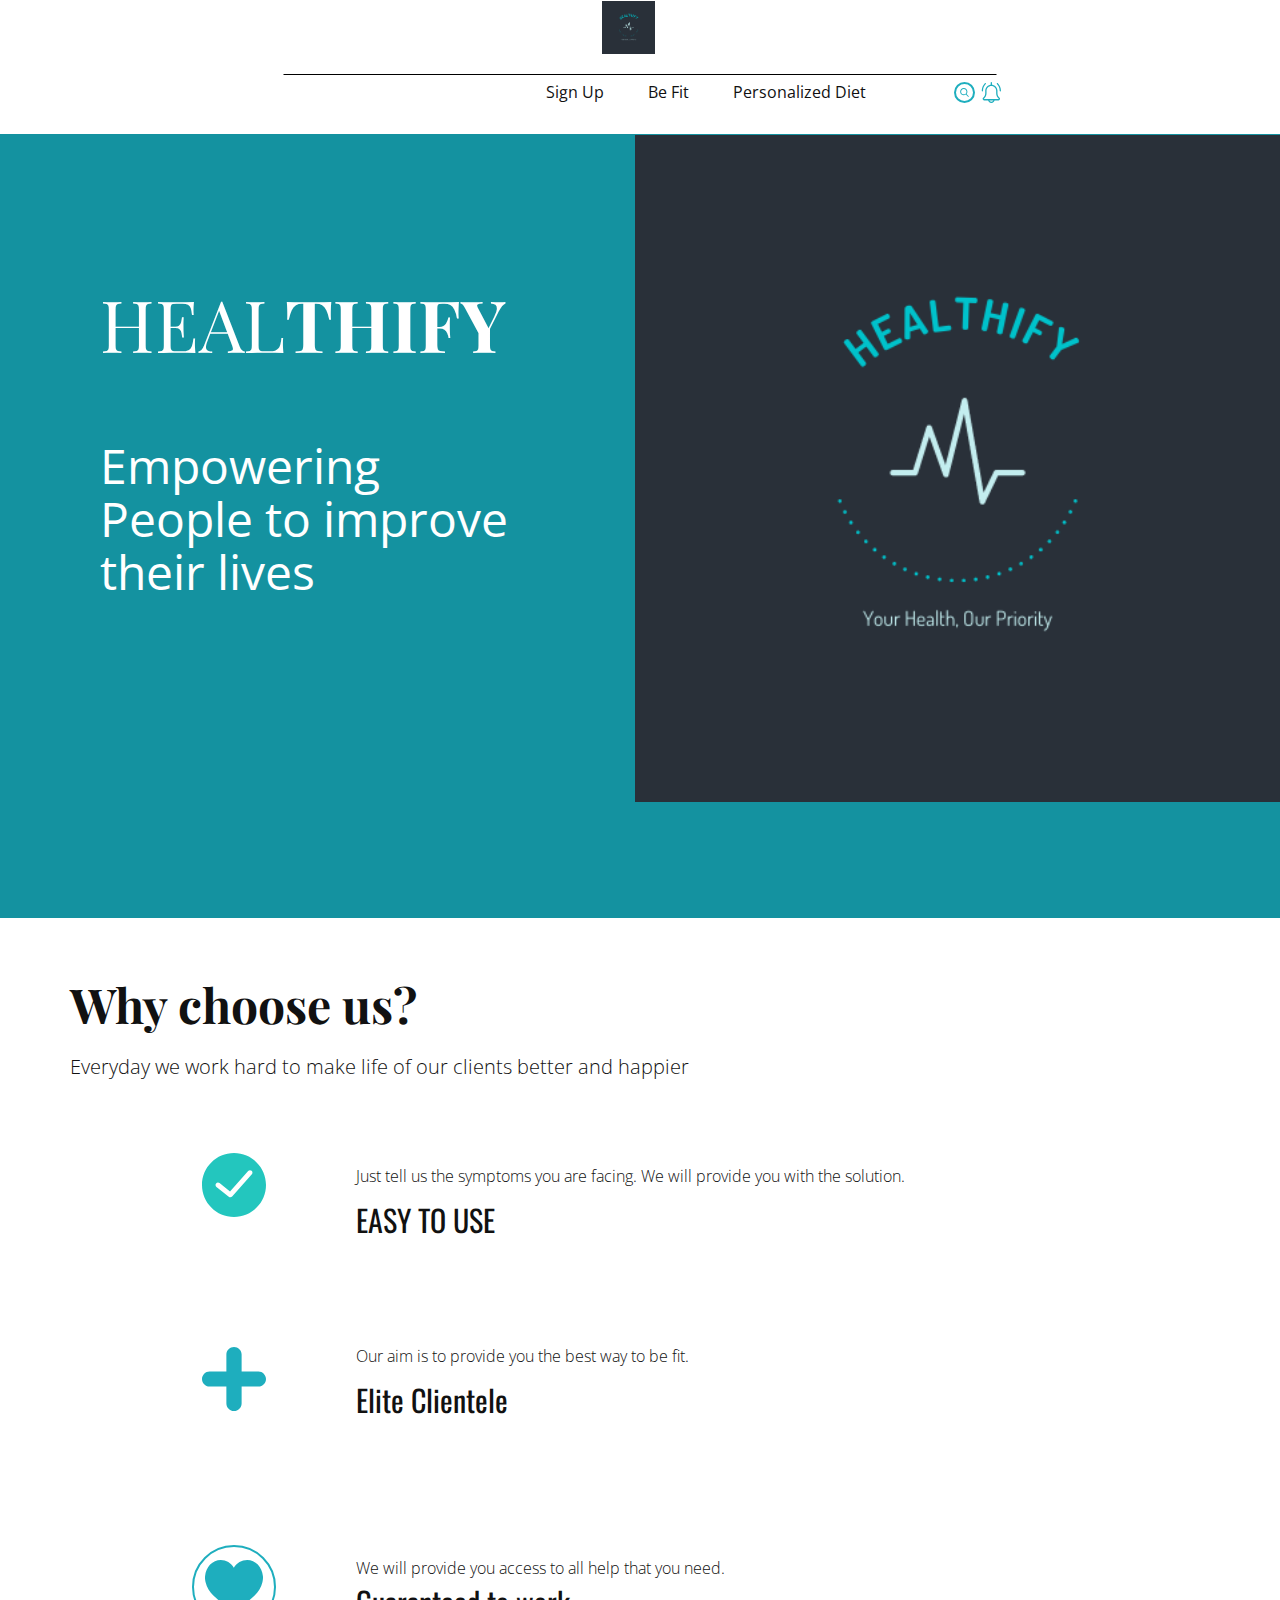
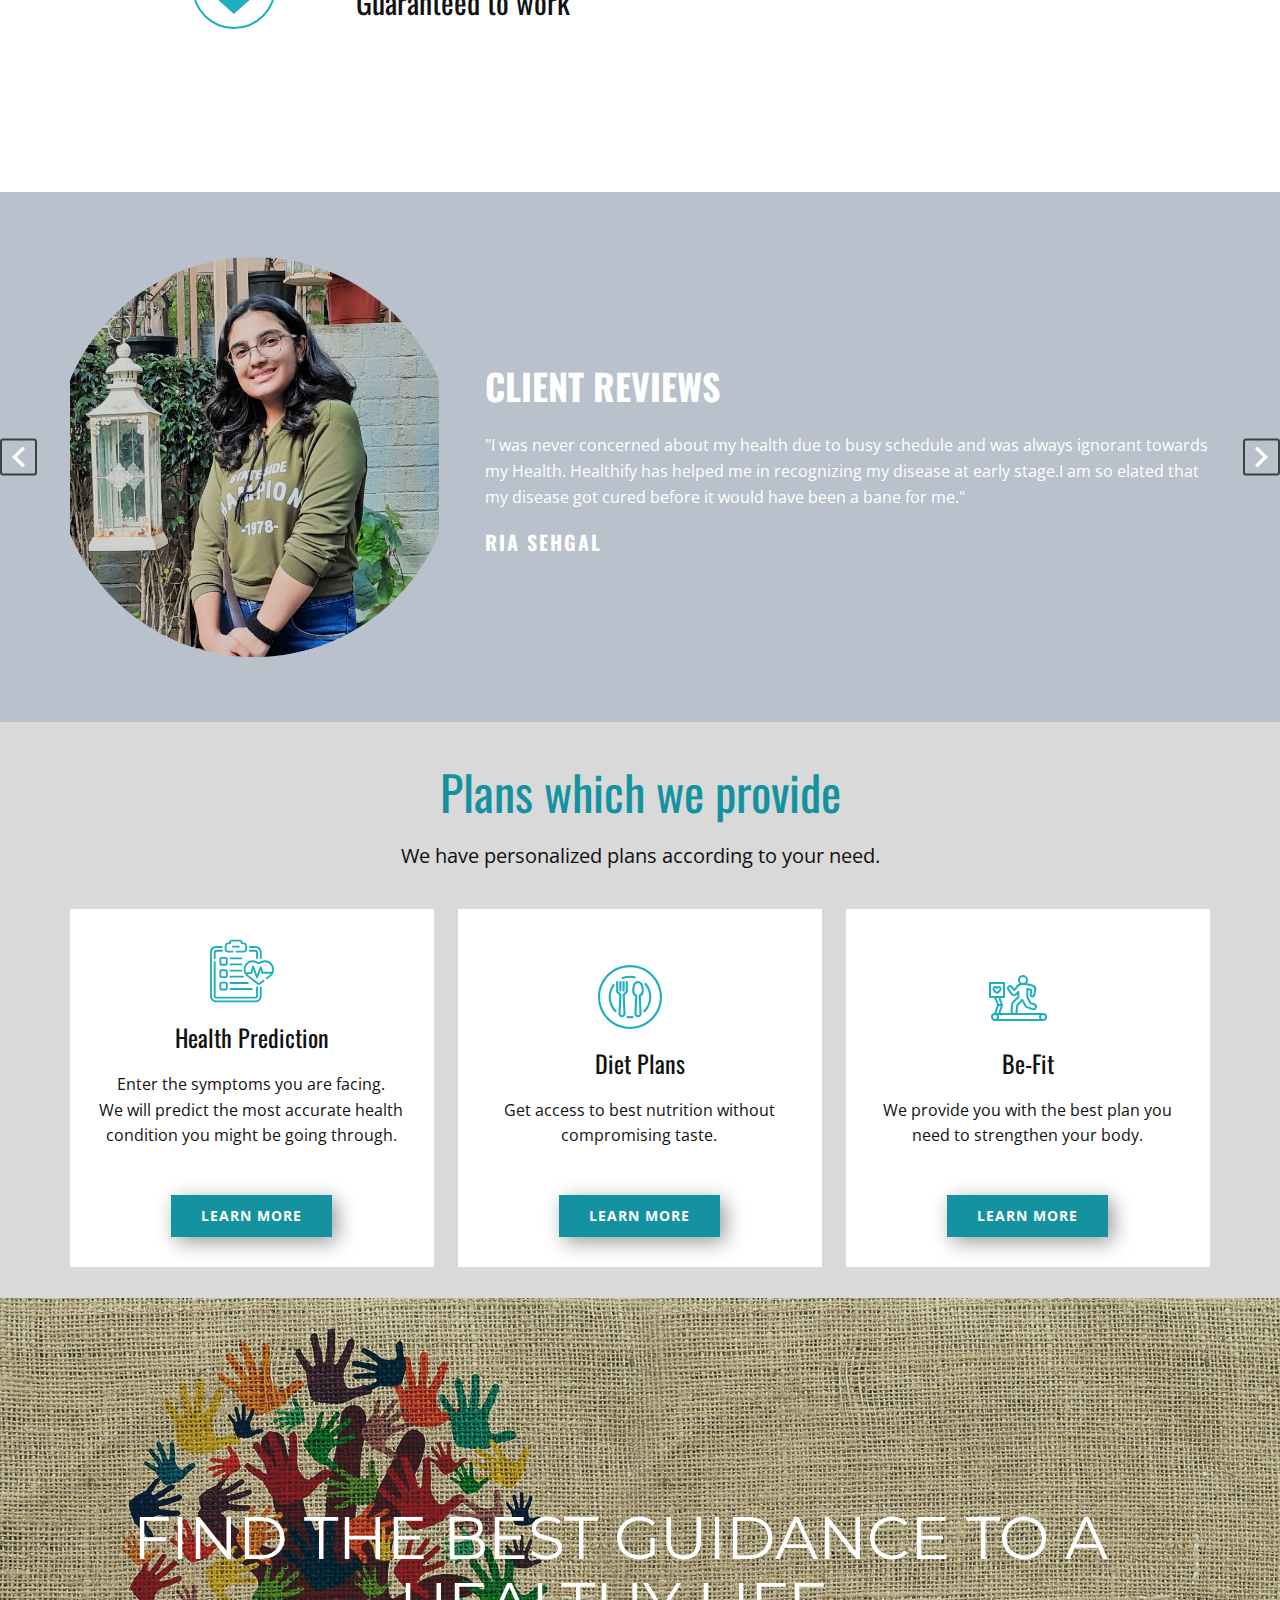
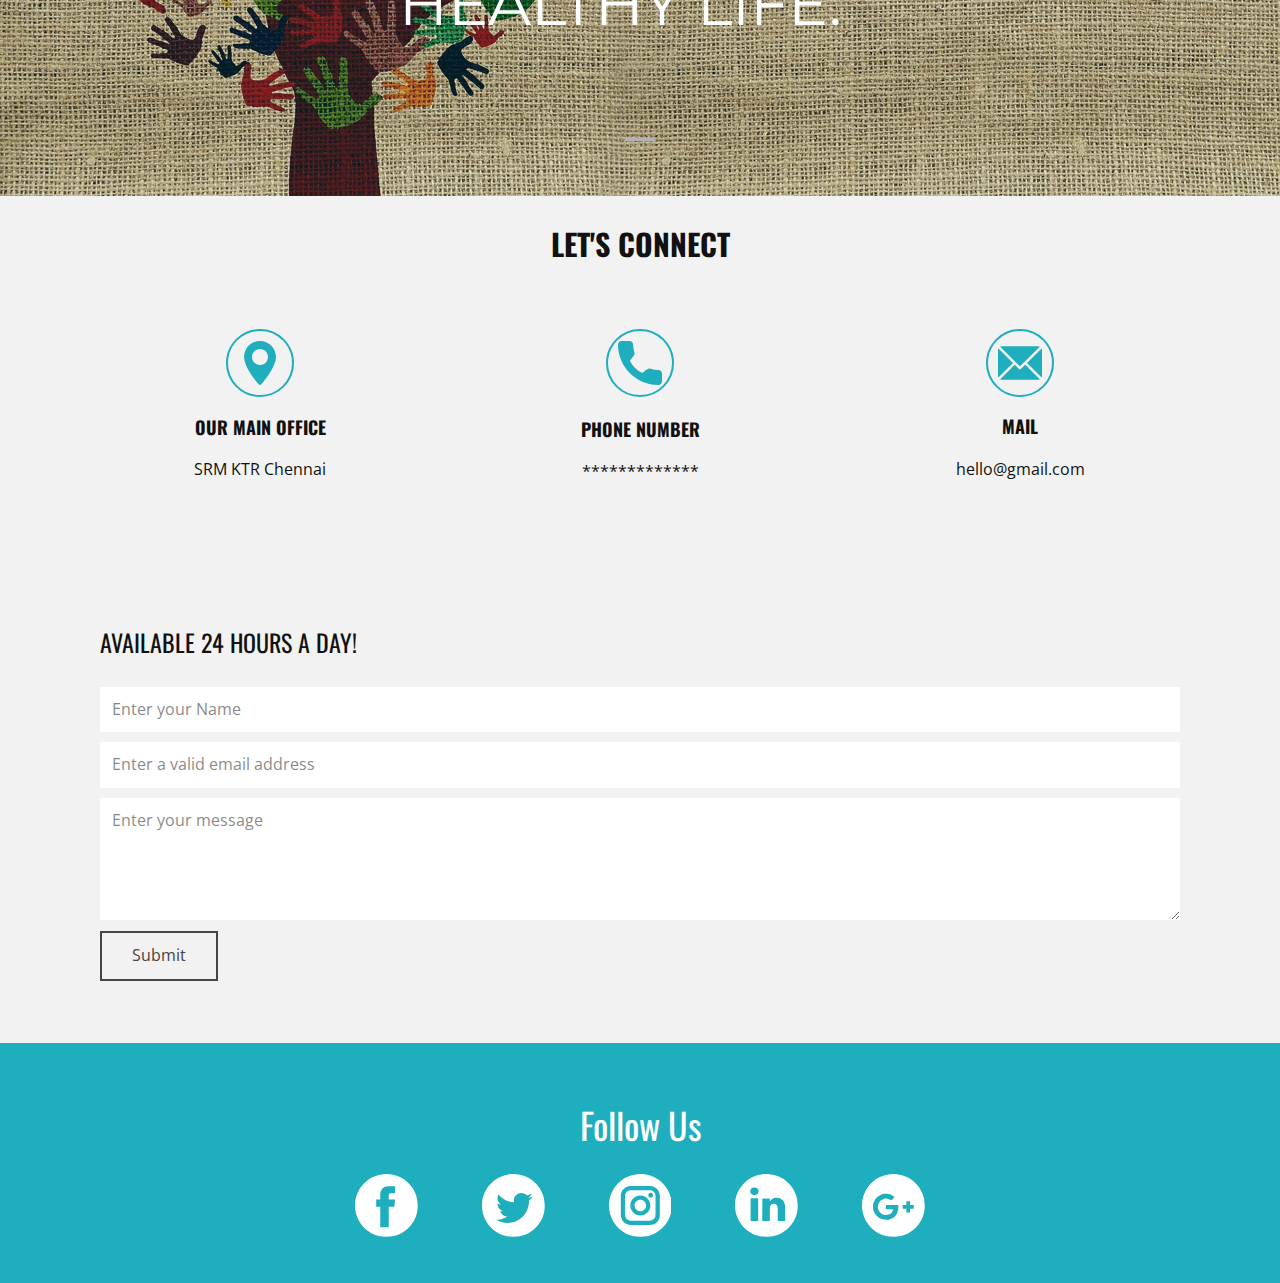
<file: index.html>
<!DOCTYPE html>
<html style="font-size: 16px;">
  <head>
    <meta name="viewport" content="width=device-width, initial-scale=1.0">
    <meta charset="utf-8">
    <meta name="keywords" content="">
    <meta name="description" content="">
    <meta name="page_type" content="np-template-header-footer-from-plugin">
    <title>Home Page</title>
    <link rel="stylesheet" href="nicepage.css" media="screen">
<link rel="stylesheet" href="Home-Page.css" media="screen">
    <script class="u-script" type="text/javascript" src="jquery.js" defer=""></script>
    <script class="u-script" type="text/javascript" src="nicepage.js" defer=""></script>
    <meta name="generator" content="Nicepage 3.13.1, nicepage.com">
    
    
    
    <link id="u-theme-google-font" rel="stylesheet" href="https://fonts.googleapis.com/css?family=Oswald:200,300,400,500,600,700|Open+Sans:300,300i,400,400i,600,600i,700,700i,800,800i">
    <link id="u-page-google-font" rel="stylesheet" href="https://fonts.googleapis.com/css?family=Playfair+Display:400,400i,500,500i,600,600i,700,700i,800,800i,900,900i|Montserrat:100,100i,200,200i,300,300i,400,400i,500,500i,600,600i,700,700i,800,800i,900,900i">
    
    
    
    
    
    
    
    
    <script type="application/ld+json">{
		"@context": "http://schema.org",
		"@type": "Organization",
		"name": "Site2",
		"url": "index.html",
		"logo": "images/LOGO.png"
}</script>
    <meta property="og:title" content="Home Page">
    <meta property="og:type" content="website">
    <meta name="theme-color" content="#1eaebe">
    <link rel="canonical" href="index.html">
    <meta property="og:url" content="index.html">
  </head>
  <body data-home-page="Home-Page.html" data-home-page-title="Home Page" class="u-body"><header class="u-align-right u-clearfix u-header u-white u-header" id="sec-cc8f"><div class="u-clearfix u-sheet u-sheet-1">
        <div class="u-absolute-hcenter u-border-1 u-border-black u-line u-line-horizontal u-line-1"></div>
        <a href="https://nicepage.com" class="u-image u-image-round u-logo u-image-1" data-image-width="500" data-image-height="500">
          <img src="images/LOGO.png" class="u-logo-image u-logo-image-1" data-image-width="71.785">
        </a>
        <nav class="u-menu u-menu-dropdown u-offcanvas u-menu-1">
          <div class="menu-collapse" style="font-size: 1rem; letter-spacing: 0px;">
            <a class="u-button-style u-custom-left-right-menu-spacing u-custom-padding-bottom u-custom-text-active-color u-custom-top-bottom-menu-spacing u-nav-link u-text-active-palette-1-base u-text-hover-palette-2-base" href="#" style="padding: 4px 8px; font-size: calc(1em + 8px);">
              <svg><use xmlns:xlink="http://www.w3.org/1999/xlink" xlink:href="#menu-hamburger"></use></svg>
              <svg version="1.1" xmlns="http://www.w3.org/2000/svg" xmlns:xlink="http://www.w3.org/1999/xlink"><defs><symbol id="menu-hamburger" viewBox="0 0 16 16" style="width: 16px; height: 16px;"><rect y="1" width="16" height="2"></rect><rect y="7" width="16" height="2"></rect><rect y="13" width="16" height="2"></rect>
</symbol>
</defs></svg>
            </a>
          </div>
          <div class="u-custom-menu u-nav-container">
            <ul class="u-nav u-unstyled u-nav-1"><li class="u-nav-item"><a class="u-button-style u-nav-link u-text-active-white u-text-hover-palette-2-base" href="Home-Page.html" style="padding: 10px 22px;">Home Page</a>
</li><li class="u-nav-item"><a class="u-button-style u-nav-link u-text-active-white u-text-hover-palette-2-base" href="Sign-Up.html" style="padding: 10px 22px;">Sign Up</a>
</li><li class="u-nav-item"><a class="u-button-style u-nav-link u-text-active-white u-text-hover-palette-2-base" href="Be-Fit.html" style="padding: 10px 22px;">Be Fit</a>
</li><li class="u-nav-item"><a class="u-button-style u-nav-link u-text-active-white u-text-hover-palette-2-base" href="Personalised-Diet.html" style="padding: 10px 22px;">Personalized Diet</a>
</li></ul>
          </div>
          <div class="u-custom-menu u-nav-container-collapse">
            <div class="u-black u-container-style u-inner-container-layout u-opacity u-opacity-95 u-sidenav">
              <div class="u-sidenav-overflow">
                <div class="u-menu-close"></div>
                <ul class="u-align-center u-nav u-popupmenu-items u-unstyled u-nav-2"><li class="u-nav-item"><a class="u-button-style u-nav-link" href="Home-Page.html" style="padding: 10px 20px;">Home Page</a>
</li><li class="u-nav-item"><a class="u-button-style u-nav-link" href="Sign-Up.html" style="padding: 10px 20px;">Sign Up</a>
</li><li class="u-nav-item"><a class="u-button-style u-nav-link" href="Be-Fit.html" style="padding: 10px 20px;">Be Fit</a>
</li><li class="u-nav-item"><a class="u-button-style u-nav-link" href="Personalised-Diet.html" style="padding: 10px 20px;">Personalized Diet</a>
</li></ul>
              </div>
            </div>
            <div class="u-black u-menu-overlay u-opacity u-opacity-70"></div>
          </div>
        </nav><span class="u-border-2 u-border-palette-1-base u-icon u-icon-circle u-spacing-4 u-text-palette-1-base u-icon-1"><svg class="u-svg-link" preserveAspectRatio="xMidYMin slice" viewBox="0 0 56.966 56.966" style=""><use xmlns:xlink="http://www.w3.org/1999/xlink" xlink:href="#svg-1384"></use></svg><svg class="u-svg-content" viewBox="0 0 56.966 56.966" x="0px" y="0px" id="svg-1384" style="enable-background:new 0 0 56.966 56.966;"><path d="M55.146,51.887L41.588,37.786c3.486-4.144,5.396-9.358,5.396-14.786c0-12.682-10.318-23-23-23s-23,10.318-23,23
	s10.318,23,23,23c4.761,0,9.298-1.436,13.177-4.162l13.661,14.208c0.571,0.593,1.339,0.92,2.162,0.92
	c0.779,0,1.518-0.297,2.079-0.837C56.255,54.982,56.293,53.08,55.146,51.887z M23.984,6c9.374,0,17,7.626,17,17s-7.626,17-17,17
	s-17-7.626-17-17S14.61,6,23.984,6z"></path></svg></span><span class="u-icon u-icon-circle u-text-palette-1-base u-icon-2"><svg class="u-svg-link" preserveAspectRatio="xMidYMin slice" viewBox="-21 0 512 512" style=""><use xmlns:xlink="http://www.w3.org/1999/xlink" xlink:href="#svg-1e41"></use></svg><svg class="u-svg-content" viewBox="-21 0 512 512" id="svg-1e41"><path d="m453.332031 229.332031c-8.832031 0-16-7.167969-16-16 0-61.269531-23.847656-118.847656-67.15625-162.175781-6.25-6.25-6.25-16.382812 0-22.632812s16.382813-6.25 22.636719 0c49.34375 49.363281 76.519531 115.007812 76.519531 184.808593 0 8.832031-7.167969 16-16 16zm0 0"></path><path d="m16 229.332031c-8.832031 0-16-7.167969-16-16 0-69.800781 27.179688-135.445312 76.542969-184.789062 6.25-6.25 16.386719-6.25 22.636719 0s6.25 16.386719 0 22.636719c-43.328126 43.304687-67.179688 100.882812-67.179688 162.152343 0 8.832031-7.167969 16-16 16zm0 0"></path><path d="m234.667969 512c-44.117188 0-80-35.882812-80-80 0-8.832031 7.167969-16 16-16s16 7.167969 16 16c0 26.476562 21.523437 48 48 48 26.472656 0 48-21.523438 48-48 0-8.832031 7.167969-16 16-16s16 7.167969 16 16c0 44.117188-35.882813 80-80 80zm0 0"></path><path d="m410.667969 448h-352c-20.589844 0-37.335938-16.746094-37.335938-37.332031 0-10.925781 4.757813-21.269531 13.058594-28.375 32.445313-27.414063 50.941406-67.261719 50.941406-109.480469v-59.480469c0-82.34375 66.988281-149.332031 149.335938-149.332031 82.34375 0 149.332031 66.988281 149.332031 149.332031v59.480469c0 42.21875 18.496094 82.066406 50.730469 109.332031 8.511719 7.253907 13.269531 17.597657 13.269531 28.523438 0 20.585937-16.746094 37.332031-37.332031 37.332031zm-176-352c-64.707031 0-117.335938 52.628906-117.335938 117.332031v59.480469c0 51.644531-22.632812 100.414062-62.078125 133.757812-.746094.640626-1.921875 1.964844-1.921875 4.097657 0 2.898437 2.433594 5.332031 5.335938 5.332031h352c2.898437 0 5.332031-2.433594 5.332031-5.332031 0-2.132813-1.171875-3.457031-1.878906-4.054688-39.488282-33.386719-62.121094-82.15625-62.121094-133.800781v-59.480469c0-64.703125-52.628906-117.332031-117.332031-117.332031zm0 0"></path><path d="m234.667969 96c-8.832031 0-16-7.167969-16-16v-64c0-8.832031 7.167969-16 16-16s16 7.167969 16 16v64c0 8.832031-7.167969 16-16 16zm0 0"></path></svg></span>
      </div></header>
    <section class="u-clearfix u-palette-2-dark-1 u-section-1" id="carousel_1acf">
      <div class="u-clearfix u-layout-wrap u-layout-wrap-1">
        <div class="u-layout">
          <div class="u-layout-row">
            <div class="u-align-left u-container-style u-layout-cell u-left-cell u-palette-2-dark-1 u-size-28-xl u-size-29-lg u-size-29-md u-size-29-sm u-size-29-xs u-layout-cell-1">
              <div class="u-container-layout u-valign-bottom-md u-container-layout-1">
                <h1 class="u-custom-font u-font-playfair-display u-text u-text-1">HEAL<span style="font-weight: 700;">THIFY</span>
                </h1>
                <h1 class="u-custom-font u-text u-text-font u-text-2">Empowering People to improve their lives <span class="u-text-palette-2-light-1"></span>
                </h1>
              </div>
            </div>
            <div class="u-align-left u-container-style u-image u-layout-cell u-right-cell u-size-31-lg u-size-31-md u-size-31-sm u-size-31-xs u-size-32-xl u-image-1" data-image-width="500" data-image-height="500">
              <div class="u-container-layout u-container-layout-2"></div>
            </div>
          </div>
        </div>
      </div>
    </section>
    <section class="u-align-left u-clearfix u-section-2" id="carousel_2e5b">
      <div class="u-clearfix u-sheet u-sheet-1">
        <h2 class="u-custom-font u-font-playfair-display u-text u-text-1">Why choose us?</h2>
        <p class="u-text u-text-2">Everyday we work hard to make life of our clients better and happier</p>
        <div class="u-clearfix u-expanded-width-sm u-expanded-width-xs u-gutter-0 u-layout-wrap u-layout-wrap-1">
          <div class="u-gutter-0 u-layout">
            <div class="u-layout-row">
              <div class="u-size-60">
                <div class="u-layout-col">
                  <div class="u-size-20">
                    <div class="u-layout-row">
                      <div class="u-align-center u-container-style u-layout-cell u-left-cell u-size-12 u-layout-cell-1">
                        <div class="u-container-layout u-valign-top u-container-layout-1"><span class="u-icon u-icon-circle u-icon-1" data-animation-name="slideIn" data-animation-duration="1000" data-animation-delay="0" data-animation-direction="Down"><svg class="u-svg-link" preserveAspectRatio="xMidYMin slice" viewBox="0 0 52 52" style=""><use xmlns:xlink="http://www.w3.org/1999/xlink" xlink:href="#svg-59d5"></use></svg><svg class="u-svg-content" viewBox="0 0 52 52" x="0px" y="0px" id="svg-59d5" style="enable-background:new 0 0 52 52;"><g><path d="M26,0C11.664,0,0,11.663,0,26s11.664,26,26,26s26-11.663,26-26S40.336,0,26,0z M40.495,17.329l-16,18
		C24.101,35.772,23.552,36,22.999,36c-0.439,0-0.88-0.144-1.249-0.438l-10-8c-0.862-0.689-1.002-1.948-0.312-2.811
		c0.689-0.863,1.949-1.003,2.811-0.313l8.517,6.813l14.739-16.581c0.732-0.826,1.998-0.9,2.823-0.166
		C41.154,15.239,41.229,16.503,40.495,17.329z"></path>
</g></svg></span>
                        </div>
                      </div>
                      <div class="u-align-center-sm u-align-center-xs u-align-left-lg u-align-left-md u-align-left-xl u-container-style u-layout-cell u-size-48 u-layout-cell-2">
                        <div class="u-container-layout u-container-layout-2">
                          <p class="u-text u-text-3">Just tell us the symptoms you are facing. We will provide you with the solution.</p>
                          <h3 class="u-text u-text-4">EASY TO USE</h3>
                        </div>
                      </div>
                    </div>
                  </div>
                  <div class="u-size-20">
                    <div class="u-layout-row">
                      <div class="u-align-center u-container-style u-layout-cell u-left-cell u-shape-rectangle u-size-12 u-layout-cell-3">
                        <div class="u-container-layout u-container-layout-3"><span class="u-icon u-icon-circle u-text-palette-1-base u-icon-2" data-animation-name="slideIn" data-animation-duration="1000" data-animation-delay="0" data-animation-direction="Down"><svg class="u-svg-link" preserveAspectRatio="xMidYMin slice" viewBox="0 0 42 42" style=""><use xmlns:xlink="http://www.w3.org/1999/xlink" xlink:href="#svg-07a2"></use></svg><svg class="u-svg-content" viewBox="0 0 42 42" x="0px" y="0px" id="svg-07a2" style="enable-background:new 0 0 42 42;"><path d="M37.059,16H26V4.941C26,2.224,23.718,0,21,0s-5,2.224-5,4.941V16H4.941C2.224,16,0,18.282,0,21s2.224,5,4.941,5H16v11.059
	C16,39.776,18.282,42,21,42s5-2.224,5-4.941V26h11.059C39.776,26,42,23.718,42,21S39.776,16,37.059,16z"></path></svg></span>
                        </div>
                      </div>
                      <div class="u-align-center-sm u-align-center-xs u-align-left-lg u-align-left-md u-align-left-xl u-container-style u-layout-cell u-shape-rectangle u-size-48 u-layout-cell-4">
                        <div class="u-container-layout u-valign-top u-container-layout-4">
                          <p class="u-text u-text-5">Our aim is to provide you the best way to be fit.<br>
                          </p>
                          <h3 class="u-text u-text-6">Elite Clientele</h3>
                        </div>
                      </div>
                    </div>
                  </div>
                  <div class="u-size-20">
                    <div class="u-layout-row">
                      <div class="u-align-center u-container-style u-layout-cell u-left-cell u-size-12 u-layout-cell-5">
                        <div class="u-container-layout u-valign-top u-container-layout-5"><span class="u-border-2 u-border-palette-1-base u-icon u-icon-circle u-spacing-11 u-text-palette-1-base u-icon-3" data-animation-name="slideIn" data-animation-duration="1000" data-animation-delay="0" data-animation-direction="Down"><svg class="u-svg-link" preserveAspectRatio="xMidYMin slice" viewBox="0 0 51.997 51.997" style=""><use xmlns:xlink="http://www.w3.org/1999/xlink" xlink:href="#svg-ffd0"></use></svg><svg class="u-svg-content" viewBox="0 0 51.997 51.997" x="0px" y="0px" id="svg-ffd0" style="enable-background:new 0 0 51.997 51.997;"><path d="M51.911,16.242C51.152,7.888,45.239,1.827,37.839,1.827c-4.93,0-9.444,2.653-11.984,6.905
	c-2.517-4.307-6.846-6.906-11.697-6.906c-7.399,0-13.313,6.061-14.071,14.415c-0.06,0.369-0.306,2.311,0.442,5.478
	c1.078,4.568,3.568,8.723,7.199,12.013l18.115,16.439l18.426-16.438c3.631-3.291,6.121-7.445,7.199-12.014
	C52.216,18.553,51.97,16.611,51.911,16.242z"></path></svg></span>
                        </div>
                      </div>
                      <div class="u-align-center-sm u-align-center-xs u-align-left-lg u-align-left-md u-align-left-xl u-container-style u-layout-cell u-size-48 u-layout-cell-6">
                        <div class="u-container-layout u-container-layout-6">
                          <p class="u-text u-text-7">We will provide you access to all help that you need.</p>
                          <h3 class="u-text u-text-8">Guaranteed to work</h3>
                        </div>
                      </div>
                    </div>
                  </div>
                </div>
              </div>
            </div>
          </div>
        </div>
      </div>
    </section>
    <section class="u-carousel u-slide u-block-1584-1" id="carousel_f958" data-interval="5000" data-u-ride="carousel">
      <ol class="u-absolute-hcenter u-carousel-indicators u-hidden u-block-1584-2">
        <li data-u-target="#carousel_f958" class="u-active u-grey-30" data-u-slide-to="0"></li>
        <li data-u-target="#carousel_f958" class="u-grey-30" data-u-slide-to="1"></li>
      </ol>
      <div class="u-carousel-inner" role="listbox">
        <div class="u-active u-align-left u-carousel-item u-clearfix u-palette-5-base u-section-3-1">
          <div class="u-clearfix u-sheet u-valign-middle-xl u-sheet-1">
            <div class="u-clearfix u-expanded-width-xl u-gutter-16 u-layout-wrap u-layout-wrap-1">
              <div class="u-layout">
                <div class="u-layout-row">
                  <div class="u-container-style u-image u-layout-cell u-left-cell u-size-20 u-image-1" data-image-width="764" data-image-height="764">
                    <div class="u-container-layout u-container-layout-1"></div>
                  </div>
                  <div class="u-container-style u-layout-cell u-right-cell u-size-40 u-layout-cell-2">
                    <div class="u-container-layout u-valign-middle u-container-layout-2">
                      <h2 class="u-text u-text-body-alt-color u-text-1">Client Reviews</h2>
                      <p class="u-text u-text-body-alt-color u-text-2">"I was never concerned about my health due to busy schedule and was always ignorant towards my Health. Healthify has helped me in recognizing my disease at early stage.I am so elated that my disease got cured before it would have been a bane for me."</p>
                      <h5 class="u-text u-text-body-alt-color u-text-3">Ria sEHGAL</h5>
                    </div>
                  </div>
                </div>
              </div>
            </div>
          </div>
        </div>
        <div class="u-align-left u-carousel-item u-clearfix u-palette-5-base u-section-3-2">
          <div class="u-clearfix u-sheet u-valign-middle-xl u-sheet-1">
            <div class="u-clearfix u-expanded-width-xl u-expanded-width-xs u-gutter-28 u-layout-wrap u-layout-wrap-1">
              <div class="u-layout">
                <div class="u-layout-row">
                  <div class="u-container-style u-image u-layout-cell u-left-cell u-size-20 u-image-1" data-image-width="1080" data-image-height="1080">
                    <div class="u-container-layout u-container-layout-1"></div>
                  </div>
                  <div class="u-container-style u-layout-cell u-right-cell u-size-40 u-layout-cell-2">
                    <div class="u-container-layout u-container-layout-2">
                      <h2 class="u-text u-text-body-alt-color u-text-1">Client Reviews</h2>
                      <p class="u-text u-text-body-alt-color u-text-2">"&nbsp;I was so ignorant about my health which was becoming troublesome for me. All thanks to Healthify for gifting me a healthy life.</p>
                      <h5 class="u-text u-text-body-alt-color u-text-3">MANSI YADAV</h5>
                    </div>
                  </div>
                </div>
              </div>
            </div>
          </div>
        </div>
      </div>
      <a class="u-absolute-vcenter-lg u-absolute-vcenter-md u-absolute-vcenter-sm u-absolute-vcenter-xl u-border-2 u-border-grey-75 u-carousel-control u-carousel-control-prev u-icon-rounded u-radius-3 u-spacing-6 u-text-body-alt-color u-block-1584-5" href="#carousel_f958" role="button" data-u-slide="prev">
        <span aria-hidden="true">
          <svg viewBox="0 0 256 256"><g><polygon points="207.093,30.187 176.907,0 48.907,128 176.907,256 207.093,225.813 109.28,128"></polygon>
</g></svg>
        </span>
        <span class="sr-only">
          <svg viewBox="0 0 256 256"><g><polygon points="207.093,30.187 176.907,0 48.907,128 176.907,256 207.093,225.813 109.28,128"></polygon>
</g></svg>
        </span>
      </a>
      <a class="u-absolute-vcenter u-border-2 u-border-grey-75 u-carousel-control u-carousel-control-next u-icon-rounded u-radius-3 u-spacing-6 u-text-body-alt-color u-block-1584-6" href="#carousel_f958" role="button" data-u-slide="next">
        <span aria-hidden="true">
          <svg viewBox="0 0 306 306"><g id="chevron-right"><polygon points="94.35,0 58.65,35.7 175.95,153 58.65,270.3 94.35,306 247.35,153"></polygon>
</g></svg>
        </span>
        <span class="sr-only">
          <svg viewBox="0 0 306 306"><g id="chevron-right"><polygon points="94.35,0 58.65,35.7 175.95,153 58.65,270.3 94.35,306 247.35,153"></polygon>
</g></svg>
        </span>
      </a>
    </section>
    <section class="u-align-center u-clearfix u-grey-15 u-section-4" id="sec-3da8">
      <div class="u-clearfix u-sheet u-sheet-1">
        <h3 class="u-text u-text-palette-2-base u-text-1">Plans which we provide</h3>
        <p class="u-large-text u-text u-text-variant u-text-2">We have personalized plans according to your need.</p>
        <div class="u-expanded-width u-list u-list-1">
          <div class="u-repeater u-repeater-1">
            <div class="u-align-center u-container-style u-list-item u-repeater-item u-video-cover u-white u-list-item-1">
              <div class="u-container-layout u-similar-container u-valign-bottom u-container-layout-1"><span class="u-icon u-icon-circle u-text-palette-1-base u-icon-1"><svg class="u-svg-link" preserveAspectRatio="xMidYMin slice" viewBox="0 0 510.844 510.844" style=""><use xmlns:xlink="http://www.w3.org/1999/xlink" xlink:href="#svg-7140"></use></svg><svg class="u-svg-content" viewBox="0 0 510.844 510.844" id="svg-7140"><g><path d="m405.298 379.21c-4.142 0-7.5 3.358-7.5 7.5v67.731c0 19.816-16.122 35.938-35.938 35.938h-310.922c-19.816 0-35.938-16.122-35.938-35.938v-347.293c0-19.816 16.122-35.938 35.938-35.938h43.359c4.142 0 7.5-3.358 7.5-7.5s-3.358-7.5-7.5-7.5h-43.359c-28.087 0-50.938 22.851-50.938 50.938v347.292c0 28.087 22.851 50.938 50.938 50.938h310.921c28.087 0 50.938-22.851 50.938-50.938v-67.73c.001-4.142-3.357-7.5-7.499-7.5z"></path><path d="m318.5 71.21h43.359c19.816 0 35.938 16.122 35.938 35.938v46.833c0 4.142 3.358 7.5 7.5 7.5s7.5-3.358 7.5-7.5v-46.833c0-28.087-22.851-50.938-50.938-50.938h-43.359c-4.142 0-7.5 3.358-7.5 7.5s3.358 7.5 7.5 7.5z"></path><path d="m37.5 177.61c-4.142 0-7.5 3.358-7.5 7.5v269.331c0 11.545 9.393 20.938 20.938 20.938h310.921c11.545 0 20.938-9.393 20.938-20.938v-67.437c0-4.142-3.358-7.5-7.5-7.5s-7.5 3.358-7.5 7.5v67.437c0 3.274-2.664 5.938-5.938 5.938h-310.921c-3.274 0-5.938-2.664-5.938-5.938v-269.331c0-4.142-3.358-7.5-7.5-7.5z"></path><path d="m96.208 86.21h-45.27c-11.545 0-20.938 9.393-20.938 20.938v45.999c0 4.142 3.358 7.5 7.5 7.5s7.5-3.358 7.5-7.5v-45.999c0-3.274 2.664-5.938 5.938-5.938h45.269c4.142 0 7.5-3.358 7.5-7.5s-3.357-7.5-7.499-7.5z"></path><path d="m316.59 101.21h45.269c3.274 0 5.938 2.664 5.938 5.938v47.111c0 4.142 3.358 7.5 7.5 7.5s7.5-3.358 7.5-7.5v-47.111c0-11.545-9.393-20.938-20.938-20.938h-45.269c-4.142 0-7.5 3.358-7.5 7.5s3.358 7.5 7.5 7.5z"></path><path d="m145.314 108.433h34.871c4.142 0 7.5-3.358 7.5-7.5s-3.358-7.5-7.5-7.5h-34.871c-7.453 0-13.517-6.064-13.517-13.517v-23.63c0-7.454 6.064-13.518 13.517-13.518h11.999c5.521 0 10.013-4.492 10.013-10.013v-7.401c0-2.696 2.194-4.89 4.89-4.89h68.365c2.696 0 4.89 2.194 4.89 4.89v7.401c0 5.521 4.492 10.013 10.013 10.013h11.999c7.453 0 13.517 6.064 13.517 13.518v23.63c0 7.453-6.064 13.517-13.517 13.517h-55.336c-4.142 0-7.5 3.358-7.5 7.5s3.358 7.5 7.5 7.5h55.336c15.725 0 28.517-12.792 28.517-28.517v-23.63c0-15.725-12.792-28.518-28.517-28.518h-7.012v-2.414c0-10.967-8.923-19.89-19.89-19.89h-68.365c-10.967 0-19.89 8.923-19.89 19.89v2.414h-7.012c-15.725 0-28.517 12.793-28.517 28.518v23.63c0 15.725 12.793 28.517 28.517 28.517z"></path><path d="m237.682 61.108c0-4.142-3.358-7.5-7.5-7.5h-47.566c-4.142 0-7.5 3.358-7.5 7.5s3.358 7.5 7.5 7.5h47.566c4.142 0 7.5-3.358 7.5-7.5z"></path><path d="m499.362 203.807c-19.495-30.366-58.856-41.759-91.554-26.498l-17.078 7.969c-.503.235-1.079.233-1.582 0l-17.077-7.969c-32.7-15.261-72.059-3.868-91.555 26.498-9.812 15.284-13.511 33.558-10.417 51.456 3.095 17.897 12.715 33.868 27.09 44.97l82.195 63.481c3.107 2.399 6.83 3.599 10.554 3.599s7.447-1.2 10.555-3.6l31.349-24.211c3.278-2.532 3.883-7.242 1.352-10.521-2.532-3.278-7.242-3.882-10.521-1.352l-31.348 24.211c-.816.63-1.956.631-2.771 0l-82.194-63.48c-3.225-2.491-6.135-5.299-8.725-8.355h31.455c3.372 0 6.33-2.25 7.229-5.501l8.445-30.537 23.479 65.108c1.068 2.962 3.873 4.941 7.021 4.956h.035c3.134 0 5.94-1.95 7.031-4.891l22.283-60.063 6.735 22.027c.964 3.153 3.875 5.307 7.172 5.307h66.536c-3.218 4.477-7.085 8.511-11.537 11.95l-25.342 19.571c-3.278 2.532-3.883 7.242-1.352 10.521 2.533 3.278 7.241 3.883 10.521 1.352l25.342-19.572c14.375-11.102 23.996-27.073 27.09-44.97 3.095-17.898-.604-36.171-10.416-51.456zm-75.292 57.604-11.6-37.935c-.941-3.076-3.738-5.21-6.953-5.304-3.229-.118-6.133 1.872-7.251 4.888l-22.868 61.64-24.523-68.002c-1.107-3.073-4.08-5.059-7.341-4.95-3.264.125-6.072 2.347-6.942 5.496l-13.209 47.763h-34.922c-1.631-3.922-2.843-8.04-3.58-12.3-2.454-14.189.479-28.678 8.259-40.796 15.456-24.077 46.663-33.108 72.588-21.009l17.076 7.969c4.534 2.115 9.736 2.116 14.269 0l17.078-7.969c25.924-12.099 57.131-3.067 72.588 21.009 7.779 12.118 10.712 26.606 8.259 40.796-.515 2.978-1.271 5.883-2.228 8.705h-68.7z"></path><path d="m90.695 212.949h35.242c8.556 0 15.517-6.961 15.517-15.517v-38.861c0-8.556-6.961-15.517-15.517-15.517h-35.242c-8.556 0-15.516 6.961-15.516 15.517v38.861c0 8.556 6.96 15.517 15.516 15.517zm-.516-54.378c0-.285.231-.517.516-.517h35.242c.285 0 .517.232.517.517v38.861c0 .285-.232.517-.517.517h-35.242c-.285 0-.516-.232-.516-.517z"></path><path d="m75.179 296.156c0 8.556 6.96 15.517 15.516 15.517h35.242c8.556 0 15.517-6.961 15.517-15.517v-38.861c0-8.556-6.961-15.516-15.517-15.516h-35.242c-8.556 0-15.516 6.96-15.516 15.516zm15-38.861c0-.285.231-.516.516-.516h35.242c.285 0 .517.231.517.516v38.861c0 .285-.232.517-.517.517h-35.242c-.285 0-.516-.232-.516-.517z"></path><path d="m75.179 394.88c0 8.556 6.96 15.517 15.516 15.517h35.242c8.556 0 15.517-6.961 15.517-15.517v-38.861c0-8.556-6.961-15.516-15.517-15.516h-35.242c-8.556 0-15.516 6.96-15.516 15.516zm15-38.861c0-.285.231-.516.516-.516h35.242c.285 0 .517.231.517.516v38.861c0 .285-.232.517-.517.517h-35.242c-.285 0-.516-.232-.516-.517z"></path><path d="m163.716 161.759h87.249c4.142 0 7.5-3.358 7.5-7.5s-3.358-7.5-7.5-7.5h-87.249c-4.142 0-7.5 3.358-7.5 7.5s3.358 7.5 7.5 7.5z"></path><path d="m163.716 209.769h87.249c4.142 0 7.5-3.358 7.5-7.5s-3.358-7.5-7.5-7.5h-87.249c-4.142 0-7.5 3.358-7.5 7.5s3.358 7.5 7.5 7.5z"></path><path d="m163.716 260.22h87.249c4.142 0 7.5-3.358 7.5-7.5s-3.358-7.5-7.5-7.5h-87.249c-4.142 0-7.5 3.358-7.5 7.5 0 4.143 3.358 7.5 7.5 7.5z"></path><path d="m262.965 293.23h-99.249c-4.142 0-7.5 3.358-7.5 7.5s3.358 7.5 7.5 7.5h99.249c4.142 0 7.5-3.358 7.5-7.5s-3.358-7.5-7.5-7.5z"></path><path d="m301.794 343.682h-138.078c-4.142 0-7.5 3.358-7.5 7.5s3.358 7.5 7.5 7.5h138.078c4.142 0 7.5-3.358 7.5-7.5s-3.358-7.5-7.5-7.5z"></path><path d="m333.415 391.692h-169.699c-4.142 0-7.5 3.358-7.5 7.5s3.358 7.5 7.5 7.5h169.699c4.142 0 7.5-3.358 7.5-7.5s-3.358-7.5-7.5-7.5z"></path>
</g></svg></span>
                <h4 class="u-text u-text-3">Health Prediction</h4>
                <p class="u-text u-text-4">Enter the symptoms you are facing.<br>We will predict the most accurate health condition you might be going through.
                </p>
                <a href="Consultant.html" data-page-id="62653628" class="u-btn u-button-style u-hover-palette-1-dark-1 u-palette-2-base u-btn-1">learn more</a>
              </div>
            </div>
            <div class="u-align-center u-container-style u-list-item u-repeater-item u-video-cover u-white u-list-item-2">
              <div class="u-container-layout u-similar-container u-valign-bottom u-container-layout-2"><span class="u-icon u-icon-circle u-icon-2"><svg class="u-svg-link" preserveAspectRatio="xMidYMin slice" viewBox="0 0 480 480" style=""><use xmlns:xlink="http://www.w3.org/1999/xlink" xlink:href="#svg-ebb1"></use></svg><svg class="u-svg-content" viewBox="0 0 480 480" x="0px" y="0px" id="svg-ebb1" style="enable-background:new 0 0 480 480;"><g><g><path d="M339.904,161.776l-5.136-16.904c-6.524-19.202-27.379-29.479-46.581-22.955c-10.802,3.67-19.285,12.153-22.955,22.955    l-5.136,16.904c-4.322,14.256-5.229,29.329-2.648,44c2.354,12.352,10.196,22.964,21.312,28.84L273.008,363.2    c-0.77,7.177,1.558,14.342,6.4,19.696c10.413,11.39,28.089,12.182,39.479,1.769c0.616-0.563,1.206-1.153,1.769-1.769    c4.734-5.202,7.058-12.157,6.4-19.16L321.272,234.6c11.101-5.879,18.93-16.484,21.28-28.824    C345.133,191.105,344.226,176.032,339.904,161.776z M326.792,202.992c-1.732,8.874-8.056,16.155-16.6,19.112    c-3.243,1.219-5.332,4.387-5.176,7.848L311.096,365c0.28,2.649-0.594,5.29-2.4,7.248c-4.817,4.769-12.575,4.769-17.392,0    c-1.896-2.116-2.757-4.964-2.352-7.776l6.032-134.52c0.156-3.461-1.933-6.629-5.176-7.848c-8.544-2.957-14.868-10.238-16.6-19.112    c-2.14-12.18-1.386-24.693,2.2-36.528l5.136-16.912c3.974-10.745,15.906-16.234,26.652-12.26c5.681,2.101,10.159,6.58,12.26,12.26    l5.136,16.912C328.174,178.3,328.928,190.812,326.792,202.992z"></path>
</g>
</g><g><g><path d="M216,120c-4.418,0-8,3.582-8,8v68.688l-21.656,21.656c-1.602,1.596-2.454,3.797-2.344,6.056l7,140    c0.167,3.019-0.929,5.972-3.024,8.152c-4.379,4.418-11.511,4.45-15.93,0.07c-0.024-0.023-0.047-0.047-0.07-0.07    c-2.096-2.18-3.191-5.133-3.024-8.152l7.048-140c0.112-2.258-0.737-4.458-2.336-6.056L152,196.688V128c0-4.418-3.582-8-8-8    s-8,3.582-8,8v72c0,2.122,0.844,4.156,2.344,5.656l21.488,21.496l-6.824,136.472c-0.726,14.907,10.77,27.581,25.677,28.307    c14.907,0.726,27.581-10.77,28.307-25.677c0.043-0.876,0.043-1.753,0-2.629l-6.824-136.472l21.488-21.496    c1.5-1.5,2.344-3.534,2.344-5.656v-72C224,123.582,220.418,120,216,120z"></path>
</g>
</g><g><g><path d="M168,120c-4.418,0-8,3.582-8,8v64c0,4.418,3.582,8,8,8s8-3.582,8-8v-64C176,123.582,172.418,120,168,120z"></path>
</g>
</g><g><g><path d="M192,120c-4.418,0-8,3.582-8,8v64c0,4.418,3.582,8,8,8s8-3.582,8-8v-64C200,123.582,196.418,120,192,120z"></path>
</g>
</g><g><g><path d="M240,0C107.452,0,0,107.452,0,240s107.452,240,240,240s240-107.452,240-240C479.85,107.514,372.486,0.15,240,0z M240,464    C116.288,464,16,363.712,16,240S116.288,16,240,16s224,100.288,224,224C463.859,363.653,363.653,463.859,240,464z"></path>
</g>
</g><g><g><path d="M265.969,390.172c-0.429-4.397-4.342-7.614-8.74-7.185c-0.103,0.01-0.206,0.022-0.309,0.036l0.032-0.008    c-11.263,1.308-22.641,1.308-33.904,0c-4.39-0.515-8.365,2.626-8.88,7.016c-0.515,4.39,2.626,8.365,7.016,8.88    c12.491,1.459,25.109,1.459,37.6,0C263.181,398.483,266.398,394.57,265.969,390.172z"></path>
</g>
</g><g><g><path d="M362.4,136.912c-2.839-3.385-7.885-3.828-11.27-0.988c-0.011,0.009-0.022,0.019-0.034,0.028    c-3.377,2.848-3.807,7.894-0.96,11.272c48.235,57.26,44.545,141.929-8.488,194.776c-3.13,3.119-3.139,8.186-0.02,11.316    c3.119,3.13,8.186,3.139,11.316,0.02C411.881,294.623,415.991,200.541,362.4,136.912z"></path>
</g>
</g><g><g><g><path d="M186.392,105.744c-0.005,0-0.01-0.001-0.015-0.001c-0.008,0-0.016,0.001-0.025,0.001H186.392z"></path><path d="M277.736,84.472c-31.265-7.493-64.055-5.479-94.168,5.784c-4.136,1.555-6.227,6.169-4.672,10.304     c1.172,3.117,4.152,5.18,7.481,5.183c0.957-0.005,1.905-0.18,2.799-0.519c27.118-10.141,56.646-11.952,84.8-5.2     c4.295,1.038,8.618-1.601,9.656-5.896C284.67,89.833,282.031,85.51,277.736,84.472z"></path>
</g>
</g>
</g><g><g><path d="M137.992,341.6C111.023,314.677,95.908,278.108,96,240c-0.079-30.446,9.565-60.122,27.528-84.704    c2.655-3.532,1.944-8.547-1.588-11.202s-8.547-1.944-11.202,1.588c-0.047,0.063-0.093,0.126-0.138,0.19    c-46.253,63.588-39.447,151.359,16.056,207.056c3.128,3.13,8.202,3.132,11.332,0.004C141.118,349.804,141.12,344.73,137.992,341.6    z"></path>
</g>
</g></svg></span>
                <h4 class="u-text u-text-5">Diet Plans</h4>
                <p class="u-text u-text-6">Get access to best nutrition without compromising taste.</p>
                <a href="Personalised-Diet.html" data-page-id="5302311" class="u-btn u-button-style u-hover-palette-1-dark-1 u-palette-2-base u-btn-2">learn more</a>
              </div>
            </div>
            <div class="u-align-center u-container-style u-list-item u-repeater-item u-video-cover u-white u-list-item-3">
              <div class="u-container-layout u-similar-container u-valign-bottom u-container-layout-3"><span class="u-icon u-icon-circle u-icon-3"><svg class="u-svg-link" preserveAspectRatio="xMidYMin slice" viewBox="0 0 512 512" style=""><use xmlns:xlink="http://www.w3.org/1999/xlink" xlink:href="#svg-cb4c"></use></svg><svg class="u-svg-content" viewBox="0 0 512 512" id="svg-cb4c"><g id="outline"><path d="M456,384H250.088a28.107,28.107,0,0,0,2.561-9l5.7-51.331,30.507-30.508L310,331.313c.1.192.22.379.341.561a38.183,38.183,0,0,0,19.6,14.97l40.486,13.5a28.238,28.238,0,1,0,17.86-53.578l-27.907-9.3-21.674-43.347V202.246l14.894,3.724L349.067,233.2a23.125,23.125,0,1,0,45.621,7.6l6.618-39.716a39.725,39.725,0,0,0-29.552-45.075l-41.132-10.284q-1.7-.424-3.42-.744a40,40,0,1,0-59.308,3.441,57.91,57.91,0,0,0-22.321,16.441l-18.735,22.483-13.82-17.275a25.278,25.278,0,0,0-40.309,30.484l23.764,33.269a33.84,33.84,0,0,0,51.464,4.259l2.774-2.775v17.373l-37.976,37.976a38.068,38.068,0,0,0-10.974,23.43l-5.024,55.263A28.142,28.142,0,0,0,199.374,384H115.5l20.49-61.47a7.987,7.987,0,0,0-.082-5.257c-.014-.042-.016-.08-.032-.123L115.612,264H144a8,8,0,0,0,8-8V144a8,8,0,0,0-8-8H32a8,8,0,0,0-8,8V256a8,8,0,0,0,8,8H66.488l21.418,56.18L66.47,384.488A32,32,0,0,0,72,448c.067,0,.133,0,.2,0s.133,0,.2,0H456a32,32,0,0,0,0-64ZM56.4,416a15.8,15.8,0,1,1,15.8,15.99A16.014,16.014,0,0,1,56.4,416Zm43.3-16h328.61a31.885,31.885,0,0,0,0,32H99.7a31.885,31.885,0,0,0,0-32ZM296,96a24,24,0,1,1-24,24A24.028,24.028,0,0,1,296,96ZM215.786,380.06a11.966,11.966,0,0,1-3.115-9.255l5.023-55.263a22.04,22.04,0,0,1,6.355-13.565l40.319-40.32A8,8,0,0,0,266.711,256V216a8,8,0,0,0-13.657-5.657l-16.432,16.432a17.839,17.839,0,0,1-27.13-2.245l-23.763-33.269a9.278,9.278,0,0,1,14.794-11.189L220.464,205a8,8,0,0,0,6.167,3h.08a8,8,0,0,0,6.145-2.878l25.008-30.01A41.891,41.891,0,0,1,290.13,160h26.426a42.042,42.042,0,0,1,10.186,1.254l41.131,10.283a23.724,23.724,0,0,1,17.65,26.921L378.9,238.176a7.124,7.124,0,1,1-14.054-2.343l5.753-34.518a8,8,0,0,0-5.952-9.076l-32-8a8,8,0,0,0-9.94,7.761v64a7.994,7.994,0,0,0,.845,3.578l24,48a8,8,0,0,0,4.626,4.011l31.049,10.35a12.259,12.259,0,0,1,8.131,14.012,12.238,12.238,0,0,1-15.87,9.21l-40.486-13.5a22.121,22.121,0,0,1-11.18-8.418l-26.118-47.126a8,8,0,0,0-12.654-1.779l-40,40a8.006,8.006,0,0,0-2.294,4.774l-6.013,54.119A12.088,12.088,0,0,1,224.721,384,11.964,11.964,0,0,1,215.786,380.06ZM40,152h96v96H40ZM98.488,264l18.3,48H101.911l-18.3-48Zm3.677,64H117.3L98.634,384H83.5ZM456,432a16,16,0,1,1,16-16A16.019,16.019,0,0,1,456,432Z"></path><path d="M88,232a7.988,7.988,0,0,0,4.8-1.6l19.889-14.917A28.965,28.965,0,0,0,122.8,183.109,22.1,22.1,0,0,0,88,172.867a22.1,22.1,0,0,0-34.8,10.242,28.961,28.961,0,0,0,10.113,32.373L83.2,230.4A7.988,7.988,0,0,0,88,232ZM68.377,188.169a6.1,6.1,0,0,1,10.095-2.383l3.871,3.871a8,8,0,0,0,11.314,0l3.871-3.871a6.1,6.1,0,0,1,10.1,2.383,12.988,12.988,0,0,1-4.534,14.514L88,214,72.91,202.682A12.984,12.984,0,0,1,68.377,188.169Z"></path>
</g></svg></span>
                <h4 class="u-text u-text-7">Be-Fit</h4>
                <p class="u-text u-text-8">We provide you with the best plan you need to strengthen your body.</p>
                <a href="Be-Fit.html" data-page-id="743414389" class="u-btn u-button-style u-hover-palette-1-dark-1 u-palette-2-base u-btn-3">learn more</a>
              </div>
            </div>
          </div>
        </div>
      </div>
    </section>
    <section id="carousel_c9d3" class="u-carousel u-slide u-block-9255-1" data-u-ride="carousel" data-interval="5000">
      <ol class="u-absolute-hcenter u-carousel-indicators u-block-9255-5">
        <li data-u-target="#carousel_c9d3" data-u-slide-to="0" class="u-active u-grey-30"></li>
      </ol>
      <div class="u-carousel-inner" role="listbox">
        <div class="u-active u-align-center u-carousel-item u-clearfix u-image u-shading u-section-5-1" src="" data-image-width="1280" data-image-height="512">
          <div class="u-clearfix u-sheet u-valign-middle-lg u-valign-middle-md u-valign-middle-sm u-valign-middle-xs u-sheet-1">
            <h1 class="u-custom-font u-font-montserrat u-text u-title u-text-1">Find the best guidance to a healthy life.</h1>
          </div>
        </div>
      </div>
      <a class="u-absolute-vcenter u-carousel-control u-carousel-control-prev u-hidden u-text-grey-30 u-block-9255-3" href="#carousel_c9d3" role="button" data-u-slide="prev">
        <span aria-hidden="true">
          <svg viewBox="0 0 477.175 477.175"><path d="M145.188,238.575l215.5-215.5c5.3-5.3,5.3-13.8,0-19.1s-13.8-5.3-19.1,0l-225.1,225.1c-5.3,5.3-5.3,13.8,0,19.1l225.1,225
                    c2.6,2.6,6.1,4,9.5,4s6.9-1.3,9.5-4c5.3-5.3,5.3-13.8,0-19.1L145.188,238.575z"></path></svg>
        </span>
        <span class="sr-only">Previous</span>
      </a>
      <a class="u-absolute-vcenter u-carousel-control u-carousel-control-next u-hidden u-text-grey-30 u-block-9255-4" href="#carousel_c9d3" role="button" data-u-slide="next">
        <span aria-hidden="true">
          <svg viewBox="0 0 477.175 477.175"><path d="M360.731,229.075l-225.1-225.1c-5.3-5.3-13.8-5.3-19.1,0s-5.3,13.8,0,19.1l215.5,215.5l-215.5,215.5
                    c-5.3,5.3-5.3,13.8,0,19.1c2.6,2.6,6.1,4,9.5,4c3.4,0,6.9-1.3,9.5-4l225.1-225.1C365.931,242.875,365.931,234.275,360.731,229.075z"></path></svg>
        </span>
        <span class="sr-only">Next</span>
      </a>
    </section>
    <section class="u-align-center u-clearfix u-grey-5 u-section-6" id="carousel_5bcd">
      <div class="u-clearfix u-sheet u-valign-middle u-sheet-1">
        <h2 class="u-text u-text-1">Let's Connect</h2>
        <div class="u-clearfix u-expanded-width u-layout-wrap u-layout-wrap-1">
          <div class="u-layout">
            <div class="u-layout-col">
              <div class="u-size-30">
                <div class="u-layout-row">
                  <div class="u-align-center u-container-style u-layout-cell u-left-cell u-size-20 u-layout-cell-1">
                    <div class="u-container-layout u-valign-top u-container-layout-1"><span class="u-border-2 u-border-palette-1-base u-icon u-icon-circle u-spacing-10 u-text-palette-1-base u-icon-1"><svg class="u-svg-link" preserveAspectRatio="xMidYMin slice" viewBox="0 0 512 512" style=""><use xmlns:xlink="http://www.w3.org/1999/xlink" xlink:href="#svg-fb01"></use></svg><svg xmlns="http://www.w3.org/2000/svg" xmlns:xlink="http://www.w3.org/1999/xlink" version="1.1" id="svg-fb01" x="0px" y="0px" viewBox="0 0 512 512" style="enable-background:new 0 0 512 512;" xml:space="preserve" class="u-svg-content"><g><g><path d="M256,0C153.755,0,70.573,83.182,70.573,185.426c0,126.888,165.939,313.167,173.004,321.035    c6.636,7.391,18.222,7.378,24.846,0c7.065-7.868,173.004-194.147,173.004-321.035C441.425,83.182,358.244,0,256,0z M256,278.719    c-51.442,0-93.292-41.851-93.292-93.293S204.559,92.134,256,92.134s93.291,41.851,93.291,93.293S307.441,278.719,256,278.719z"></path>
</g>
</g><g></g><g></g><g></g><g></g><g></g><g></g><g></g><g></g><g></g><g></g><g></g><g></g><g></g><g></g><g></g></svg></span>
                      <h6 class="u-text u-text-2">OUR MAIN OFFICE</h6>
                      <p class="u-text u-text-3">SRM KTR Chennai</p>
                    </div>
                  </div>
                  <div class="u-align-center u-container-style u-layout-cell u-size-20 u-layout-cell-2">
                    <div class="u-container-layout u-valign-top u-container-layout-2"><span class="u-border-2 u-border-palette-1-base u-icon u-icon-circle u-spacing-10 u-text-palette-1-base u-icon-2"><svg class="u-svg-link" preserveAspectRatio="xMidYMin slice" viewBox="0 0 384 384" style=""><use xmlns:xlink="http://www.w3.org/1999/xlink" xlink:href="#svg-cd86"></use></svg><svg xmlns="http://www.w3.org/2000/svg" xmlns:xlink="http://www.w3.org/1999/xlink" version="1.1" id="svg-cd86" x="0px" y="0px" viewBox="0 0 384 384" style="enable-background:new 0 0 384 384;" xml:space="preserve" class="u-svg-content"><g><g><path d="M353.188,252.052c-23.51,0-46.594-3.677-68.469-10.906c-10.719-3.656-23.896-0.302-30.438,6.417l-43.177,32.594    c-50.073-26.729-80.917-57.563-107.281-107.26l31.635-42.052c8.219-8.208,11.167-20.198,7.635-31.448    c-7.26-21.99-10.948-45.063-10.948-68.583C132.146,13.823,118.323,0,101.333,0H30.813C13.823,0,0,13.823,0,30.813    C0,225.563,158.438,384,353.188,384c16.99,0,30.813-13.823,30.813-30.813v-70.323C384,265.875,370.177,252.052,353.188,252.052z"></path>
</g>
</g><g></g><g></g><g></g><g></g><g></g><g></g><g></g><g></g><g></g><g></g><g></g><g></g><g></g><g></g><g></g></svg></span>
                      <h6 class="u-text u-text-4">phone number</h6>
                      <p class="u-text u-text-5">*************<br>
                        <br>
                      </p>
                    </div>
                  </div>
                  <div class="u-container-style u-layout-cell u-right-cell u-size-20 u-layout-cell-3">
                    <div class="u-container-layout u-valign-top u-container-layout-3"><span class="u-border-2 u-border-palette-1-base u-icon u-icon-circle u-spacing-10 u-text-palette-1-base u-icon-3"><svg class="u-svg-link" preserveAspectRatio="xMidYMin slice" viewBox="0 0 512 512" style=""><use xmlns:xlink="http://www.w3.org/1999/xlink" xlink:href="#svg-d2c4"></use></svg><svg xmlns="http://www.w3.org/2000/svg" xmlns:xlink="http://www.w3.org/1999/xlink" version="1.1" id="svg-d2c4" x="0px" y="0px" viewBox="0 0 512 512" style="enable-background:new 0 0 512 512;" xml:space="preserve" class="u-svg-content"><g><g><path d="M467,61H45c-6.927,0-13.412,1.703-19.279,4.51L255,294.789l51.389-49.387c0,0,0.004-0.005,0.005-0.007    c0.001-0.002,0.005-0.004,0.005-0.004L486.286,65.514C480.418,62.705,473.929,61,467,61z"></path>
</g>
</g><g><g><path d="M507.496,86.728L338.213,256.002L507.49,425.279c2.807-5.867,4.51-12.352,4.51-19.279V106    C512,99.077,510.301,92.593,507.496,86.728z"></path>
</g>
</g><g><g><path d="M4.51,86.721C1.703,92.588,0,99.073,0,106v300c0,6.923,1.701,13.409,4.506,19.274L173.789,256L4.51,86.721z"></path>
</g>
</g><g><g><path d="M317.002,277.213l-51.396,49.393c-2.93,2.93-6.768,4.395-10.605,4.395s-7.676-1.465-10.605-4.395L195,277.211    L25.714,446.486C31.582,449.295,38.071,451,45,451h422c6.927,0,13.412-1.703,19.279-4.51L317.002,277.213z"></path>
</g>
</g><g></g><g></g><g></g><g></g><g></g><g></g><g></g><g></g><g></g><g></g><g></g><g></g><g></g><g></g><g></g></svg></span>
                      <h6 class="u-align-center u-text u-text-6">mail</h6>
                      <p class="u-align-center u-text u-text-7">hello@gmail.com</p>
                    </div>
                  </div>
                </div>
              </div>
              <div class="u-size-30">
                <div class="u-layout-col">
                  <div class="u-container-style u-layout-cell u-left-cell u-size-60 u-layout-cell-4">
                    <div class="u-container-layout u-container-layout-4">
                      <h4 class="u-text u-text-8">AVAILABLE 24 HOURS A DAY!</h4>
                      <div class="u-form u-form-1">
                        <form action="#" method="POST" class="u-clearfix u-form-spacing-10 u-form-vertical u-inner-form" style="padding: 0;" source="custom" name="form">
                          <div class="u-form-group u-form-name">
                            <label for="name-3d90" class="u-form-control-hidden u-label">Name</label>
                            <input type="text" placeholder="Enter your Name" id="name-3d90" name="name" class="u-input u-input-rectangle u-white" required="">
                          </div>
                          <div class="u-form-email u-form-group">
                            <label for="email-3d90" class="u-form-control-hidden u-label">Email</label>
                            <input type="email" placeholder="Enter a valid email address" id="email-3d90" name="email" class="u-input u-input-rectangle u-white" required="">
                          </div>
                          <div class="u-form-group u-form-message">
                            <label for="message-3d90" class="u-form-control-hidden u-label">Message</label>
                            <textarea placeholder="Enter your message" rows="4" cols="50" id="message-3d90" name="message" class="u-input u-input-rectangle u-white" required=""></textarea>
                          </div>
                          <div class="u-align-left u-form-group u-form-submit">
                            <a href="#" class="u-border-2 u-border-grey-dark-1 u-btn u-btn-rectangle u-btn-submit u-button-style u-none u-btn-1">Submit</a>
                            <input type="submit" value="submit" class="u-form-control-hidden">
                          </div>
                          <div class="u-form-send-message u-form-send-success"> Thank you! Your message has been sent. </div>
                          <div class="u-form-send-error u-form-send-message"> Unable to send your message. Please fix errors then try again. </div>
                          <input type="hidden" value="" name="recaptchaResponse">
                        </form>
                      </div>
                    </div>
                  </div>
                </div>
              </div>
            </div>
          </div>
        </div>
      </div>
    </section>
    <section class="u-align-center u-clearfix u-palette-1-base u-section-7" id="sec-911c">
      <div class="u-clearfix u-sheet u-sheet-1">
        <h2 class="u-text u-text-1">Follow Us</h2>
        <div class="u-align-left u-social-icons u-spacing-64 u-social-icons-1">
          <a class="u-social-url" target="_blank" href=""><span class="u-icon u-icon-circle u-social-facebook u-social-icon u-icon-1">
          <svg class="u-svg-link" preserveAspectRatio="xMidYMin slice" viewBox="0 0 112 112" style=""><use xmlns:xlink="http://www.w3.org/1999/xlink" xlink:href="#svg-9393"></use></svg>
          <svg x="0px" y="0px" viewBox="0 0 112 112" id="svg-9393" class="u-svg-content"><path d="M56.1,0C25.1,0,0,25.1,0,56.1c0,31,25.1,56.1,56.1,56.1c31,0,56.1-25.1,56.1-56.1C112.2,25.1,87.1,0,56.1,0z M71.6,34.3h-8.2c-1.3,0-3.2,0.7-3.2,3.5v7.6h11.3l-1.3,12.9h-10V95H45V58.3h-7.2V45.4H45v-8.3c0-6,2.8-15.3,15.3-15.3l11.2,0V34.3z "></path></svg>
        </span>
          </a>
          <a class="u-social-url" target="_blank" href=""><span class="u-icon u-icon-circle u-social-icon u-social-twitter u-icon-2">
          <svg class="u-svg-link" preserveAspectRatio="xMidYMin slice" viewBox="0 0 112 112" style=""><use xmlns:xlink="http://www.w3.org/1999/xlink" xlink:href="#svg-22af"></use></svg>
          <svg x="0px" y="0px" viewBox="0 0 112 112" id="svg-22af" class="u-svg-content"><path d="M56.1,0C25.1,0,0,25.1,0,56.1s25.1,56.1,56.1,56.1s56.1-25.1,56.1-56.1S87.1,0,56.1,0z M83.8,47.3 c0,0.6,0,1.2,0,1.7c0,17.7-13.5,38.2-38.2,38.2c-7.6,0-14.6-2.2-20.6-6c1,0.1,2.1,0.2,3.2,0.2c6.3,0,12.1-2.1,16.7-5.7 c-5.9-0.1-10.8-4-12.5-9.3c0.8,0.2,1.7,0.2,2.5,0.2c1.2,0,2.4-0.2,3.5-0.5c-6.1-1.2-10.8-6.7-10.8-13.1c0-0.1,0-0.1,0-0.2 c1.8,1,3.9,1.6,6.1,1.7c-3.6-2.4-6-6.5-6-11.2c0-2.5,0.7-4.8,1.8-6.7c6.6,8.1,16.5,13.5,27.6,14c-0.2-1-0.3-2-0.3-3.1 c0-7.4,6-13.4,13.4-13.4c3.9,0,7.3,1.6,9.8,4.2c3.1-0.6,5.9-1.7,8.5-3.3c-1,3.1-3.1,5.8-5.9,7.4c2.7-0.3,5.3-1,7.7-2.1 C88.7,43,86.4,45.4,83.8,47.3z"></path></svg>
        </span>
          </a>
          <a class="u-social-url" target="_blank" href=""><span class="u-icon u-icon-circle u-social-icon u-social-instagram u-icon-3">
          <svg class="u-svg-link" preserveAspectRatio="xMidYMin slice" viewBox="0 0 112 112" style=""><use xmlns:xlink="http://www.w3.org/1999/xlink" xlink:href="#svg-a7c9"></use></svg>
          <svg x="0px" y="0px" viewBox="0 0 112 112" id="svg-a7c9" class="u-svg-content"><path d="M56.1,0C25.1,0,0,25.1,0,56.1c0,31,25.1,56.1,56.1,56.1c31,0,56.1-25.1,56.1-56.1C112.2,25.1,87.1,0,56.1,0z M90.6,73.4c0,9.6-7.8,17.5-17.5,17.5H38.6c-9.6,0-17.5-7.9-17.5-17.6V38.8c0-9.6,7.8-17.5,17.5-17.5h34.5c9.6,0,17.5,7.8,17.5,17.5 V73.4z"></path><path d="M73.1,28.9H38.6c-5.4,0-9.9,4.4-9.9,9.9v34.5c0,5.4,4.4,9.9,9.9,9.9h34.5c5.4,0,9.9-4.4,9.9-9.9V38.8 C83,33.4,78.6,28.9,73.1,28.9z M55.9,74C46,74,38,66,38,56.1c0-9.9,8-17.9,17.9-17.9c9.9,0,17.9,8,17.9,17.9 C73.8,66,65.8,74,55.9,74z M74.3,41.9c-2.3,0-4.2-1.9-4.2-4.2s1.9-4.2,4.2-4.2c2.3,0,4.2,1.9,4.2,4.2S76.6,41.9,74.3,41.9z"></path><path d="M55.9,45.8c-5.7,0-10.4,4.6-10.3,10.3c0,5.7,4.6,10.3,10.3,10.3s10.3-4.6,10.3-10.3 C66.2,50.4,61.6,45.8,55.9,45.8z"></path></svg>
        </span>
          </a>
          <a class="u-social-url" target="_blank" href=""><span class="u-icon u-icon-circle u-social-icon u-social-linkedin u-icon-4">
          <svg class="u-svg-link" preserveAspectRatio="xMidYMin slice" viewBox="0 0 112 112" style=""><use xmlns:xlink="http://www.w3.org/1999/xlink" xlink:href="#svg-09ff"></use></svg>
          <svg x="0px" y="0px" viewBox="0 0 112 112" id="svg-09ff" class="u-svg-content"><path d="M62.1,49.3v-0.1C62.1,49.2,62,49.2,62.1,49.3L62.1,49.3z"></path><path d="M56.1,0C25.1,0,0,25.1,0,56.1s25.1,56.1,56.1,56.1c31,0,56.1-25.1,56.1-56.1S87.1,0,56.1,0z M41.3,83.7H27.9 V43.4h13.4V83.7z M34.6,37.9L34.6,37.9c-4.6,0-7.5-3.1-7.5-7c0-4,3-7,7.6-7c4.6,0,7.4,3,7.5,7C42.2,34.8,39.2,37.9,34.6,37.9z M89.6,83.7H76.2V62.2c0-5.4-1.9-9.1-6.8-9.1c-3.7,0-5.9,2.5-6.9,4.9c-0.4,0.9-0.4,2.1-0.4,3.3v22.5H48.7c0,0,0.2-36.5,0-40.3h13.4 v5.7c1.8-2.7,5-6.7,12.1-6.7c8.8,0,15.4,5.8,15.4,18.1V83.7z"></path></svg>
        </span>
          </a>
          <a class="u-social-url" target="_blank" href=""><span class="u-icon u-icon-circle u-social-google u-social-icon u-icon-5">
          <svg class="u-svg-link" preserveAspectRatio="xMidYMin slice" viewBox="0 0 112 112" style=""><use xmlns:xlink="http://www.w3.org/1999/xlink" xlink:href="#svg-c042"></use></svg>
          <svg x="0px" y="0px" viewBox="0 0 112 112" id="svg-c042" class="u-svg-content"><path d="M56.1,0C25.1,0,0,25.1,0,56.1s25.1,56.1,56.1,56.1c31,0,56.1-25.1,56.1-56.1S87.1,0,56.1,0z M60.1,73.8 c-5.7,7.4-16.3,9.5-24.9,6.6c-9.1-3-15.8-12.2-15.6-21.9c-0.5-11.9,10-22.9,21.9-23.1c6.1-0.5,12,1.8,16.6,5.7 c-1.9,2.1-3.8,4.1-5.9,6.1c-4.1-2.5-8.9-4.3-13.7-2.7c-7.6,2.2-12.3,11.2-9.4,18.7c2.3,7.8,11.8,12.1,19.3,8.8 c3.9-1.4,6.4-4.9,7.5-8.8c-4.4-0.1-8.8,0-13.3-0.2c0-2.6,0-5.2,0-7.9c7.4,0,14.7,0,22.1,0C65.2,61.8,64.2,68.7,60.1,73.8z M92.3,61.9c-2.2,0-4.4,0-6.6,0c0,2.2,0,4.4,0,6.6c-2.2,0-4.4,0-6.6,0c0-2.2,0-4.4,0-6.6c-2.2,0-4.4,0-6.6,0c0-2.2,0-4.4,0-6.6 c2.2,0,4.4,0,6.6,0c0-2.2,0-4.4,0.1-6.6c2.2,0,4.4,0,6.6,0c0,2.2,0,4.4,0,6.6c2.2,0,4.4,0,6.6,0C92.3,57.5,92.3,59.7,92.3,61.9z"></path></svg>
        </span>
          </a>
        </div>
      </div>
    </section>
    
    
    
  </body>
</html>
</file>
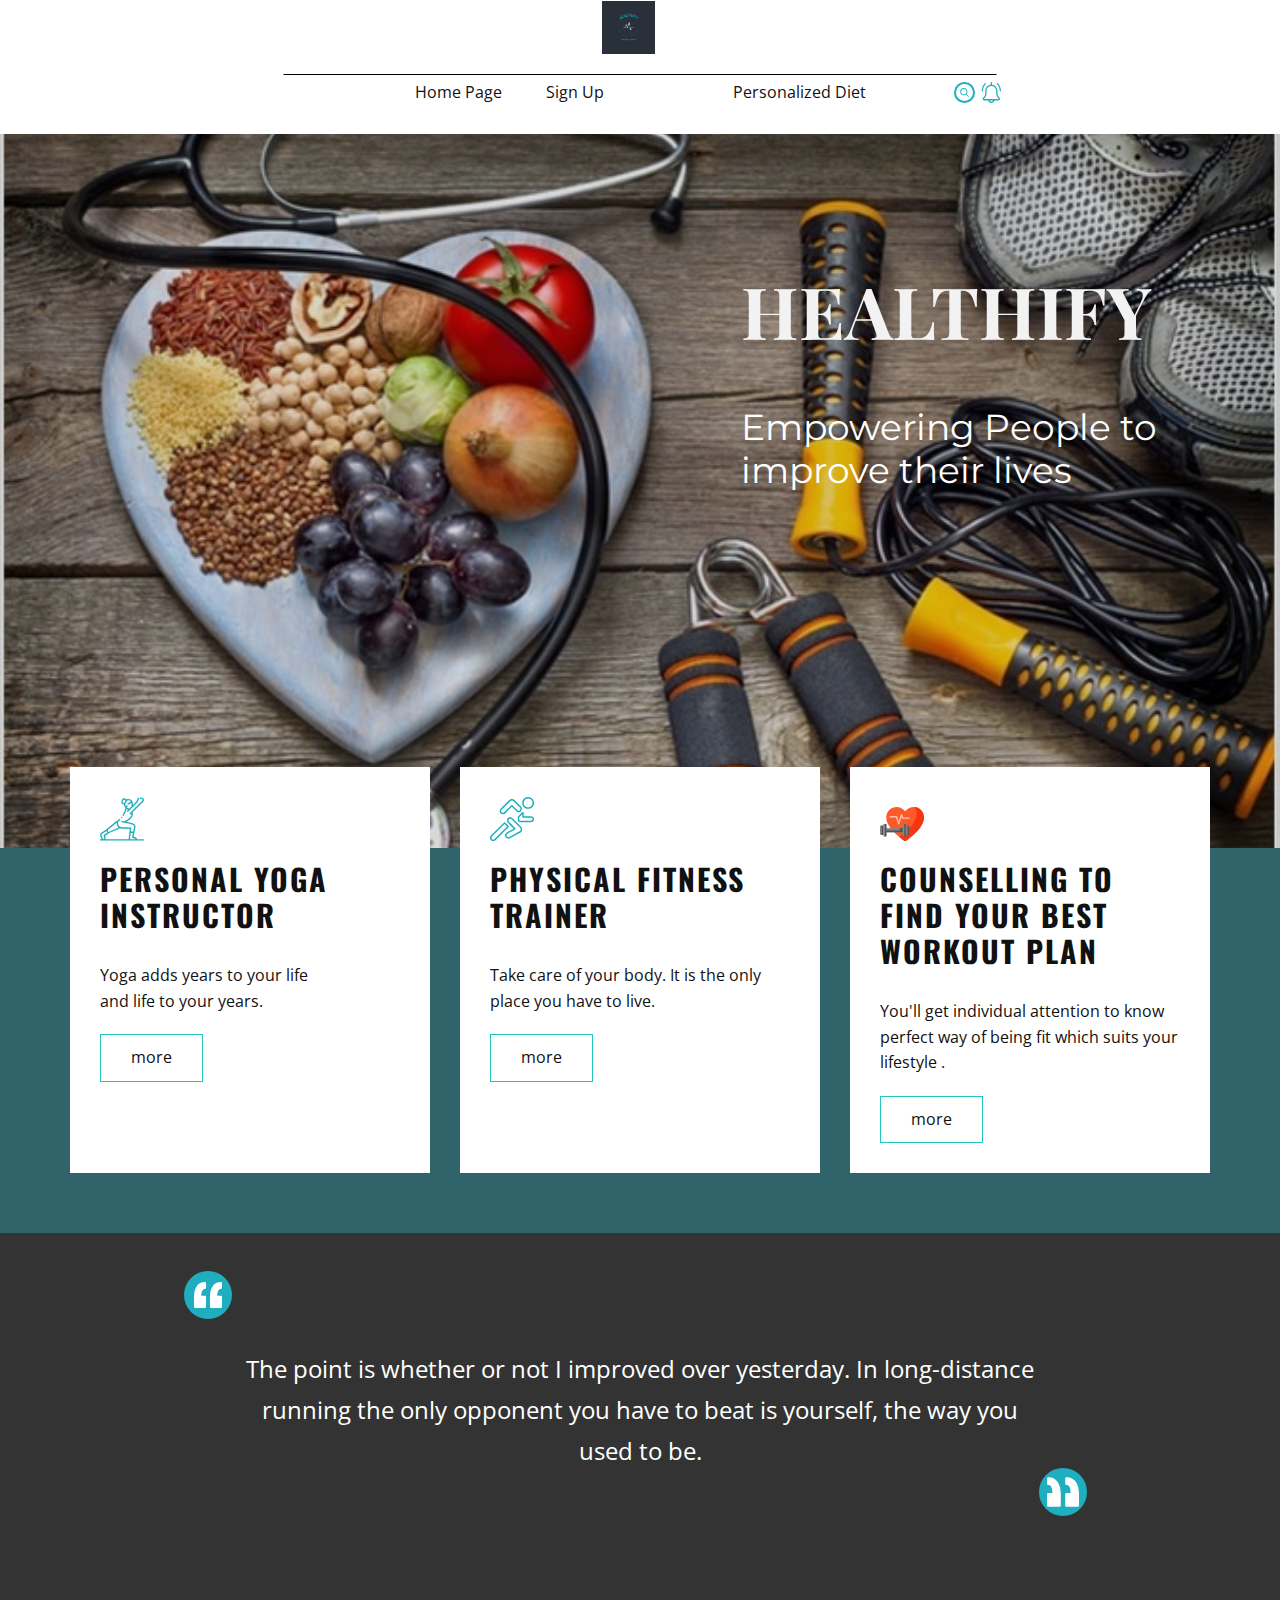
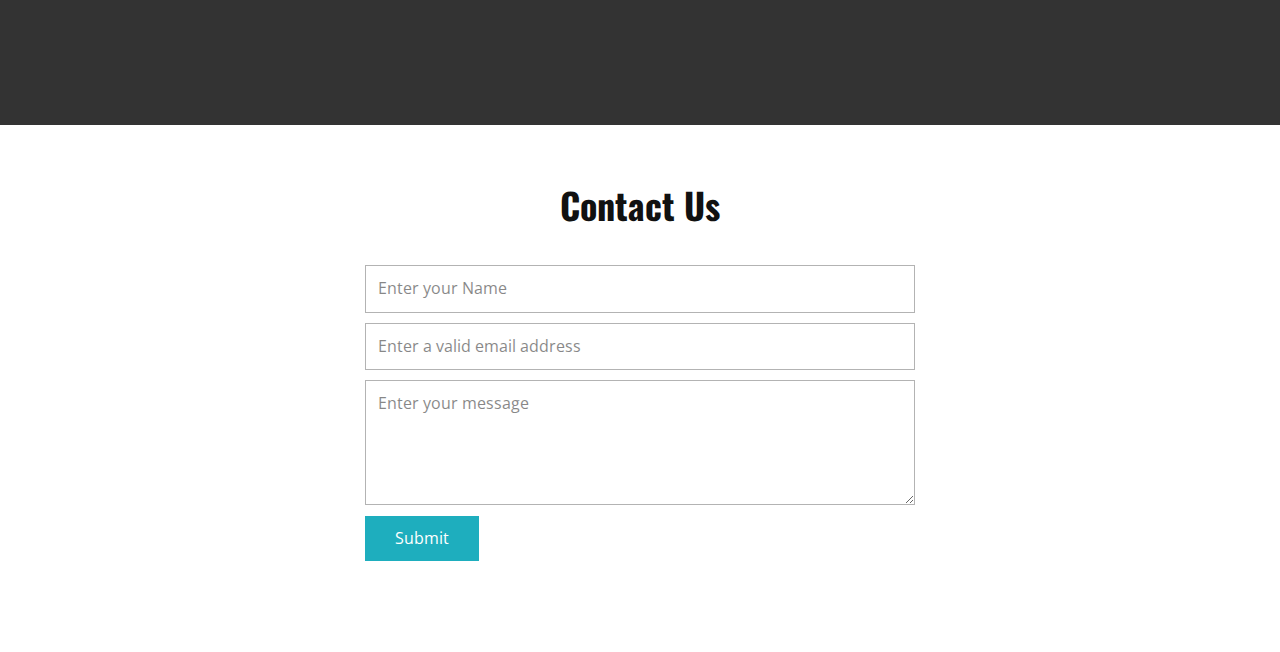
<file: Be-Fit.html>
<!DOCTYPE html>
<html style="font-size: 16px;">
  <head>
    <meta name="viewport" content="width=device-width, initial-scale=1.0">
    <meta charset="utf-8">
    <meta name="keywords" content="">
    <meta name="description" content="">
    <meta name="page_type" content="np-template-header-footer-from-plugin">
    <title>Be Fit</title>
    <link rel="stylesheet" href="nicepage.css" media="screen">
<link rel="stylesheet" href="Be-Fit.css" media="screen">
    <script class="u-script" type="text/javascript" src="jquery.js" defer=""></script>
    <script class="u-script" type="text/javascript" src="nicepage.js" defer=""></script>
    <meta name="generator" content="Nicepage 3.13.1, nicepage.com">
    <link id="u-theme-google-font" rel="stylesheet" href="https://fonts.googleapis.com/css?family=Oswald:200,300,400,500,600,700|Open+Sans:300,300i,400,400i,600,600i,700,700i,800,800i">
    <link id="u-page-google-font" rel="stylesheet" href="https://fonts.googleapis.com/css?family=Playfair+Display:400,400i,500,500i,600,600i,700,700i,800,800i,900,900i|Montserrat:100,100i,200,200i,300,300i,400,400i,500,500i,600,600i,700,700i,800,800i,900,900i">
    
    
    
    
    
    <script type="application/ld+json">{
		"@context": "http://schema.org",
		"@type": "Organization",
		"name": "Site2",
		"url": "index.html",
		"logo": "images/LOGO.png"
}</script>
    <meta property="og:title" content="Be Fit">
    <meta property="og:type" content="website">
    <meta name="theme-color" content="#1eaebe">
    <link rel="canonical" href="index.html">
    <meta property="og:url" content="index.html">
  </head>
  <body class="u-body"><header class="u-align-right u-clearfix u-header u-white u-header" id="sec-cc8f"><div class="u-clearfix u-sheet u-sheet-1">
        <div class="u-absolute-hcenter u-border-1 u-border-black u-line u-line-horizontal u-line-1"></div>
        <a href="https://nicepage.com" class="u-image u-image-round u-logo u-image-1" data-image-width="500" data-image-height="500">
          <img src="images/LOGO.png" class="u-logo-image u-logo-image-1" data-image-width="71.785">
        </a>
        <nav class="u-menu u-menu-dropdown u-offcanvas u-menu-1">
          <div class="menu-collapse" style="font-size: 1rem; letter-spacing: 0px;">
            <a class="u-button-style u-custom-left-right-menu-spacing u-custom-padding-bottom u-custom-text-active-color u-custom-top-bottom-menu-spacing u-nav-link u-text-active-palette-1-base u-text-hover-palette-2-base" href="#" style="padding: 4px 8px; font-size: calc(1em + 8px);">
              <svg><use xmlns:xlink="http://www.w3.org/1999/xlink" xlink:href="#menu-hamburger"></use></svg>
              <svg version="1.1" xmlns="http://www.w3.org/2000/svg" xmlns:xlink="http://www.w3.org/1999/xlink"><defs><symbol id="menu-hamburger" viewBox="0 0 16 16" style="width: 16px; height: 16px;"><rect y="1" width="16" height="2"></rect><rect y="7" width="16" height="2"></rect><rect y="13" width="16" height="2"></rect>
</symbol>
</defs></svg>
            </a>
          </div>
          <div class="u-custom-menu u-nav-container">
            <ul class="u-nav u-unstyled u-nav-1"><li class="u-nav-item"><a class="u-button-style u-nav-link u-text-active-white u-text-hover-palette-2-base" href="Home-Page.html" style="padding: 10px 22px;">Home Page</a>
</li><li class="u-nav-item"><a class="u-button-style u-nav-link u-text-active-white u-text-hover-palette-2-base" href="Sign-Up.html" style="padding: 10px 22px;">Sign Up</a>
</li><li class="u-nav-item"><a class="u-button-style u-nav-link u-text-active-white u-text-hover-palette-2-base" href="Be-Fit.html" style="padding: 10px 22px;">Be Fit</a>
</li><li class="u-nav-item"><a class="u-button-style u-nav-link u-text-active-white u-text-hover-palette-2-base" href="Personalised-Diet.html" style="padding: 10px 22px;">Personalized Diet</a>
</li></ul>
          </div>
          <div class="u-custom-menu u-nav-container-collapse">
            <div class="u-black u-container-style u-inner-container-layout u-opacity u-opacity-95 u-sidenav">
              <div class="u-sidenav-overflow">
                <div class="u-menu-close"></div>
                <ul class="u-align-center u-nav u-popupmenu-items u-unstyled u-nav-2"><li class="u-nav-item"><a class="u-button-style u-nav-link" href="Home-Page.html" style="padding: 10px 20px;">Home Page</a>
</li><li class="u-nav-item"><a class="u-button-style u-nav-link" href="Sign-Up.html" style="padding: 10px 20px;">Sign Up</a>
</li><li class="u-nav-item"><a class="u-button-style u-nav-link" href="Be-Fit.html" style="padding: 10px 20px;">Be Fit</a>
</li><li class="u-nav-item"><a class="u-button-style u-nav-link" href="Personalised-Diet.html" style="padding: 10px 20px;">Personalized Diet</a>
</li></ul>
              </div>
            </div>
            <div class="u-black u-menu-overlay u-opacity u-opacity-70"></div>
          </div>
        </nav><span class="u-border-2 u-border-palette-1-base u-icon u-icon-circle u-spacing-4 u-text-palette-1-base u-icon-1"><svg class="u-svg-link" preserveAspectRatio="xMidYMin slice" viewBox="0 0 56.966 56.966" style=""><use xmlns:xlink="http://www.w3.org/1999/xlink" xlink:href="#svg-1384"></use></svg><svg class="u-svg-content" viewBox="0 0 56.966 56.966" x="0px" y="0px" id="svg-1384" style="enable-background:new 0 0 56.966 56.966;"><path d="M55.146,51.887L41.588,37.786c3.486-4.144,5.396-9.358,5.396-14.786c0-12.682-10.318-23-23-23s-23,10.318-23,23
	s10.318,23,23,23c4.761,0,9.298-1.436,13.177-4.162l13.661,14.208c0.571,0.593,1.339,0.92,2.162,0.92
	c0.779,0,1.518-0.297,2.079-0.837C56.255,54.982,56.293,53.08,55.146,51.887z M23.984,6c9.374,0,17,7.626,17,17s-7.626,17-17,17
	s-17-7.626-17-17S14.61,6,23.984,6z"></path></svg></span><span class="u-icon u-icon-circle u-text-palette-1-base u-icon-2"><svg class="u-svg-link" preserveAspectRatio="xMidYMin slice" viewBox="-21 0 512 512" style=""><use xmlns:xlink="http://www.w3.org/1999/xlink" xlink:href="#svg-1e41"></use></svg><svg class="u-svg-content" viewBox="-21 0 512 512" id="svg-1e41"><path d="m453.332031 229.332031c-8.832031 0-16-7.167969-16-16 0-61.269531-23.847656-118.847656-67.15625-162.175781-6.25-6.25-6.25-16.382812 0-22.632812s16.382813-6.25 22.636719 0c49.34375 49.363281 76.519531 115.007812 76.519531 184.808593 0 8.832031-7.167969 16-16 16zm0 0"></path><path d="m16 229.332031c-8.832031 0-16-7.167969-16-16 0-69.800781 27.179688-135.445312 76.542969-184.789062 6.25-6.25 16.386719-6.25 22.636719 0s6.25 16.386719 0 22.636719c-43.328126 43.304687-67.179688 100.882812-67.179688 162.152343 0 8.832031-7.167969 16-16 16zm0 0"></path><path d="m234.667969 512c-44.117188 0-80-35.882812-80-80 0-8.832031 7.167969-16 16-16s16 7.167969 16 16c0 26.476562 21.523437 48 48 48 26.472656 0 48-21.523438 48-48 0-8.832031 7.167969-16 16-16s16 7.167969 16 16c0 44.117188-35.882813 80-80 80zm0 0"></path><path d="m410.667969 448h-352c-20.589844 0-37.335938-16.746094-37.335938-37.332031 0-10.925781 4.757813-21.269531 13.058594-28.375 32.445313-27.414063 50.941406-67.261719 50.941406-109.480469v-59.480469c0-82.34375 66.988281-149.332031 149.335938-149.332031 82.34375 0 149.332031 66.988281 149.332031 149.332031v59.480469c0 42.21875 18.496094 82.066406 50.730469 109.332031 8.511719 7.253907 13.269531 17.597657 13.269531 28.523438 0 20.585937-16.746094 37.332031-37.332031 37.332031zm-176-352c-64.707031 0-117.335938 52.628906-117.335938 117.332031v59.480469c0 51.644531-22.632812 100.414062-62.078125 133.757812-.746094.640626-1.921875 1.964844-1.921875 4.097657 0 2.898437 2.433594 5.332031 5.335938 5.332031h352c2.898437 0 5.332031-2.433594 5.332031-5.332031 0-2.132813-1.171875-3.457031-1.878906-4.054688-39.488282-33.386719-62.121094-82.15625-62.121094-133.800781v-59.480469c0-64.703125-52.628906-117.332031-117.332031-117.332031zm0 0"></path><path d="m234.667969 96c-8.832031 0-16-7.167969-16-16v-64c0-8.832031 7.167969-16 16-16s16 7.167969 16 16v64c0 8.832031-7.167969 16-16 16zm0 0"></path></svg></span>
      </div></header>
    <section class="u-align-left u-clearfix u-image u-shading u-section-1" id="carousel_bd6f" data-image-width="673" data-image-height="449">
      <div class="u-clearfix u-sheet u-sheet-1">
        <h1 class="u-custom-font u-font-playfair-display u-text u-title u-text-1">
          <span class="u-text-grey-5" style="font-weight: 700;">HEALTHIFY</span>
          <span class="u-text-palette-5-dark-1">
            <span style="font-size: 6rem;">
              <span class="u-text-grey-60">
                <span class="u-text-grey-30"></span>
              </span>
            </span>
          </span>
        </h1>
        <h3 class="u-custom-font u-font-montserrat u-text u-text-2">Empowering People to improve their lives </h3>
      </div>
    </section>
    <section class="u-clearfix u-palette-2-dark-2 u-section-2" id="sec-a3db">
      <div class="u-clearfix u-sheet u-sheet-1">
        <div class="u-expanded-width u-list u-list-1">
          <div class="u-repeater u-repeater-1">
            <div class="u-align-center-md u-align-center-sm u-align-center-xs u-container-style u-list-item u-repeater-item u-white u-list-item-1">
              <div class="u-container-layout u-similar-container u-valign-middle-md u-valign-middle-sm u-valign-middle-xs u-valign-top-lg u-valign-top-xl u-container-layout-1"><span class="u-icon u-icon-circle u-radius-10 u-text-palette-1-base u-icon-1"><svg class="u-svg-link" preserveAspectRatio="xMidYMin slice" viewBox="0 0 512.03 512.03" style=""><use xmlns:xlink="http://www.w3.org/1999/xlink" xlink:href="#svg-fdbb"></use></svg><svg class="u-svg-content" viewBox="0 0 512.03 512.03" id="svg-fdbb"><path d="m504.03 491.056h-72.33c-2.901-11.817-12.1-21.354-24.334-24.412l-17.394-4.351 21.986-106.629c4.219-20.488-7.407-41.35-27.533-48.306-49.191-17.071-32.366-9.513-77.616-19.847 15.746-9.571 37.436-23.267 44.205-30.036 7.928-7.939 32.056-32.1 32.056-55.209 0-6.514-1.968-13.692-5.856-21.401l126.309-126.309c5.486-5.485 8.507-12.779 8.507-20.537 0-25.712-31.335-38.783-49.58-20.537-3.125 3.124-3.125 8.189 0 11.313 3.124 3.124 8.189 3.124 11.313 0 8.198-8.196 22.267-2.321 22.267 9.223 0 3.484-1.357 6.759-3.82 9.223l-147.202 147.203c-5.055 5.054-1.406 13.657 5.657 13.657 4.339 0 5.598-2.284 14.425-11.111 1.293 3.432 1.98 6.568 1.98 9.276 0 10.941-9.211 25.712-27.417 43.943-6.478 6.478-35.903 24.698-55.565 36.252l-27.065-3.383c-4.386-.553-8.382 2.561-8.93 6.946-.548 4.384 2.562 8.382 6.946 8.93l29.298 3.663c68.04 16.684 41.267 5.442 94.976 23.904 12.309 4.283 19.607 17.144 16.978 29.913l-10.174 49.342h-26.181l4.224-37.023c.508-4.456-2.751-8.468-7.226-8.874-95.479-8.662-86.528 1.854-119.291-9.551-2.148-.725-5.408-1.993-7.694-3.176-19.558-10.124-23.764-39.442-17.584-55.925 7.576-5.362 15.124-11.567 22.44-18.456 3.217-3.029 3.369-8.092.34-11.309-3.029-3.216-8.091-3.368-11.309-.34-8.25 7.768-18.562 15.751-19.215 15.902-2.014.469-2.574 1.13-10.534 6.359-19.891 13.07-16.033 10.53-119.188 97.237l-62.478 41.684c-10.938 7.297-15.259 20.957-10.508 33.218 12.951 33.42 12.932 34.426 16.538 39.534h-10.421c-4.418 0-8 3.582-8 8s3.582 8 8 8h496c4.418 0 8-3.582 8-8s-3.582-8-8-8zm-310.242-192.21c-1.285 20.232 6.39 42.896 23.113 54.986-29.749 13.842-69.667 29.726-118.632 54.979l-9.043-23.333c79.26-66.634 92.507-78.186 104.562-86.632zm-172.487 132.768 54.543-36.39 8.365 21.584-37.132 23.648c-2.724 1.735-4.138 4.938-3.584 8.119l7.381 42.417c-9.285.671-18.336-4.72-21.871-13.842l-12.171-31.409c-2.021-5.215-.183-11.024 4.469-14.127zm38.869 19.473c36.376-23.166 41.818-29.002 132.527-68.893 16.355-7.192 30.623-13.477 43.023-19.658 32.847 10.431 30.505 1.626 111.611 8.558-11.643 102.043-8.743 82.186-13.539 101.369-1.583 6.331-.911 12.848 1.804 18.592h-268.471zm300.63 39.969c-7.698 0-13.357-7.231-11.486-14.711 5.128-20.513 2.898-6.896 8.794-58.568h24.707l-10.062 48.8c-.866 4.2 1.733 8.336 5.894 9.376l24.838 6.213c4.987 1.247 9.008 4.559 11.247 8.89z"></path><path d="m277.991 85.77c1.135 15.721 7.58 30.286 18.305 41.854-7.168 29.379-18.237 56.437-32.949 80.476-2.307 3.769-1.122 8.693 2.647 11 3.791 2.321 8.707 1.098 11-2.647 14.289-23.347 25.329-49.328 32.893-77.382 4.008 2.601 8.253 4.784 12.653 6.521l4.46 3.342-11.75 11.75c-5.055 5.054-1.406 13.657 5.657 13.657 2.047 0 4.095-.781 5.657-2.343 83.129-83.129-65.023 65.023 102.561-102.561 15.081-15.081 23.387-35.132 23.387-56.46 0-4.418-3.582-8-8-8s-8 3.582-8 8c0 17.054-6.641 33.088-18.7 45.147l-34.74 34.74c0-18.579 1.367-29.18-6.748-43.47-13.754-24.239-44.893-33.165-70.028-20.519-12.037-20.573-43.376-17.762-51.327 4.748l-5.366 15.243c-6.598 18.668 8.179 38.036 28.388 36.904zm81.85-32.341c-7.52 10.488-19.666 16.642-32.668 16.818-11.677.163-10.89 16.019-.573 16.019 15.003 0 29.512-5.853 40.155-16.353.426 3.116.315 1.134.315 38.949l-25.346 25.346c-10.433-1.422-19.873-5.63-27.484-11.693l6.733-16.709c1.805-4.48-.74-9.664-5.652-10.783-3.765-.86-7.703 1.107-9.191 4.803l-3.851 9.56c-5.498-8.479-8.49-18.282-8.49-28.642 0-1.018-.113-.743.565-1.293 4.26-3.451 7.182-7.894 8.764-12.355 5.362-15.219 6.428-17.5 6.828-21.901 16.039-10.445 38.064-7.16 49.895 8.234zm-95.151.757 5.366-15.244c1.745-4.938 6.532-8.039 11.667-8.039 8.399 0 14.394 7.918 11.672 15.637-5.213 14.798-5.557 18.642-10.675 21.572-10.226 5.769-21.607-3.796-18.03-13.926z"></path><path d="m246.055 245.647c3.436 2.762 8.501 2.193 11.275-1.258.407-.506.814-1.013 1.221-1.529 2.736-3.469 2.142-8.499-1.327-11.235-3.469-2.737-8.5-2.143-11.235 1.327-.376.477-.752.944-1.185 1.482-2.768 3.444-2.192 8.444 1.251 11.213z"></path></svg></span>
                <h3 class="u-text u-text-1">Personal Yoga Instructor</h3>
                <p class="u-text u-text-2">Yoga adds years to your life&nbsp;<br>and life to your years.
                </p>
                <a href="https://nicepage.com/k/awards-website-templates" class="u-border-1 u-border-palette-4-base u-btn u-button-style u-none u-text-body-color u-text-hover-palette-4-base u-btn-1">more</a>
              </div>
            </div>
            <div class="u-align-center-md u-align-center-sm u-align-center-xs u-container-style u-list-item u-repeater-item u-video-cover u-white u-list-item-2">
              <div class="u-container-layout u-similar-container u-valign-middle-md u-valign-middle-sm u-valign-middle-xs u-valign-top-lg u-valign-top-xl u-container-layout-2"><span class="u-icon u-icon-circle u-radius-10 u-text-palette-1-base u-icon-2"><svg class="u-svg-link" preserveAspectRatio="xMidYMin slice" viewBox="0 0 476.84655 476" style=""><use xmlns:xlink="http://www.w3.org/1999/xlink" xlink:href="#svg-7139"></use></svg><svg class="u-svg-content" viewBox="0 0 476.84655 476" id="svg-7139"><path d="m412.847656 128.421875c35.34375 0 64-28.652344 64-64 0-35.34375-28.65625-64-64-64-35.347656 0-64 28.65625-64 64 .039063 35.332031 28.667969 63.960937 64 64zm0-112c26.507813 0 48 21.492187 48 48 0 26.511719-21.492187 48-48 48-26.511718 0-48-21.488281-48-48 .023438-26.496094 21.5-47.972656 48-48zm0 0"></path><path d="m139.703125 187.734375c9.359375.015625 18.34375-3.695313 24.960937-10.320313l72.183594-72.191406 48.183594 48.183594c13.78125 13.78125 36.121094 13.78125 49.902344 0l.050781-.046875c13.742187-13.789063 13.742187-36.097656 0-49.886719l-69.859375-69.839844c-15.617188-15.617187-40.9375-15.617187-56.558594 0l-93.855468 93.847657c-10.085938 10.101562-13.09375 25.285156-7.625 38.472656 5.472656 13.183594 18.339843 21.78125 32.617187 21.78125zm-13.679687-48.910156 93.855468-93.882813c9.371094-9.367187 24.5625-9.367187 33.9375 0l69.855469 69.882813c7.507813 7.535156 7.507813 19.726562 0 27.261719l-.050781.050781c-7.539063 7.515625-19.738282 7.515625-27.277344 0l-53.839844-53.847657c-3.125-3.125-8.1875-3.125-11.3125 0l-77.847656 77.8125c-7.644531 7.316407-19.703125 7.296876-27.320312-.046874-7.488282-7.53125-7.488282-19.699219 0-27.230469zm0 0"></path><path d="m444.847656 208.421875h-80v-40c0-3.234375-1.949218-6.148437-4.941406-7.386719-2.988281-1.238281-6.429688-.554687-8.714844 1.730469l-48 48c-1.5 1.5-2.34375 3.535156-2.34375 5.65625v32c0 13.257813 10.742188 24 24 24h120c17.671875 0 32-14.324219 32-32 0-17.671875-14.328125-32-32-32zm0 48h-120c-4.417968 0-8-3.582031-8-8v-28.6875l32-32v28.6875c0 4.417969 3.582032 8 8 8h88c8.835938 0 16 7.164063 16 16 0 8.839844-7.164062 16-16 16zm0 0"></path><path d="m202.671875 313.222656-38.625-38.625c-3.175781-3-8.140625-3-11.3125 0l-142.398437 142.402344c-13.78125 13.777344-13.78125 36.117188 0 49.894531v.039063c13.785156 13.761718 36.109374 13.761718 49.894531 0l142.398437-142.398438c3.136719-3.113281 3.152344-8.175781.042969-11.3125zm-153.730469 142.402344c-7.53125 7.515625-19.730468 7.515625-27.261718 0h-.03125c-7.535157-7.527344-7.535157-19.738281 0-27.265625l136.734374-136.792969 27.3125 27.320313zm0 0"></path><path d="m244.300781 229.925781c-8.875-9.140625-21.992187-12.792969-34.316406-9.558593-12.328125 3.238281-21.953125 12.863281-25.195313 25.191406-3.238281 12.324218.410157 25.441406 9.554688 34.320312l62.503906 62.488282-75.792968 40.390624c-16.855469 9.628907-22.738282 31.085938-13.144532 47.960938l1.136719 2.097656c6.34375 10.972656 18.058594 17.730469 30.734375 17.726563 6.058594.007812 12.011719-1.574219 17.265625-4.589844l98.671875-53.066406 12.800781-7.351563c10.808594-6.191406 18.117188-17.070312 19.765625-29.421875 1.644532-12.347656-2.558594-24.761719-11.367187-33.570312zm88.121094 124.097657c-.972656 7.398437-5.359375 13.914062-11.847656 17.601562l-111.304688 60.335938c-9.183593 5.261718-20.894531 2.164062-26.269531-6.953126l-1.144531-2.097656c-5.238281-9.140625-2.160157-20.792968 6.910156-26.152344l85.128906-45.351562c2.238281-1.191406 3.777344-3.375 4.148438-5.882812.371093-2.507813-.464844-5.042969-2.261719-6.835938l-70.132812-70.121094c-7.550782-7.550781-7.550782-19.792968 0-27.34375 7.550781-7.550781 19.792968-7.550781 27.34375 0l92.65625 92.632813c5.304687 5.28125 7.8125 12.753906 6.773437 20.167969zm0 0"></path></svg></span>
                <h3 class="u-text u-text-3">PHYSICAL FITNESS TRAINER</h3>
                <p class="u-text u-text-4">Take care of your body. It is the only place you have to live.</p>
                <a href="https://nicepage.com/k/competition-website-templates" class="u-border-1 u-border-palette-4-base u-btn u-button-style u-none u-text-body-color u-text-hover-palette-4-base u-btn-2">more</a>
              </div>
            </div>
            <div class="u-align-center-md u-align-center-sm u-align-center-xs u-container-style u-list-item u-repeater-item u-video-cover u-white u-list-item-3">
              <div class="u-container-layout u-similar-container u-valign-middle-md u-valign-middle-sm u-valign-middle-xs u-valign-top-lg u-valign-top-xl u-container-layout-3"><span class="u-icon u-icon-circle u-radius-10 u-text-palette-1-base u-icon-3"><svg class="u-svg-link" preserveAspectRatio="xMidYMin slice" viewBox="0 -58 512.00023 512" style=""><use xmlns:xlink="http://www.w3.org/1999/xlink" xlink:href="#svg-0233"></use></svg><svg class="u-svg-content" viewBox="0 -58 512.00023 512" id="svg-0233"><path d="m392.480469 0c-37.601563.0546875-71.105469 17.507812-92.941407 44.730469-3.53125 4.398437-10.238281 4.398437-13.765624 0-21.835938-27.222657-55.34375-44.6757815-92.945313-44.730469-65.625-.0898438-119.398437 53.46875-119.519531 119.09375-.226563 123.761719 166.515625 245.128906 209.390625 274.292969 6.011719 4.085937 13.902343 4.085937 19.910156 0 42.878906-29.164063 209.617187-150.53125 209.390625-274.289063-.121094-65.625-53.894531-119.1874998-119.519531-119.097656zm0 0" fill="#ff592a"></path><path d="m201.441406.332031c3.019532 3.410157 8.035156 3.882813 11.605469 1.410157-3.808594-.65625-7.679687-1.125-11.605469-1.410157zm0 0" fill="#f63511"></path><path d="m401.257812.3125c16.285157 20.363281 26.074219 46.117188 26.125 74.066406.226563 121.128906-159.472656 239.949219-206.46875 272.289063 26.308594 21.910156 49.300782 38.226562 61.785157 46.71875 6.011719 4.085937 13.898437 4.085937 19.910156 0 42.878906-29.164063 209.617187-150.53125 209.390625-274.289063-.117188-62.675781-49.167969-114.339844-110.742188-118.785156zm0 0" fill="#f63511"></path><path d="m217.714844 203.949219c-3.394532 0-6.394532-2.222657-7.382813-5.472657l-23.453125-77.039062h-70.242187c-4.265625 0-7.722657-3.457031-7.722657-7.71875s3.457032-7.71875 7.722657-7.71875h75.964843c3.394532 0 6.394532 2.21875 7.382813 5.46875l17.734375 58.25 25.894531-85.070312c.988281-3.25 3.988281-5.46875 7.382813-5.46875 3.398437 0 6.398437 2.21875 7.386718 5.46875l11.207032 36.820312h67.890625c4.265625 0 7.722656 3.457031 7.722656 7.71875 0 4.265625-3.457031 7.722656-7.722656 7.722656h-73.609375c-3.398438 0-6.398438-2.222656-7.386719-5.472656l-5.488281-18.03125-25.894532 85.070312c-.988281 3.25-3.988281 5.472657-7.386718 5.472657zm0 0" fill="#ffc5b2"></path><path d="m59.535156 246.175781h217.976563v47.777344h-217.976563zm0 0" fill="#848489"></path><path d="m233.121094 246.175781v11.941407c0 8.855468-7.179688 16.035156-16.035156 16.035156h-157.550782v19.800781h217.976563v-47.777344zm0 0" fill="#545353"></path><g fill="#848489"><path d="m289.640625 343.25h-17.402344c-5.523437 0-10-4.480469-10-10v-125.609375c0-5.523437 4.476563-10 10-10h17.402344c5.523437 0 10 4.476563 10 10v125.609375c0 5.519531-4.476563 10-10 10zm0 0"></path><path d="m327.046875 324.789062h-17.40625c-5.523437 0-10-4.480468-10-10v-88.6875c0-5.523437 4.476563-10 10-10h17.40625c5.523437 0 10 4.476563 10 10v88.6875c0 5.519532-4.476563 10-10 10zm0 0"></path><path d="m47.402344 197.640625h17.40625c5.523437 0 10 4.476563 10 10v125.609375c0 5.519531-4.476563 10-10 10h-17.40625c-5.519532 0-10-4.480469-10-10v-125.609375c0-5.523437 4.480468-10 10-10zm0 0"></path><path d="m10 216.101562h17.402344c5.523437 0 10 4.476563 10 10v88.6875c0 5.519532-4.476563 10-10 10h-17.402344c-5.523438 0-10-4.480468-10-10v-88.6875c0-5.523437 4.476562-10 10-10zm0 0"></path>
</g><path d="m289.035156 197.640625h-15.914062c5.859375 0 10.605468 4.75 10.605468 10.605469v124.398437c0 5.855469-4.746093 10.605469-10.605468 10.605469h15.914062c5.859375 0 10.605469-4.75 10.605469-10.605469v-124.398437c0-5.855469-4.746094-10.605469-10.605469-10.605469zm0 0" fill="#545353"></path><path d="m326.441406 216.101562h-15.914062c5.855468 0 10.605468 4.75 10.605468 10.605469v87.476563c0 5.855468-4.75 10.605468-10.605468 10.605468h15.914062c5.855469 0 10.605469-4.75 10.605469-10.605468v-87.476563c0-5.855469-4.75-10.605469-10.605469-10.605469zm0 0" fill="#545353"></path><path d="m64.203125 197.640625h-15.914063c5.855469 0 10.605469 4.75 10.605469 10.605469v124.398437c0 5.855469-4.75 10.605469-10.605469 10.605469h15.914063c5.855469 0 10.605469-4.75 10.605469-10.605469v-124.398437c0-5.855469-4.75-10.605469-10.605469-10.605469zm0 0" fill="#545353"></path><path d="m26.796875 216.101562h-15.914063c5.859376 0 10.605469 4.75 10.605469 10.605469v87.476563c0 5.855468-4.746093 10.605468-10.605469 10.605468h15.914063c5.859375 0 10.605469-4.75 10.605469-10.605468v-87.476563c0-5.855469-4.746094-10.605469-10.605469-10.605469zm0 0" fill="#545353"></path></svg></span>
                <h3 class="u-text u-text-5">COUNSELLING TO FIND YOUR BEST WORKOUT PLAN</h3>
                <p class="u-text u-text-6">You'll get individual attention to know perfect way of being fit which suits your lifestyle .</p>
                <a href="https://nicepage.com/html5-template" class="u-border-1 u-border-palette-4-base u-btn u-button-style u-none u-text-body-color u-text-hover-palette-4-base u-btn-3">more</a>
              </div>
            </div>
          </div>
        </div>
      </div>
    </section>
    <section class="u-clearfix u-color-scheme-u11 u-color-style-multicolor-1 u-grey-80 u-section-3" id="sec-ebfe">
      <div class="u-clearfix u-sheet u-sheet-1">
        <div class="u-rotation-parent u-rotation-parent-1"><span class="u-icon u-icon-rounded u-palette-1-base u-radius-28 u-rotate-180 u-spacing-10 u-icon-1">
          <svg class="u-svg-link u-flip-horizontal u-flip-vertical" preserveAspectRatio="xMidYMin slice" viewBox="0 0 349.078 349.078" style=""><use xmlns:xlink="http://www.w3.org/1999/xlink" xlink:href="#svg-c046"></use></svg>
          <svg xmlns="http://www.w3.org/2000/svg" xmlns:xlink="http://www.w3.org/1999/xlink" version="1.1" id="svg-c046" x="0px" y="0px" viewBox="0 0 349.078 349.078" style="enable-background:new 0 0 349.078 349.078;" xml:space="preserve" class="u-svg-content"><g><path d="M150.299,26.634v58.25c0,7.9-6.404,14.301-14.304,14.301c-28.186,0-43.518,28.909-45.643,85.966h45.643   c7.9,0,14.304,6.407,14.304,14.304v122.992c0,7.896-6.404,14.298-14.304,14.298H14.301C6.398,336.745,0,330.338,0,322.447V199.455   c0-27.352,2.754-52.452,8.183-74.611c5.568-22.721,14.115-42.587,25.396-59.048c11.608-16.917,26.128-30.192,43.16-39.44   C93.886,17.052,113.826,12.333,136,12.333C143.895,12.333,150.299,18.734,150.299,26.634z M334.773,99.186   c7.896,0,14.305-6.407,14.305-14.301v-58.25c0-7.9-6.408-14.301-14.305-14.301c-22.165,0-42.108,4.72-59.249,14.023   c-17.035,9.248-31.563,22.523-43.173,39.44c-11.277,16.461-19.824,36.328-25.393,59.054c-5.426,22.166-8.18,47.266-8.18,74.605   v122.992c0,7.896,6.406,14.298,14.304,14.298h121.69c7.896,0,14.299-6.407,14.299-14.298V199.455   c0-7.896-6.402-14.304-14.299-14.304h-44.992C291.873,128.095,306.981,99.186,334.773,99.186z"></path>
</g><g></g><g></g><g></g><g></g><g></g><g></g><g></g><g></g><g></g><g></g><g></g><g></g><g></g><g></g><g></g></svg>
        </span>
        </div>
        <div class="u-container-style u-expanded-width-md u-expanded-width-sm u-expanded-width-xs u-group u-group-1">
          <div class="u-container-layout u-container-layout-1">
            <p class="u-align-center u-text u-text-1">The point is whether or not I improved over yesterday. In long-distance running the only opponent you have to beat is yourself, the way you used to be.</p>
          </div>
        </div><span class="u-icon u-icon-circle u-palette-1-base u-spacing-8 u-icon-2">
          <svg class="u-svg-link u-flip-horizontal" preserveAspectRatio="xMidYMin slice" viewBox="0 0 349.078 349.078" style=""><use xmlns:xlink="http://www.w3.org/1999/xlink" xlink:href="#svg-d42f"></use></svg>
          <svg xmlns="http://www.w3.org/2000/svg" xmlns:xlink="http://www.w3.org/1999/xlink" version="1.1" id="svg-d42f" x="0px" y="0px" viewBox="0 0 349.078 349.078" style="enable-background:new 0 0 349.078 349.078;" xml:space="preserve" class="u-svg-content"><g><path d="M150.299,26.634v58.25c0,7.9-6.404,14.301-14.304,14.301c-28.186,0-43.518,28.909-45.643,85.966h45.643   c7.9,0,14.304,6.407,14.304,14.304v122.992c0,7.896-6.404,14.298-14.304,14.298H14.301C6.398,336.745,0,330.338,0,322.447V199.455   c0-27.352,2.754-52.452,8.183-74.611c5.568-22.721,14.115-42.587,25.396-59.048c11.608-16.917,26.128-30.192,43.16-39.44   C93.886,17.052,113.826,12.333,136,12.333C143.895,12.333,150.299,18.734,150.299,26.634z M334.773,99.186   c7.896,0,14.305-6.407,14.305-14.301v-58.25c0-7.9-6.408-14.301-14.305-14.301c-22.165,0-42.108,4.72-59.249,14.023   c-17.035,9.248-31.563,22.523-43.173,39.44c-11.277,16.461-19.824,36.328-25.393,59.054c-5.426,22.166-8.18,47.266-8.18,74.605   v122.992c0,7.896,6.406,14.298,14.304,14.298h121.69c7.896,0,14.299-6.407,14.299-14.298V199.455   c0-7.896-6.402-14.304-14.299-14.304h-44.992C291.873,128.095,306.981,99.186,334.773,99.186z"></path>
</g><g></g><g></g><g></g><g></g><g></g><g></g><g></g><g></g><g></g><g></g><g></g><g></g><g></g><g></g><g></g></svg>
        </span>
      </div>
    </section>
    <section class="u-align-center u-clearfix u-section-4" id="sec-4448">
      <div class="u-clearfix u-sheet u-valign-middle u-sheet-1">
        <h2 class="u-text u-text-1">Contact Us</h2>
        <div class="u-form u-form-1">
          <form action="#" method="POST" class="u-clearfix u-form-spacing-10 u-form-vertical u-inner-form" style="padding: 10px" source="custom" name="form">
            <div class="u-form-group u-form-name">
              <label for="name-3b9a" class="u-form-control-hidden u-label">Name</label>
              <input type="text" placeholder="Enter your Name" id="name-3b9a" name="name" class="u-border-1 u-border-grey-30 u-input u-input-rectangle u-white" required="">
            </div>
            <div class="u-form-email u-form-group">
              <label for="email-3b9a" class="u-form-control-hidden u-label">Email</label>
              <input type="email" placeholder="Enter a valid email address" id="email-3b9a" name="email" class="u-border-1 u-border-grey-30 u-input u-input-rectangle u-white" required="">
            </div>
            <div class="u-form-group u-form-message">
              <label for="message-3b9a" class="u-form-control-hidden u-label">Message</label>
              <textarea placeholder="Enter your message" rows="4" cols="50" id="message-3b9a" name="message" class="u-border-1 u-border-grey-30 u-input u-input-rectangle u-white" required=""></textarea>
            </div>
            <div class="u-align-left u-form-group u-form-submit">
              <a href="#" class="u-btn u-btn-submit u-button-style u-btn-1">Submit</a>
              <input type="submit" value="submit" class="u-form-control-hidden">
            </div>
            <div class="u-form-send-message u-form-send-success"> Thank you! Your message has been sent. </div>
            <div class="u-form-send-error u-form-send-message"> Unable to send your message. Please fix errors then try again. </div>
            <input type="hidden" value="" name="recaptchaResponse">
          </form>
        </div>
      </div>
    </section>
    
    
    <footer class="u-align-center u-clearfix u-footer" id="sec-3efc"><div class="u-clearfix u-sheet u-sheet-1"></div></footer>
  </body>
</html>
</file>
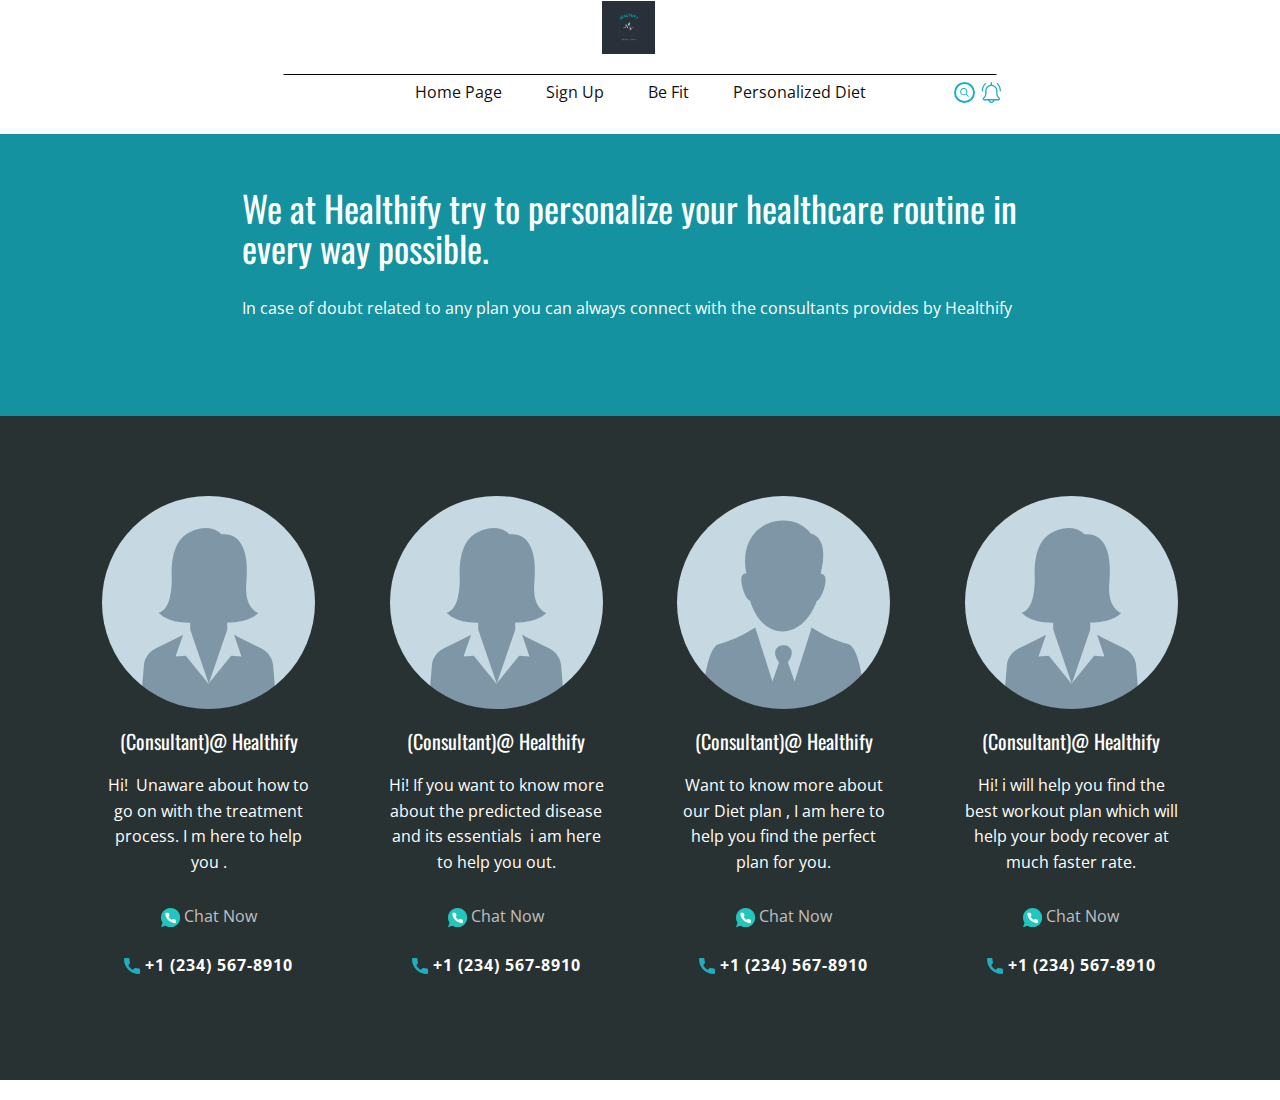
<file: Consultant.html>
<!DOCTYPE html>
<html style="font-size: 16px;">
  <head>
    <meta name="viewport" content="width=device-width, initial-scale=1.0">
    <meta charset="utf-8">
    <meta name="keywords" content="">
    <meta name="description" content="">
    <meta name="page_type" content="np-template-header-footer-from-plugin">
    <title>Consultant</title>
    <link rel="stylesheet" href="nicepage.css" media="screen">
<link rel="stylesheet" href="Consultant.css" media="screen">
    <script class="u-script" type="text/javascript" src="jquery.js" defer=""></script>
    <script class="u-script" type="text/javascript" src="nicepage.js" defer=""></script>
    <meta name="generator" content="Nicepage 3.13.1, nicepage.com">
    <link id="u-theme-google-font" rel="stylesheet" href="https://fonts.googleapis.com/css?family=Oswald:200,300,400,500,600,700|Open+Sans:300,300i,400,400i,600,600i,700,700i,800,800i">
    
    
    
    <script type="application/ld+json">{
		"@context": "http://schema.org",
		"@type": "Organization",
		"name": "Site2",
		"url": "index.html",
		"logo": "images/LOGO.png"
}</script>
    <meta property="og:title" content="Consultant">
    <meta property="og:type" content="website">
    <meta name="theme-color" content="#1eaebe">
    <link rel="canonical" href="index.html">
    <meta property="og:url" content="index.html">
  </head>
  <body class="u-body"><header class="u-align-right u-clearfix u-header u-white u-header" id="sec-cc8f"><div class="u-clearfix u-sheet u-sheet-1">
        <div class="u-absolute-hcenter u-border-1 u-border-black u-line u-line-horizontal u-line-1"></div>
        <a href="https://nicepage.com" class="u-image u-image-round u-logo u-image-1" data-image-width="500" data-image-height="500">
          <img src="images/LOGO.png" class="u-logo-image u-logo-image-1" data-image-width="71.785">
        </a>
        <nav class="u-menu u-menu-dropdown u-offcanvas u-menu-1">
          <div class="menu-collapse" style="font-size: 1rem; letter-spacing: 0px;">
            <a class="u-button-style u-custom-left-right-menu-spacing u-custom-padding-bottom u-custom-text-active-color u-custom-top-bottom-menu-spacing u-nav-link u-text-active-palette-1-base u-text-hover-palette-2-base" href="#" style="padding: 4px 8px; font-size: calc(1em + 8px);">
              <svg><use xmlns:xlink="http://www.w3.org/1999/xlink" xlink:href="#menu-hamburger"></use></svg>
              <svg version="1.1" xmlns="http://www.w3.org/2000/svg" xmlns:xlink="http://www.w3.org/1999/xlink"><defs><symbol id="menu-hamburger" viewBox="0 0 16 16" style="width: 16px; height: 16px;"><rect y="1" width="16" height="2"></rect><rect y="7" width="16" height="2"></rect><rect y="13" width="16" height="2"></rect>
</symbol>
</defs></svg>
            </a>
          </div>
          <div class="u-custom-menu u-nav-container">
            <ul class="u-nav u-unstyled u-nav-1"><li class="u-nav-item"><a class="u-button-style u-nav-link u-text-active-white u-text-hover-palette-2-base" href="Home-Page.html" style="padding: 10px 22px;">Home Page</a>
</li><li class="u-nav-item"><a class="u-button-style u-nav-link u-text-active-white u-text-hover-palette-2-base" href="Sign-Up.html" style="padding: 10px 22px;">Sign Up</a>
</li><li class="u-nav-item"><a class="u-button-style u-nav-link u-text-active-white u-text-hover-palette-2-base" href="Be-Fit.html" style="padding: 10px 22px;">Be Fit</a>
</li><li class="u-nav-item"><a class="u-button-style u-nav-link u-text-active-white u-text-hover-palette-2-base" href="Personalised-Diet.html" style="padding: 10px 22px;">Personalized Diet</a>
</li></ul>
          </div>
          <div class="u-custom-menu u-nav-container-collapse">
            <div class="u-black u-container-style u-inner-container-layout u-opacity u-opacity-95 u-sidenav">
              <div class="u-sidenav-overflow">
                <div class="u-menu-close"></div>
                <ul class="u-align-center u-nav u-popupmenu-items u-unstyled u-nav-2"><li class="u-nav-item"><a class="u-button-style u-nav-link" href="Home-Page.html" style="padding: 10px 20px;">Home Page</a>
</li><li class="u-nav-item"><a class="u-button-style u-nav-link" href="Sign-Up.html" style="padding: 10px 20px;">Sign Up</a>
</li><li class="u-nav-item"><a class="u-button-style u-nav-link" href="Be-Fit.html" style="padding: 10px 20px;">Be Fit</a>
</li><li class="u-nav-item"><a class="u-button-style u-nav-link" href="Personalised-Diet.html" style="padding: 10px 20px;">Personalized Diet</a>
</li></ul>
              </div>
            </div>
            <div class="u-black u-menu-overlay u-opacity u-opacity-70"></div>
          </div>
        </nav><span class="u-border-2 u-border-palette-1-base u-icon u-icon-circle u-spacing-4 u-text-palette-1-base u-icon-1"><svg class="u-svg-link" preserveAspectRatio="xMidYMin slice" viewBox="0 0 56.966 56.966" style=""><use xmlns:xlink="http://www.w3.org/1999/xlink" xlink:href="#svg-1384"></use></svg><svg class="u-svg-content" viewBox="0 0 56.966 56.966" x="0px" y="0px" id="svg-1384" style="enable-background:new 0 0 56.966 56.966;"><path d="M55.146,51.887L41.588,37.786c3.486-4.144,5.396-9.358,5.396-14.786c0-12.682-10.318-23-23-23s-23,10.318-23,23
	s10.318,23,23,23c4.761,0,9.298-1.436,13.177-4.162l13.661,14.208c0.571,0.593,1.339,0.92,2.162,0.92
	c0.779,0,1.518-0.297,2.079-0.837C56.255,54.982,56.293,53.08,55.146,51.887z M23.984,6c9.374,0,17,7.626,17,17s-7.626,17-17,17
	s-17-7.626-17-17S14.61,6,23.984,6z"></path></svg></span><span class="u-icon u-icon-circle u-text-palette-1-base u-icon-2"><svg class="u-svg-link" preserveAspectRatio="xMidYMin slice" viewBox="-21 0 512 512" style=""><use xmlns:xlink="http://www.w3.org/1999/xlink" xlink:href="#svg-1e41"></use></svg><svg class="u-svg-content" viewBox="-21 0 512 512" id="svg-1e41"><path d="m453.332031 229.332031c-8.832031 0-16-7.167969-16-16 0-61.269531-23.847656-118.847656-67.15625-162.175781-6.25-6.25-6.25-16.382812 0-22.632812s16.382813-6.25 22.636719 0c49.34375 49.363281 76.519531 115.007812 76.519531 184.808593 0 8.832031-7.167969 16-16 16zm0 0"></path><path d="m16 229.332031c-8.832031 0-16-7.167969-16-16 0-69.800781 27.179688-135.445312 76.542969-184.789062 6.25-6.25 16.386719-6.25 22.636719 0s6.25 16.386719 0 22.636719c-43.328126 43.304687-67.179688 100.882812-67.179688 162.152343 0 8.832031-7.167969 16-16 16zm0 0"></path><path d="m234.667969 512c-44.117188 0-80-35.882812-80-80 0-8.832031 7.167969-16 16-16s16 7.167969 16 16c0 26.476562 21.523437 48 48 48 26.472656 0 48-21.523438 48-48 0-8.832031 7.167969-16 16-16s16 7.167969 16 16c0 44.117188-35.882813 80-80 80zm0 0"></path><path d="m410.667969 448h-352c-20.589844 0-37.335938-16.746094-37.335938-37.332031 0-10.925781 4.757813-21.269531 13.058594-28.375 32.445313-27.414063 50.941406-67.261719 50.941406-109.480469v-59.480469c0-82.34375 66.988281-149.332031 149.335938-149.332031 82.34375 0 149.332031 66.988281 149.332031 149.332031v59.480469c0 42.21875 18.496094 82.066406 50.730469 109.332031 8.511719 7.253907 13.269531 17.597657 13.269531 28.523438 0 20.585937-16.746094 37.332031-37.332031 37.332031zm-176-352c-64.707031 0-117.335938 52.628906-117.335938 117.332031v59.480469c0 51.644531-22.632812 100.414062-62.078125 133.757812-.746094.640626-1.921875 1.964844-1.921875 4.097657 0 2.898437 2.433594 5.332031 5.335938 5.332031h352c2.898437 0 5.332031-2.433594 5.332031-5.332031 0-2.132813-1.171875-3.457031-1.878906-4.054688-39.488282-33.386719-62.121094-82.15625-62.121094-133.800781v-59.480469c0-64.703125-52.628906-117.332031-117.332031-117.332031zm0 0"></path><path d="m234.667969 96c-8.832031 0-16-7.167969-16-16v-64c0-8.832031 7.167969-16 16-16s16 7.167969 16 16v64c0 8.832031-7.167969 16-16 16zm0 0"></path></svg></span>
      </div></header>
    <section class="u-clearfix u-palette-2-base u-section-1" id="sec-2bfb">
      <div class="u-clearfix u-sheet u-sheet-1">
        <h2 class="u-heading-font u-subtitle u-text u-text-1">We at Healthify try to personalize your healthcare routine in every way possible.</h2>
        <p class="u-text u-text-2">In case of doubt related to any plan you can always connect with the consultants provides by Healthify</p>
      </div>
    </section>
    <section class="u-align-center u-clearfix u-palette-2-dark-3 u-section-2" id="sec-ae95">
      <div class="u-clearfix u-sheet u-valign-middle u-sheet-1">
        <div class="u-expanded-width u-list u-list-1">
          <div class="u-repeater u-repeater-1">
            <div class="u-align-center u-container-style u-list-item u-repeater-item">
              <div class="u-container-layout u-similar-container u-valign-top u-container-layout-1">
                <div alt="" class="u-image u-image-circle u-image-1" src="" data-image-width="500" data-image-height="500"></div>
                <h5 class="u-text u-text-1">(Consultant)@ Healthify</h5>
                <p class="u-text u-text-2">Hi!&nbsp; Unaware about how to go on with the treatment process. I m here to help you .</p>
                <a href="https://nicepage.com/k/parking-html-templates" class="u-active-none u-btn u-button-style u-hover-none u-none u-text-grey-25 u-text-hover-palette-2-base u-btn-1"><span class="u-icon u-text-palette-4-base u-icon-1"><svg class="u-svg-content" viewBox="0 0 512 512" x="0px" y="0px" style="width: 1em; height: 1em;"><path style="fill:currentColor;" d="M256,0C114.617,0,0,114.617,0,256c0,52.03,15.563,100.414,42.231,140.818L0,512l119.128-39.706  C158.72,497.399,205.639,512,256,512c141.383,0,256-114.617,256-256S397.383,0,256,0z"></path><path style="fill:#FFFFFF;" d="M397.233,335.078V377.6c0.062,15.66-12.606,28.398-28.292,28.469c-0.892,0-1.783-0.035-2.675-0.115  c-43.705-4.74-85.689-19.641-122.571-43.52c-34.313-21.76-63.409-50.803-85.222-85.054c-24.002-36.979-38.938-79.086-43.599-122.898  c-1.412-15.59,10.108-29.378,25.732-30.791c0.847-0.062,1.686-0.106,2.534-0.106h42.611c14.257-0.141,26.412,10.293,28.407,24.382  c1.801,13.612,5.138,26.968,9.94,39.83c3.902,10.364,1.404,22.042-6.391,29.908l-18.035,17.999  c20.215,35.487,49.664,64.874,85.221,85.054l18.035-17.999c7.883-7.786,19.588-10.275,29.97-6.382  c12.888,4.802,26.271,8.13,39.91,9.922C387.09,308.312,397.594,320.689,397.233,335.078z"></path></svg><img></span>&nbsp;Chat Now
                </a>
                <a href="https://nicepage.com/k/quiz-html-templates" class="u-active-none u-btn u-button-style u-hover-none u-none u-text-hover-palette-1-base u-btn-2"><span class="u-icon u-text-palette-1-base"><svg class="u-svg-content" viewBox="0 0 405.333 405.333" x="0px" y="0px" style="width: 1em; height: 1em;"><path d="M373.333,266.88c-25.003,0-49.493-3.904-72.704-11.563c-11.328-3.904-24.192-0.896-31.637,6.699l-46.016,34.752    c-52.8-28.181-86.592-61.952-114.389-114.368l33.813-44.928c8.512-8.512,11.563-20.971,7.915-32.64    C142.592,81.472,138.667,56.96,138.667,32c0-17.643-14.357-32-32-32H32C14.357,0,0,14.357,0,32    c0,205.845,167.488,373.333,373.333,373.333c17.643,0,32-14.357,32-32V298.88C405.333,281.237,390.976,266.88,373.333,266.88z"></path></svg><img></span>&nbsp;+1 (234) 567-8910
                </a>
              </div>
            </div>
            <div class="u-align-center u-container-style u-list-item u-repeater-item">
              <div class="u-container-layout u-similar-container u-valign-top u-container-layout-2">
                <div alt="" class="u-image u-image-circle u-image-2" src="" data-image-width="500" data-image-height="500"></div>
                <h5 class="u-text u-text-3">(Consultant)@ Healthify</h5>
                <p class="u-text u-text-4">Hi! If you want to know more about the predicted disease and its essentials&nbsp; i am here to help you out.</p>
                <a href="https://nicepage.com/k/parking-html-templates" class="u-active-none u-btn u-button-style u-hover-none u-none u-text-grey-25 u-text-hover-palette-2-base u-btn-3"><span class="u-icon u-text-palette-4-base u-icon-3"><svg class="u-svg-content" viewBox="0 0 512 512" x="0px" y="0px" style="width: 1em; height: 1em;"><path style="fill:currentColor;" d="M256,0C114.617,0,0,114.617,0,256c0,52.03,15.563,100.414,42.231,140.818L0,512l119.128-39.706  C158.72,497.399,205.639,512,256,512c141.383,0,256-114.617,256-256S397.383,0,256,0z"></path><path style="fill:#FFFFFF;" d="M397.233,335.078V377.6c0.062,15.66-12.606,28.398-28.292,28.469c-0.892,0-1.783-0.035-2.675-0.115  c-43.705-4.74-85.689-19.641-122.571-43.52c-34.313-21.76-63.409-50.803-85.222-85.054c-24.002-36.979-38.938-79.086-43.599-122.898  c-1.412-15.59,10.108-29.378,25.732-30.791c0.847-0.062,1.686-0.106,2.534-0.106h42.611c14.257-0.141,26.412,10.293,28.407,24.382  c1.801,13.612,5.138,26.968,9.94,39.83c3.902,10.364,1.404,22.042-6.391,29.908l-18.035,17.999  c20.215,35.487,49.664,64.874,85.221,85.054l18.035-17.999c7.883-7.786,19.588-10.275,29.97-6.382  c12.888,4.802,26.271,8.13,39.91,9.922C387.09,308.312,397.594,320.689,397.233,335.078z"></path></svg><img></span>&nbsp;Chat Now
                </a>
                <a href="https://nicepage.com/k/quiz-html-templates" class="u-active-none u-btn u-button-style u-hover-none u-none u-text-hover-palette-1-base u-btn-4"><span class="u-icon u-text-palette-1-base"><svg class="u-svg-content" viewBox="0 0 405.333 405.333" x="0px" y="0px" style="width: 1em; height: 1em;"><path d="M373.333,266.88c-25.003,0-49.493-3.904-72.704-11.563c-11.328-3.904-24.192-0.896-31.637,6.699l-46.016,34.752    c-52.8-28.181-86.592-61.952-114.389-114.368l33.813-44.928c8.512-8.512,11.563-20.971,7.915-32.64    C142.592,81.472,138.667,56.96,138.667,32c0-17.643-14.357-32-32-32H32C14.357,0,0,14.357,0,32    c0,205.845,167.488,373.333,373.333,373.333c17.643,0,32-14.357,32-32V298.88C405.333,281.237,390.976,266.88,373.333,266.88z"></path></svg><img></span>&nbsp;+1 (234) 567-8910
                </a>
              </div>
            </div>
            <div class="u-align-center u-container-style u-list-item u-repeater-item">
              <div class="u-container-layout u-similar-container u-valign-top u-container-layout-3">
                <div alt="" class="u-image u-image-circle u-image-3" src="" data-image-width="500" data-image-height="500"></div>
                <h5 class="u-text u-text-5">(Consultant)@ Healthify</h5>
                <p class="u-text u-text-6">Want to know more about our Diet plan , I am here to help you find the perfect plan for you.</p>
                <a href="https://nicepage.com/k/parking-html-templates" class="u-active-none u-btn u-button-style u-hover-none u-none u-text-grey-25 u-text-hover-palette-2-base u-btn-5"><span class="u-icon u-text-palette-4-base u-icon-5"><svg class="u-svg-content" viewBox="0 0 512 512" x="0px" y="0px" style="width: 1em; height: 1em;"><path style="fill:currentColor;" d="M256,0C114.617,0,0,114.617,0,256c0,52.03,15.563,100.414,42.231,140.818L0,512l119.128-39.706  C158.72,497.399,205.639,512,256,512c141.383,0,256-114.617,256-256S397.383,0,256,0z"></path><path style="fill:#FFFFFF;" d="M397.233,335.078V377.6c0.062,15.66-12.606,28.398-28.292,28.469c-0.892,0-1.783-0.035-2.675-0.115  c-43.705-4.74-85.689-19.641-122.571-43.52c-34.313-21.76-63.409-50.803-85.222-85.054c-24.002-36.979-38.938-79.086-43.599-122.898  c-1.412-15.59,10.108-29.378,25.732-30.791c0.847-0.062,1.686-0.106,2.534-0.106h42.611c14.257-0.141,26.412,10.293,28.407,24.382  c1.801,13.612,5.138,26.968,9.94,39.83c3.902,10.364,1.404,22.042-6.391,29.908l-18.035,17.999  c20.215,35.487,49.664,64.874,85.221,85.054l18.035-17.999c7.883-7.786,19.588-10.275,29.97-6.382  c12.888,4.802,26.271,8.13,39.91,9.922C387.09,308.312,397.594,320.689,397.233,335.078z"></path></svg><img></span>&nbsp;Chat Now
                </a>
                <a href="https://nicepage.com/k/quiz-html-templates" class="u-active-none u-btn u-button-style u-hover-none u-none u-text-hover-palette-1-base u-btn-6"><span class="u-icon u-text-palette-1-base"><svg class="u-svg-content" viewBox="0 0 405.333 405.333" x="0px" y="0px" style="width: 1em; height: 1em;"><path d="M373.333,266.88c-25.003,0-49.493-3.904-72.704-11.563c-11.328-3.904-24.192-0.896-31.637,6.699l-46.016,34.752    c-52.8-28.181-86.592-61.952-114.389-114.368l33.813-44.928c8.512-8.512,11.563-20.971,7.915-32.64    C142.592,81.472,138.667,56.96,138.667,32c0-17.643-14.357-32-32-32H32C14.357,0,0,14.357,0,32    c0,205.845,167.488,373.333,373.333,373.333c17.643,0,32-14.357,32-32V298.88C405.333,281.237,390.976,266.88,373.333,266.88z"></path></svg><img></span>&nbsp;+1 (234) 567-8910
                </a>
              </div>
            </div>
            <div class="u-align-center u-container-style u-list-item u-repeater-item">
              <div class="u-container-layout u-similar-container u-valign-top u-container-layout-4">
                <div alt="" class="u-image u-image-circle u-image-4" src="" data-image-width="500" data-image-height="500"></div>
                <h5 class="u-text u-text-7">(Consultant)@ Healthify</h5>
                <p class="u-text u-text-8">Hi! i will help you find the best workout plan which will help your body recover at much faster rate.</p>
                <a href="https://nicepage.com/k/parking-html-templates" class="u-active-none u-btn u-button-style u-hover-none u-none u-text-grey-25 u-text-hover-palette-2-base u-btn-7"><span class="u-icon u-text-palette-4-base u-icon-7"><svg class="u-svg-content" viewBox="0 0 512 512" x="0px" y="0px" style="width: 1em; height: 1em;"><path style="fill:currentColor;" d="M256,0C114.617,0,0,114.617,0,256c0,52.03,15.563,100.414,42.231,140.818L0,512l119.128-39.706  C158.72,497.399,205.639,512,256,512c141.383,0,256-114.617,256-256S397.383,0,256,0z"></path><path style="fill:#FFFFFF;" d="M397.233,335.078V377.6c0.062,15.66-12.606,28.398-28.292,28.469c-0.892,0-1.783-0.035-2.675-0.115  c-43.705-4.74-85.689-19.641-122.571-43.52c-34.313-21.76-63.409-50.803-85.222-85.054c-24.002-36.979-38.938-79.086-43.599-122.898  c-1.412-15.59,10.108-29.378,25.732-30.791c0.847-0.062,1.686-0.106,2.534-0.106h42.611c14.257-0.141,26.412,10.293,28.407,24.382  c1.801,13.612,5.138,26.968,9.94,39.83c3.902,10.364,1.404,22.042-6.391,29.908l-18.035,17.999  c20.215,35.487,49.664,64.874,85.221,85.054l18.035-17.999c7.883-7.786,19.588-10.275,29.97-6.382  c12.888,4.802,26.271,8.13,39.91,9.922C387.09,308.312,397.594,320.689,397.233,335.078z"></path></svg><img></span>&nbsp;Chat Now
                </a>
                <a href="https://nicepage.com/k/quiz-html-templates" class="u-active-none u-btn u-button-style u-hover-none u-none u-text-hover-palette-1-base u-btn-8"><span class="u-icon u-text-palette-1-base"><svg class="u-svg-content" viewBox="0 0 405.333 405.333" x="0px" y="0px" style="width: 1em; height: 1em;"><path d="M373.333,266.88c-25.003,0-49.493-3.904-72.704-11.563c-11.328-3.904-24.192-0.896-31.637,6.699l-46.016,34.752    c-52.8-28.181-86.592-61.952-114.389-114.368l33.813-44.928c8.512-8.512,11.563-20.971,7.915-32.64    C142.592,81.472,138.667,56.96,138.667,32c0-17.643-14.357-32-32-32H32C14.357,0,0,14.357,0,32    c0,205.845,167.488,373.333,373.333,373.333c17.643,0,32-14.357,32-32V298.88C405.333,281.237,390.976,266.88,373.333,266.88z"></path></svg><img></span>&nbsp;+1 (234) 567-8910
                </a>
              </div>
            </div>
          </div>
        </div>
      </div>
    </section>
    
    
    <footer class="u-align-center u-clearfix u-footer" id="sec-3efc"><div class="u-clearfix u-sheet u-sheet-1"></div></footer>
  </body>
</html>
</file>
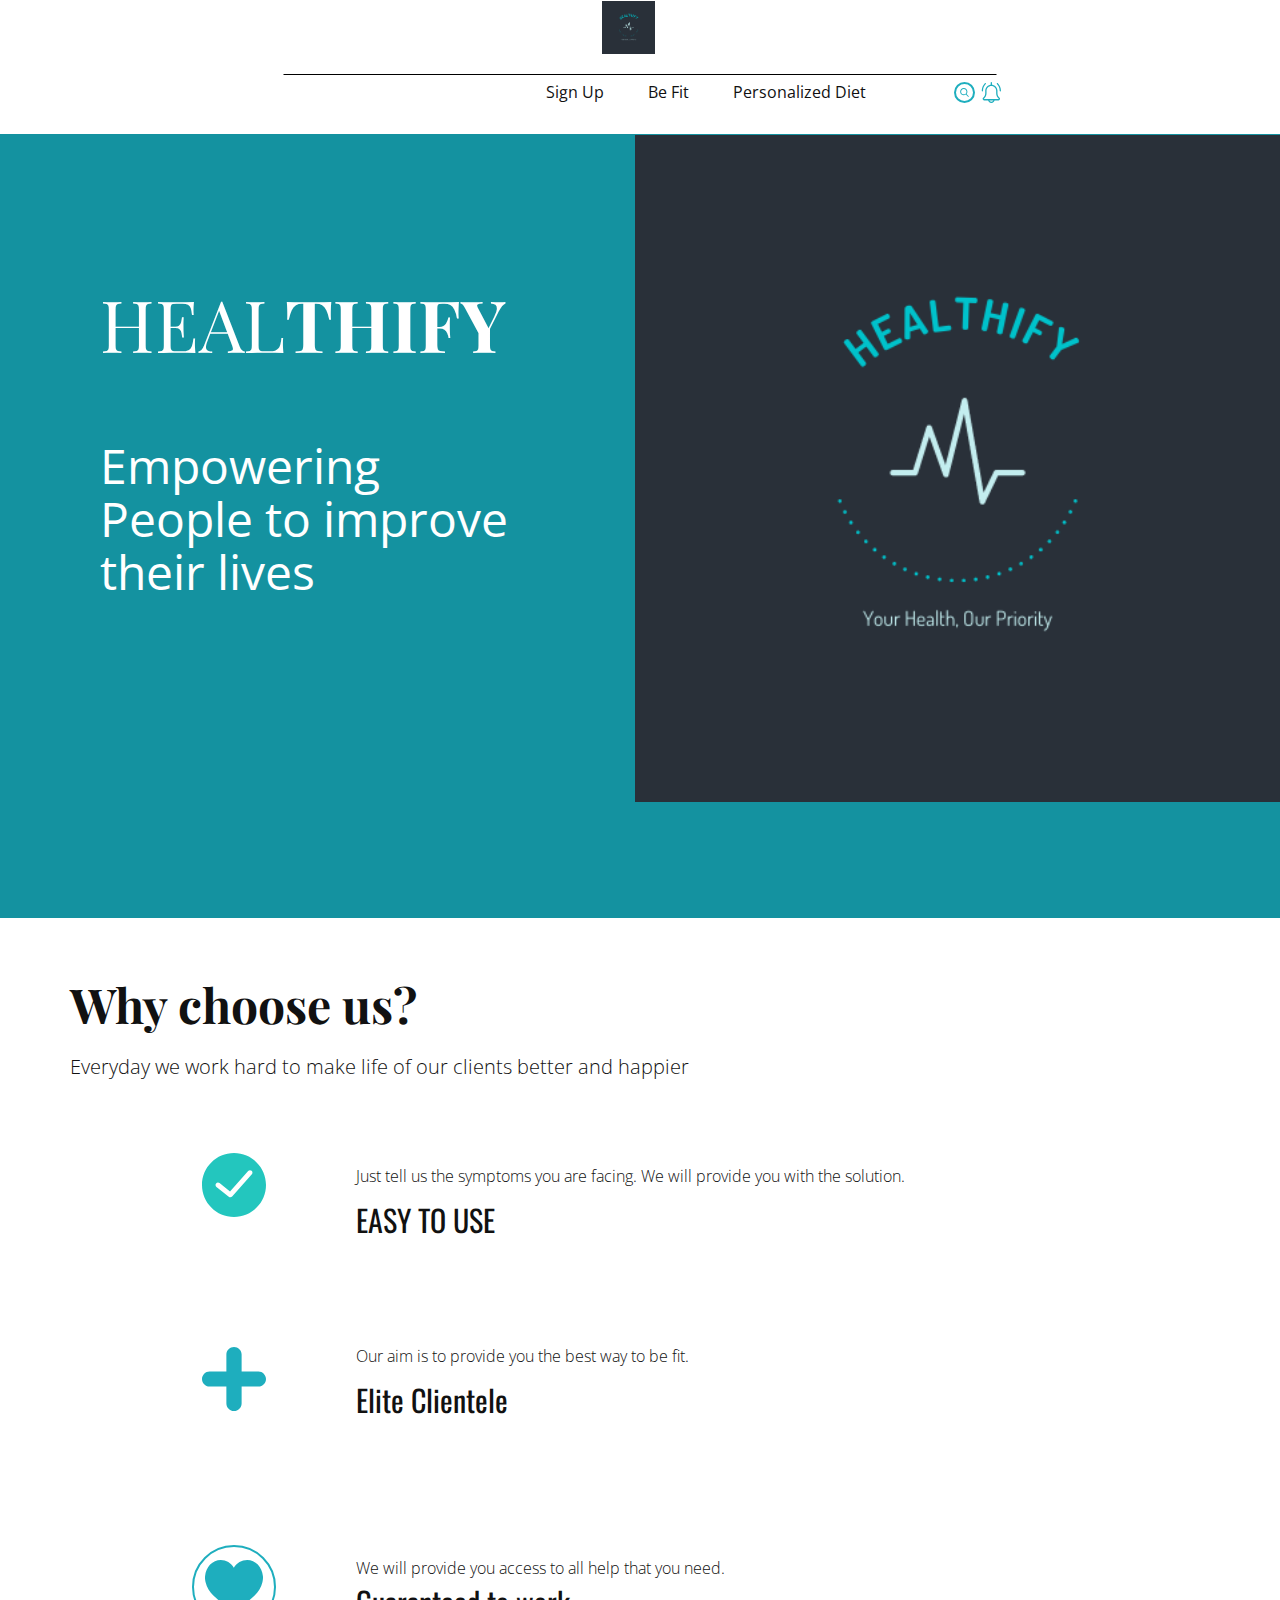
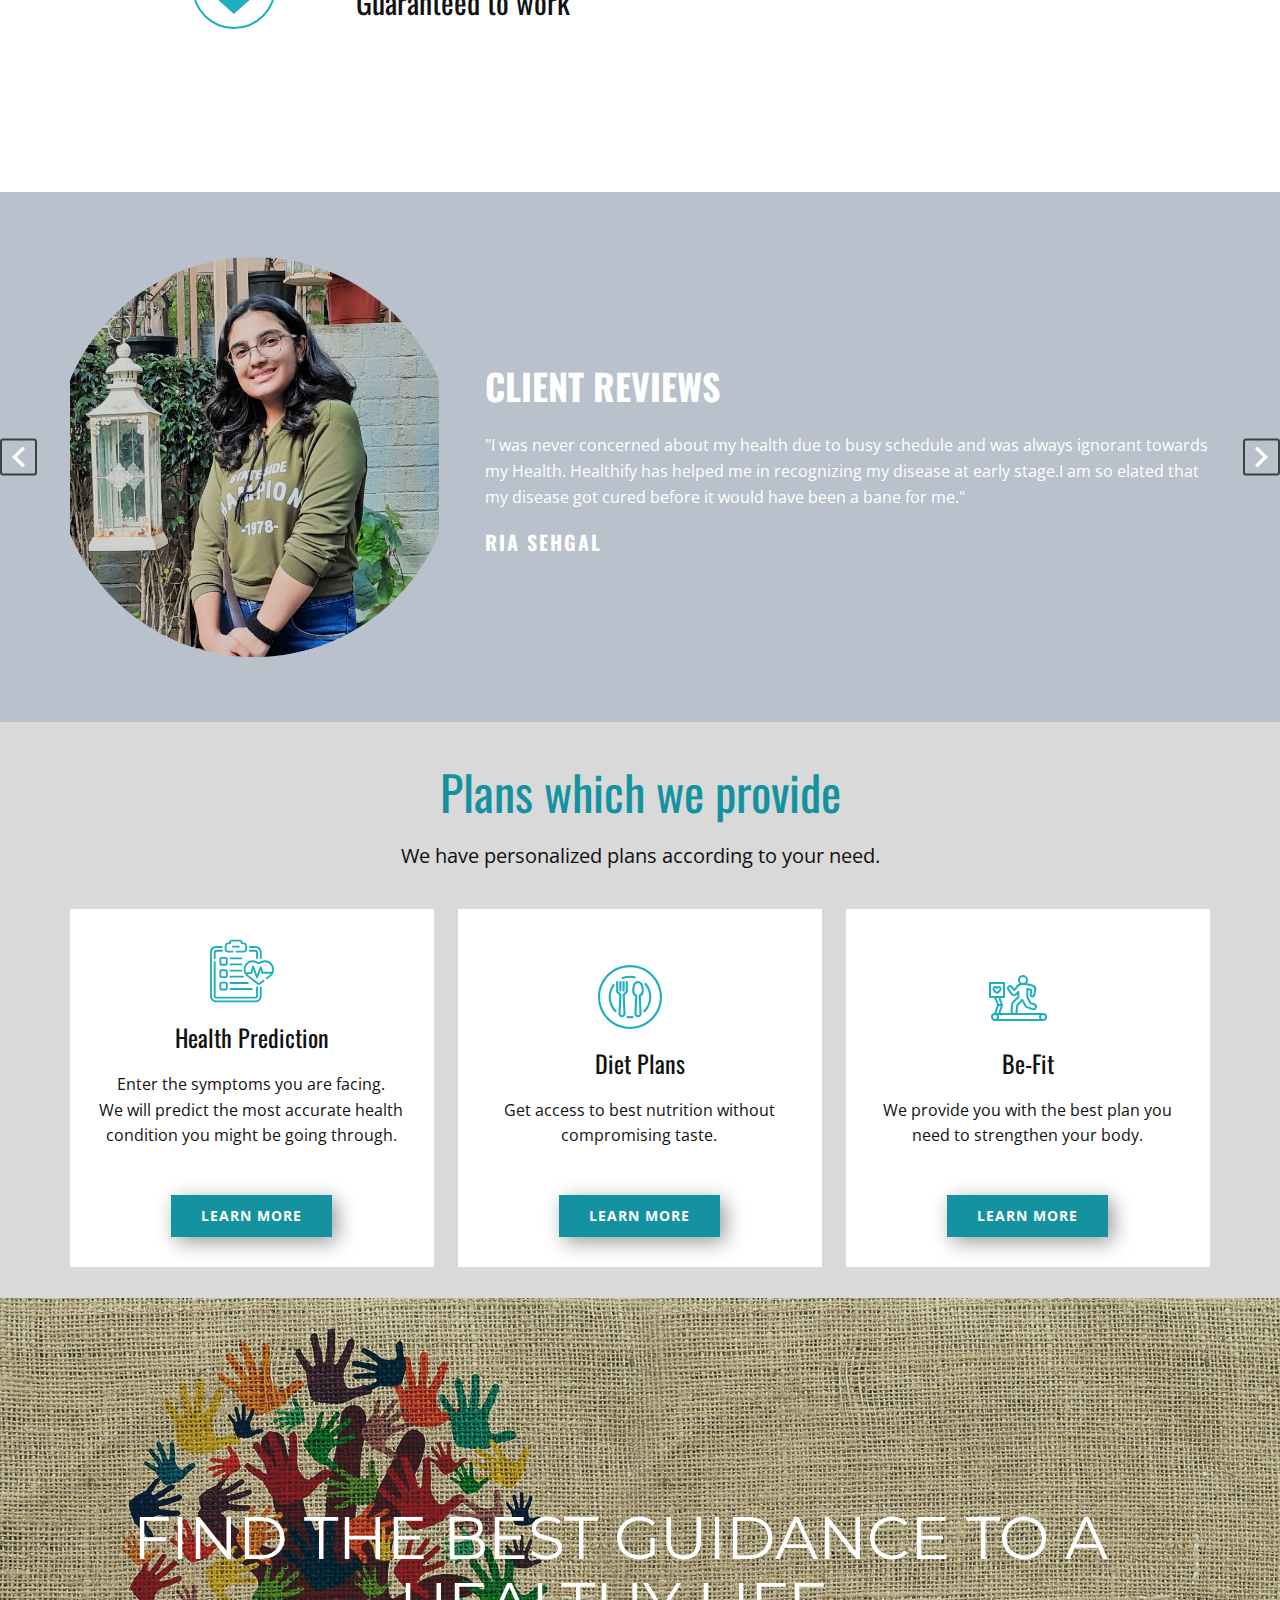
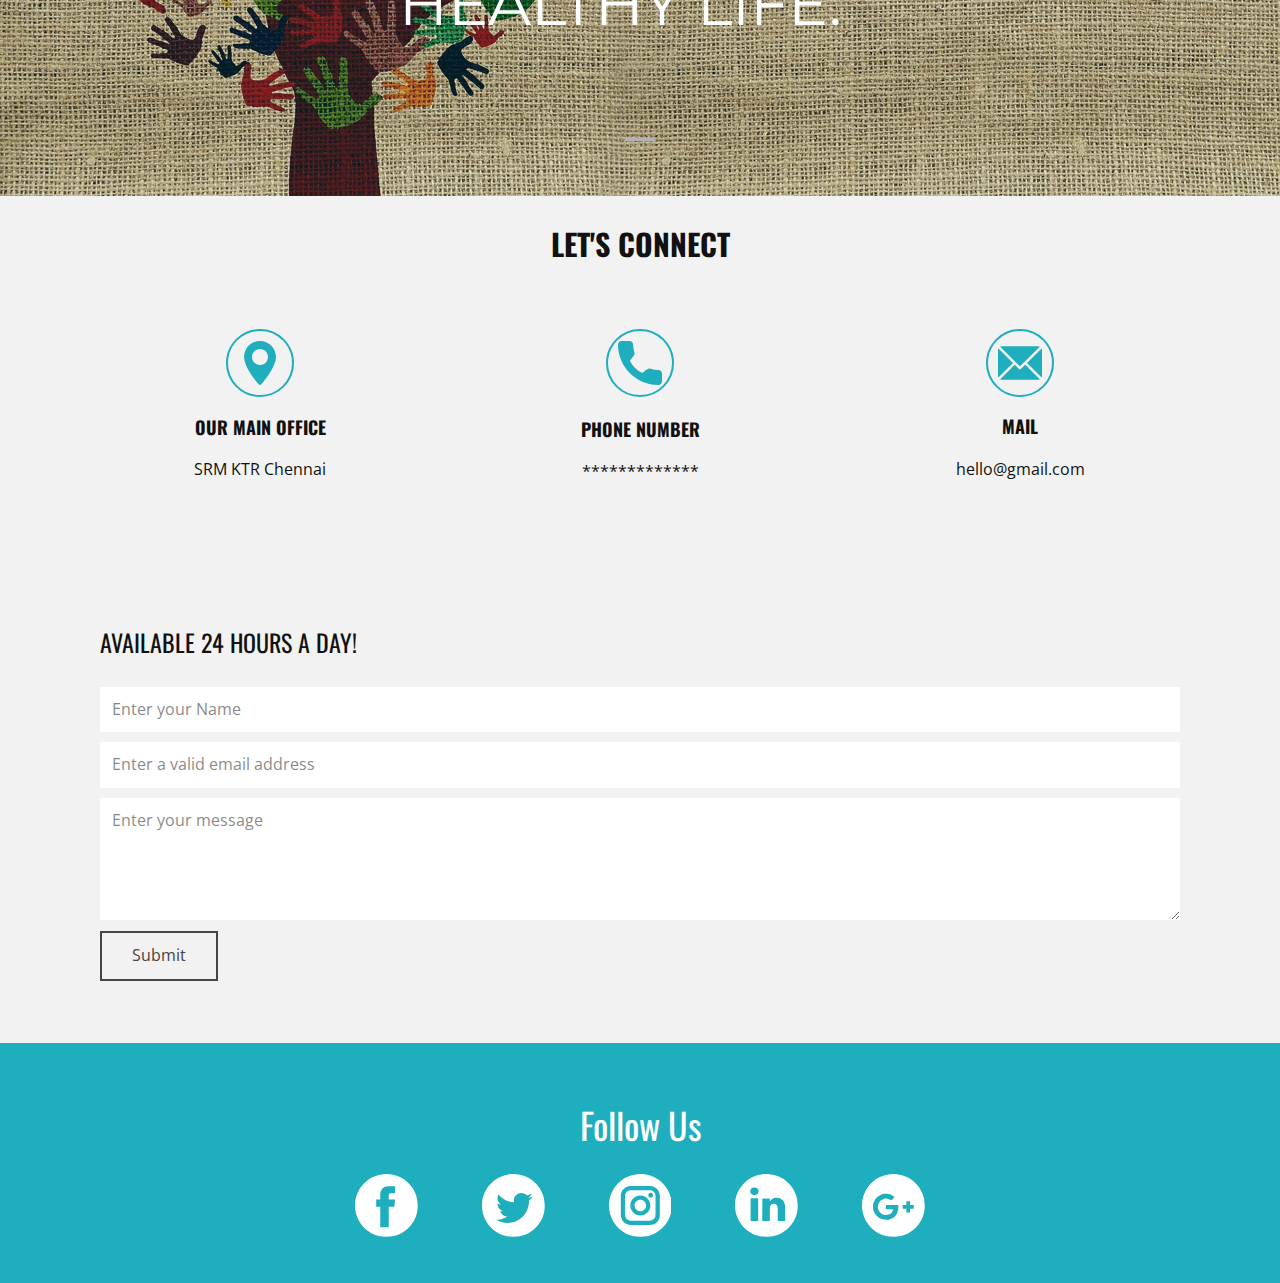
<file: Home-Page.html>
<!DOCTYPE html>
<html style="font-size: 16px;">
  <head>
    <meta name="viewport" content="width=device-width, initial-scale=1.0">
    <meta charset="utf-8">
    <meta name="keywords" content="">
    <meta name="description" content="">
    <meta name="page_type" content="np-template-header-footer-from-plugin">
    <title>Home Page</title>
    <link rel="stylesheet" href="nicepage.css" media="screen">
<link rel="stylesheet" href="Home-Page.css" media="screen">
    <script class="u-script" type="text/javascript" src="jquery.js" defer=""></script>
    <script class="u-script" type="text/javascript" src="nicepage.js" defer=""></script>
    <meta name="generator" content="Nicepage 3.13.1, nicepage.com">
    
    
    
    <link id="u-theme-google-font" rel="stylesheet" href="https://fonts.googleapis.com/css?family=Oswald:200,300,400,500,600,700|Open+Sans:300,300i,400,400i,600,600i,700,700i,800,800i">
    <link id="u-page-google-font" rel="stylesheet" href="https://fonts.googleapis.com/css?family=Playfair+Display:400,400i,500,500i,600,600i,700,700i,800,800i,900,900i|Montserrat:100,100i,200,200i,300,300i,400,400i,500,500i,600,600i,700,700i,800,800i,900,900i">
    
    
    
    
    
    
    
    
    <script type="application/ld+json">{
		"@context": "http://schema.org",
		"@type": "Organization",
		"name": "Site2",
		"url": "index.html",
		"logo": "images/LOGO.png"
}</script>
    <meta property="og:title" content="Home Page">
    <meta property="og:type" content="website">
    <meta name="theme-color" content="#1eaebe">
    <link rel="canonical" href="index.html">
    <meta property="og:url" content="index.html">
  </head>
  <body class="u-body"><header class="u-align-right u-clearfix u-header u-white u-header" id="sec-cc8f"><div class="u-clearfix u-sheet u-sheet-1">
        <div class="u-absolute-hcenter u-border-1 u-border-black u-line u-line-horizontal u-line-1"></div>
        <a href="https://nicepage.com" class="u-image u-image-round u-logo u-image-1" data-image-width="500" data-image-height="500">
          <img src="images/LOGO.png" class="u-logo-image u-logo-image-1" data-image-width="71.785">
        </a>
        <nav class="u-menu u-menu-dropdown u-offcanvas u-menu-1">
          <div class="menu-collapse" style="font-size: 1rem; letter-spacing: 0px;">
            <a class="u-button-style u-custom-left-right-menu-spacing u-custom-padding-bottom u-custom-text-active-color u-custom-top-bottom-menu-spacing u-nav-link u-text-active-palette-1-base u-text-hover-palette-2-base" href="#" style="padding: 4px 8px; font-size: calc(1em + 8px);">
              <svg><use xmlns:xlink="http://www.w3.org/1999/xlink" xlink:href="#menu-hamburger"></use></svg>
              <svg version="1.1" xmlns="http://www.w3.org/2000/svg" xmlns:xlink="http://www.w3.org/1999/xlink"><defs><symbol id="menu-hamburger" viewBox="0 0 16 16" style="width: 16px; height: 16px;"><rect y="1" width="16" height="2"></rect><rect y="7" width="16" height="2"></rect><rect y="13" width="16" height="2"></rect>
</symbol>
</defs></svg>
            </a>
          </div>
          <div class="u-custom-menu u-nav-container">
            <ul class="u-nav u-unstyled u-nav-1"><li class="u-nav-item"><a class="u-button-style u-nav-link u-text-active-white u-text-hover-palette-2-base" href="Home-Page.html" style="padding: 10px 22px;">Home Page</a>
</li><li class="u-nav-item"><a class="u-button-style u-nav-link u-text-active-white u-text-hover-palette-2-base" href="Sign-Up.html" style="padding: 10px 22px;">Sign Up</a>
</li><li class="u-nav-item"><a class="u-button-style u-nav-link u-text-active-white u-text-hover-palette-2-base" href="Be-Fit.html" style="padding: 10px 22px;">Be Fit</a>
</li><li class="u-nav-item"><a class="u-button-style u-nav-link u-text-active-white u-text-hover-palette-2-base" href="Personalised-Diet.html" style="padding: 10px 22px;">Personalized Diet</a>
</li></ul>
          </div>
          <div class="u-custom-menu u-nav-container-collapse">
            <div class="u-black u-container-style u-inner-container-layout u-opacity u-opacity-95 u-sidenav">
              <div class="u-sidenav-overflow">
                <div class="u-menu-close"></div>
                <ul class="u-align-center u-nav u-popupmenu-items u-unstyled u-nav-2"><li class="u-nav-item"><a class="u-button-style u-nav-link" href="Home-Page.html" style="padding: 10px 20px;">Home Page</a>
</li><li class="u-nav-item"><a class="u-button-style u-nav-link" href="Sign-Up.html" style="padding: 10px 20px;">Sign Up</a>
</li><li class="u-nav-item"><a class="u-button-style u-nav-link" href="Be-Fit.html" style="padding: 10px 20px;">Be Fit</a>
</li><li class="u-nav-item"><a class="u-button-style u-nav-link" href="Personalised-Diet.html" style="padding: 10px 20px;">Personalized Diet</a>
</li></ul>
              </div>
            </div>
            <div class="u-black u-menu-overlay u-opacity u-opacity-70"></div>
          </div>
        </nav><span class="u-border-2 u-border-palette-1-base u-icon u-icon-circle u-spacing-4 u-text-palette-1-base u-icon-1"><svg class="u-svg-link" preserveAspectRatio="xMidYMin slice" viewBox="0 0 56.966 56.966" style=""><use xmlns:xlink="http://www.w3.org/1999/xlink" xlink:href="#svg-1384"></use></svg><svg class="u-svg-content" viewBox="0 0 56.966 56.966" x="0px" y="0px" id="svg-1384" style="enable-background:new 0 0 56.966 56.966;"><path d="M55.146,51.887L41.588,37.786c3.486-4.144,5.396-9.358,5.396-14.786c0-12.682-10.318-23-23-23s-23,10.318-23,23
	s10.318,23,23,23c4.761,0,9.298-1.436,13.177-4.162l13.661,14.208c0.571,0.593,1.339,0.92,2.162,0.92
	c0.779,0,1.518-0.297,2.079-0.837C56.255,54.982,56.293,53.08,55.146,51.887z M23.984,6c9.374,0,17,7.626,17,17s-7.626,17-17,17
	s-17-7.626-17-17S14.61,6,23.984,6z"></path></svg></span><span class="u-icon u-icon-circle u-text-palette-1-base u-icon-2"><svg class="u-svg-link" preserveAspectRatio="xMidYMin slice" viewBox="-21 0 512 512" style=""><use xmlns:xlink="http://www.w3.org/1999/xlink" xlink:href="#svg-1e41"></use></svg><svg class="u-svg-content" viewBox="-21 0 512 512" id="svg-1e41"><path d="m453.332031 229.332031c-8.832031 0-16-7.167969-16-16 0-61.269531-23.847656-118.847656-67.15625-162.175781-6.25-6.25-6.25-16.382812 0-22.632812s16.382813-6.25 22.636719 0c49.34375 49.363281 76.519531 115.007812 76.519531 184.808593 0 8.832031-7.167969 16-16 16zm0 0"></path><path d="m16 229.332031c-8.832031 0-16-7.167969-16-16 0-69.800781 27.179688-135.445312 76.542969-184.789062 6.25-6.25 16.386719-6.25 22.636719 0s6.25 16.386719 0 22.636719c-43.328126 43.304687-67.179688 100.882812-67.179688 162.152343 0 8.832031-7.167969 16-16 16zm0 0"></path><path d="m234.667969 512c-44.117188 0-80-35.882812-80-80 0-8.832031 7.167969-16 16-16s16 7.167969 16 16c0 26.476562 21.523437 48 48 48 26.472656 0 48-21.523438 48-48 0-8.832031 7.167969-16 16-16s16 7.167969 16 16c0 44.117188-35.882813 80-80 80zm0 0"></path><path d="m410.667969 448h-352c-20.589844 0-37.335938-16.746094-37.335938-37.332031 0-10.925781 4.757813-21.269531 13.058594-28.375 32.445313-27.414063 50.941406-67.261719 50.941406-109.480469v-59.480469c0-82.34375 66.988281-149.332031 149.335938-149.332031 82.34375 0 149.332031 66.988281 149.332031 149.332031v59.480469c0 42.21875 18.496094 82.066406 50.730469 109.332031 8.511719 7.253907 13.269531 17.597657 13.269531 28.523438 0 20.585937-16.746094 37.332031-37.332031 37.332031zm-176-352c-64.707031 0-117.335938 52.628906-117.335938 117.332031v59.480469c0 51.644531-22.632812 100.414062-62.078125 133.757812-.746094.640626-1.921875 1.964844-1.921875 4.097657 0 2.898437 2.433594 5.332031 5.335938 5.332031h352c2.898437 0 5.332031-2.433594 5.332031-5.332031 0-2.132813-1.171875-3.457031-1.878906-4.054688-39.488282-33.386719-62.121094-82.15625-62.121094-133.800781v-59.480469c0-64.703125-52.628906-117.332031-117.332031-117.332031zm0 0"></path><path d="m234.667969 96c-8.832031 0-16-7.167969-16-16v-64c0-8.832031 7.167969-16 16-16s16 7.167969 16 16v64c0 8.832031-7.167969 16-16 16zm0 0"></path></svg></span>
      </div></header>
    <section class="u-clearfix u-palette-2-dark-1 u-section-1" id="carousel_1acf">
      <div class="u-clearfix u-layout-wrap u-layout-wrap-1">
        <div class="u-layout">
          <div class="u-layout-row">
            <div class="u-align-left u-container-style u-layout-cell u-left-cell u-palette-2-dark-1 u-size-28-xl u-size-29-lg u-size-29-md u-size-29-sm u-size-29-xs u-layout-cell-1">
              <div class="u-container-layout u-valign-bottom-md u-container-layout-1">
                <h1 class="u-custom-font u-font-playfair-display u-text u-text-1">HEAL<span style="font-weight: 700;">THIFY</span>
                </h1>
                <h1 class="u-custom-font u-text u-text-font u-text-2">Empowering People to improve their lives <span class="u-text-palette-2-light-1"></span>
                </h1>
              </div>
            </div>
            <div class="u-align-left u-container-style u-image u-layout-cell u-right-cell u-size-31-lg u-size-31-md u-size-31-sm u-size-31-xs u-size-32-xl u-image-1" data-image-width="500" data-image-height="500">
              <div class="u-container-layout u-container-layout-2"></div>
            </div>
          </div>
        </div>
      </div>
    </section>
    <section class="u-align-left u-clearfix u-section-2" id="carousel_2e5b">
      <div class="u-clearfix u-sheet u-sheet-1">
        <h2 class="u-custom-font u-font-playfair-display u-text u-text-1">Why choose us?</h2>
        <p class="u-text u-text-2">Everyday we work hard to make life of our clients better and happier</p>
        <div class="u-clearfix u-expanded-width-sm u-expanded-width-xs u-gutter-0 u-layout-wrap u-layout-wrap-1">
          <div class="u-gutter-0 u-layout">
            <div class="u-layout-row">
              <div class="u-size-60">
                <div class="u-layout-col">
                  <div class="u-size-20">
                    <div class="u-layout-row">
                      <div class="u-align-center u-container-style u-layout-cell u-left-cell u-size-12 u-layout-cell-1">
                        <div class="u-container-layout u-valign-top u-container-layout-1"><span class="u-icon u-icon-circle u-icon-1" data-animation-name="slideIn" data-animation-duration="1000" data-animation-delay="0" data-animation-direction="Down"><svg class="u-svg-link" preserveAspectRatio="xMidYMin slice" viewBox="0 0 52 52" style=""><use xmlns:xlink="http://www.w3.org/1999/xlink" xlink:href="#svg-59d5"></use></svg><svg class="u-svg-content" viewBox="0 0 52 52" x="0px" y="0px" id="svg-59d5" style="enable-background:new 0 0 52 52;"><g><path d="M26,0C11.664,0,0,11.663,0,26s11.664,26,26,26s26-11.663,26-26S40.336,0,26,0z M40.495,17.329l-16,18
		C24.101,35.772,23.552,36,22.999,36c-0.439,0-0.88-0.144-1.249-0.438l-10-8c-0.862-0.689-1.002-1.948-0.312-2.811
		c0.689-0.863,1.949-1.003,2.811-0.313l8.517,6.813l14.739-16.581c0.732-0.826,1.998-0.9,2.823-0.166
		C41.154,15.239,41.229,16.503,40.495,17.329z"></path>
</g></svg></span>
                        </div>
                      </div>
                      <div class="u-align-center-sm u-align-center-xs u-align-left-lg u-align-left-md u-align-left-xl u-container-style u-layout-cell u-size-48 u-layout-cell-2">
                        <div class="u-container-layout u-container-layout-2">
                          <p class="u-text u-text-3">Just tell us the symptoms you are facing. We will provide you with the solution.</p>
                          <h3 class="u-text u-text-4">EASY TO USE</h3>
                        </div>
                      </div>
                    </div>
                  </div>
                  <div class="u-size-20">
                    <div class="u-layout-row">
                      <div class="u-align-center u-container-style u-layout-cell u-left-cell u-shape-rectangle u-size-12 u-layout-cell-3">
                        <div class="u-container-layout u-container-layout-3"><span class="u-icon u-icon-circle u-text-palette-1-base u-icon-2" data-animation-name="slideIn" data-animation-duration="1000" data-animation-delay="0" data-animation-direction="Down"><svg class="u-svg-link" preserveAspectRatio="xMidYMin slice" viewBox="0 0 42 42" style=""><use xmlns:xlink="http://www.w3.org/1999/xlink" xlink:href="#svg-07a2"></use></svg><svg class="u-svg-content" viewBox="0 0 42 42" x="0px" y="0px" id="svg-07a2" style="enable-background:new 0 0 42 42;"><path d="M37.059,16H26V4.941C26,2.224,23.718,0,21,0s-5,2.224-5,4.941V16H4.941C2.224,16,0,18.282,0,21s2.224,5,4.941,5H16v11.059
	C16,39.776,18.282,42,21,42s5-2.224,5-4.941V26h11.059C39.776,26,42,23.718,42,21S39.776,16,37.059,16z"></path></svg></span>
                        </div>
                      </div>
                      <div class="u-align-center-sm u-align-center-xs u-align-left-lg u-align-left-md u-align-left-xl u-container-style u-layout-cell u-shape-rectangle u-size-48 u-layout-cell-4">
                        <div class="u-container-layout u-valign-top u-container-layout-4">
                          <p class="u-text u-text-5">Our aim is to provide you the best way to be fit.<br>
                          </p>
                          <h3 class="u-text u-text-6">Elite Clientele</h3>
                        </div>
                      </div>
                    </div>
                  </div>
                  <div class="u-size-20">
                    <div class="u-layout-row">
                      <div class="u-align-center u-container-style u-layout-cell u-left-cell u-size-12 u-layout-cell-5">
                        <div class="u-container-layout u-valign-top u-container-layout-5"><span class="u-border-2 u-border-palette-1-base u-icon u-icon-circle u-spacing-11 u-text-palette-1-base u-icon-3" data-animation-name="slideIn" data-animation-duration="1000" data-animation-delay="0" data-animation-direction="Down"><svg class="u-svg-link" preserveAspectRatio="xMidYMin slice" viewBox="0 0 51.997 51.997" style=""><use xmlns:xlink="http://www.w3.org/1999/xlink" xlink:href="#svg-ffd0"></use></svg><svg class="u-svg-content" viewBox="0 0 51.997 51.997" x="0px" y="0px" id="svg-ffd0" style="enable-background:new 0 0 51.997 51.997;"><path d="M51.911,16.242C51.152,7.888,45.239,1.827,37.839,1.827c-4.93,0-9.444,2.653-11.984,6.905
	c-2.517-4.307-6.846-6.906-11.697-6.906c-7.399,0-13.313,6.061-14.071,14.415c-0.06,0.369-0.306,2.311,0.442,5.478
	c1.078,4.568,3.568,8.723,7.199,12.013l18.115,16.439l18.426-16.438c3.631-3.291,6.121-7.445,7.199-12.014
	C52.216,18.553,51.97,16.611,51.911,16.242z"></path></svg></span>
                        </div>
                      </div>
                      <div class="u-align-center-sm u-align-center-xs u-align-left-lg u-align-left-md u-align-left-xl u-container-style u-layout-cell u-size-48 u-layout-cell-6">
                        <div class="u-container-layout u-container-layout-6">
                          <p class="u-text u-text-7">We will provide you access to all help that you need.</p>
                          <h3 class="u-text u-text-8">Guaranteed to work</h3>
                        </div>
                      </div>
                    </div>
                  </div>
                </div>
              </div>
            </div>
          </div>
        </div>
      </div>
    </section>
    <section class="u-carousel u-slide u-block-1584-1" id="carousel_f958" data-interval="5000" data-u-ride="carousel">
      <ol class="u-absolute-hcenter u-carousel-indicators u-hidden u-block-1584-2">
        <li data-u-target="#carousel_f958" class="u-active u-grey-30" data-u-slide-to="0"></li>
        <li data-u-target="#carousel_f958" class="u-grey-30" data-u-slide-to="1"></li>
      </ol>
      <div class="u-carousel-inner" role="listbox">
        <div class="u-active u-align-left u-carousel-item u-clearfix u-palette-5-base u-section-3-1">
          <div class="u-clearfix u-sheet u-valign-middle-xl u-sheet-1">
            <div class="u-clearfix u-expanded-width-xl u-gutter-16 u-layout-wrap u-layout-wrap-1">
              <div class="u-layout">
                <div class="u-layout-row">
                  <div class="u-container-style u-image u-layout-cell u-left-cell u-size-20 u-image-1" data-image-width="764" data-image-height="764">
                    <div class="u-container-layout u-container-layout-1"></div>
                  </div>
                  <div class="u-container-style u-layout-cell u-right-cell u-size-40 u-layout-cell-2">
                    <div class="u-container-layout u-valign-middle u-container-layout-2">
                      <h2 class="u-text u-text-body-alt-color u-text-1">Client Reviews</h2>
                      <p class="u-text u-text-body-alt-color u-text-2">"I was never concerned about my health due to busy schedule and was always ignorant towards my Health. Healthify has helped me in recognizing my disease at early stage.I am so elated that my disease got cured before it would have been a bane for me."</p>
                      <h5 class="u-text u-text-body-alt-color u-text-3">Ria sEHGAL</h5>
                    </div>
                  </div>
                </div>
              </div>
            </div>
          </div>
        </div>
        <div class="u-align-left u-carousel-item u-clearfix u-palette-5-base u-section-3-2">
          <div class="u-clearfix u-sheet u-valign-middle-xl u-sheet-1">
            <div class="u-clearfix u-expanded-width-xl u-expanded-width-xs u-gutter-28 u-layout-wrap u-layout-wrap-1">
              <div class="u-layout">
                <div class="u-layout-row">
                  <div class="u-container-style u-image u-layout-cell u-left-cell u-size-20 u-image-1" data-image-width="1080" data-image-height="1080">
                    <div class="u-container-layout u-container-layout-1"></div>
                  </div>
                  <div class="u-container-style u-layout-cell u-right-cell u-size-40 u-layout-cell-2">
                    <div class="u-container-layout u-container-layout-2">
                      <h2 class="u-text u-text-body-alt-color u-text-1">Client Reviews</h2>
                      <p class="u-text u-text-body-alt-color u-text-2">"&nbsp;I was so ignorant about my health which was becoming troublesome for me. All thanks to Healthify for gifting me a healthy life.</p>
                      <h5 class="u-text u-text-body-alt-color u-text-3">MANSI YADAV</h5>
                    </div>
                  </div>
                </div>
              </div>
            </div>
          </div>
        </div>
      </div>
      <a class="u-absolute-vcenter-lg u-absolute-vcenter-md u-absolute-vcenter-sm u-absolute-vcenter-xl u-border-2 u-border-grey-75 u-carousel-control u-carousel-control-prev u-icon-rounded u-radius-3 u-spacing-6 u-text-body-alt-color u-block-1584-5" href="#carousel_f958" role="button" data-u-slide="prev">
        <span aria-hidden="true">
          <svg viewBox="0 0 256 256"><g><polygon points="207.093,30.187 176.907,0 48.907,128 176.907,256 207.093,225.813 109.28,128"></polygon>
</g></svg>
        </span>
        <span class="sr-only">
          <svg viewBox="0 0 256 256"><g><polygon points="207.093,30.187 176.907,0 48.907,128 176.907,256 207.093,225.813 109.28,128"></polygon>
</g></svg>
        </span>
      </a>
      <a class="u-absolute-vcenter u-border-2 u-border-grey-75 u-carousel-control u-carousel-control-next u-icon-rounded u-radius-3 u-spacing-6 u-text-body-alt-color u-block-1584-6" href="#carousel_f958" role="button" data-u-slide="next">
        <span aria-hidden="true">
          <svg viewBox="0 0 306 306"><g id="chevron-right"><polygon points="94.35,0 58.65,35.7 175.95,153 58.65,270.3 94.35,306 247.35,153"></polygon>
</g></svg>
        </span>
        <span class="sr-only">
          <svg viewBox="0 0 306 306"><g id="chevron-right"><polygon points="94.35,0 58.65,35.7 175.95,153 58.65,270.3 94.35,306 247.35,153"></polygon>
</g></svg>
        </span>
      </a>
    </section>
    <section class="u-align-center u-clearfix u-grey-15 u-section-4" id="sec-3da8">
      <div class="u-clearfix u-sheet u-sheet-1">
        <h3 class="u-text u-text-palette-2-base u-text-1">Plans which we provide</h3>
        <p class="u-large-text u-text u-text-variant u-text-2">We have personalized plans according to your need.</p>
        <div class="u-expanded-width u-list u-list-1">
          <div class="u-repeater u-repeater-1">
            <div class="u-align-center u-container-style u-list-item u-repeater-item u-video-cover u-white u-list-item-1">
              <div class="u-container-layout u-similar-container u-valign-bottom u-container-layout-1"><span class="u-icon u-icon-circle u-text-palette-1-base u-icon-1"><svg class="u-svg-link" preserveAspectRatio="xMidYMin slice" viewBox="0 0 510.844 510.844" style=""><use xmlns:xlink="http://www.w3.org/1999/xlink" xlink:href="#svg-7140"></use></svg><svg class="u-svg-content" viewBox="0 0 510.844 510.844" id="svg-7140"><g><path d="m405.298 379.21c-4.142 0-7.5 3.358-7.5 7.5v67.731c0 19.816-16.122 35.938-35.938 35.938h-310.922c-19.816 0-35.938-16.122-35.938-35.938v-347.293c0-19.816 16.122-35.938 35.938-35.938h43.359c4.142 0 7.5-3.358 7.5-7.5s-3.358-7.5-7.5-7.5h-43.359c-28.087 0-50.938 22.851-50.938 50.938v347.292c0 28.087 22.851 50.938 50.938 50.938h310.921c28.087 0 50.938-22.851 50.938-50.938v-67.73c.001-4.142-3.357-7.5-7.499-7.5z"></path><path d="m318.5 71.21h43.359c19.816 0 35.938 16.122 35.938 35.938v46.833c0 4.142 3.358 7.5 7.5 7.5s7.5-3.358 7.5-7.5v-46.833c0-28.087-22.851-50.938-50.938-50.938h-43.359c-4.142 0-7.5 3.358-7.5 7.5s3.358 7.5 7.5 7.5z"></path><path d="m37.5 177.61c-4.142 0-7.5 3.358-7.5 7.5v269.331c0 11.545 9.393 20.938 20.938 20.938h310.921c11.545 0 20.938-9.393 20.938-20.938v-67.437c0-4.142-3.358-7.5-7.5-7.5s-7.5 3.358-7.5 7.5v67.437c0 3.274-2.664 5.938-5.938 5.938h-310.921c-3.274 0-5.938-2.664-5.938-5.938v-269.331c0-4.142-3.358-7.5-7.5-7.5z"></path><path d="m96.208 86.21h-45.27c-11.545 0-20.938 9.393-20.938 20.938v45.999c0 4.142 3.358 7.5 7.5 7.5s7.5-3.358 7.5-7.5v-45.999c0-3.274 2.664-5.938 5.938-5.938h45.269c4.142 0 7.5-3.358 7.5-7.5s-3.357-7.5-7.499-7.5z"></path><path d="m316.59 101.21h45.269c3.274 0 5.938 2.664 5.938 5.938v47.111c0 4.142 3.358 7.5 7.5 7.5s7.5-3.358 7.5-7.5v-47.111c0-11.545-9.393-20.938-20.938-20.938h-45.269c-4.142 0-7.5 3.358-7.5 7.5s3.358 7.5 7.5 7.5z"></path><path d="m145.314 108.433h34.871c4.142 0 7.5-3.358 7.5-7.5s-3.358-7.5-7.5-7.5h-34.871c-7.453 0-13.517-6.064-13.517-13.517v-23.63c0-7.454 6.064-13.518 13.517-13.518h11.999c5.521 0 10.013-4.492 10.013-10.013v-7.401c0-2.696 2.194-4.89 4.89-4.89h68.365c2.696 0 4.89 2.194 4.89 4.89v7.401c0 5.521 4.492 10.013 10.013 10.013h11.999c7.453 0 13.517 6.064 13.517 13.518v23.63c0 7.453-6.064 13.517-13.517 13.517h-55.336c-4.142 0-7.5 3.358-7.5 7.5s3.358 7.5 7.5 7.5h55.336c15.725 0 28.517-12.792 28.517-28.517v-23.63c0-15.725-12.792-28.518-28.517-28.518h-7.012v-2.414c0-10.967-8.923-19.89-19.89-19.89h-68.365c-10.967 0-19.89 8.923-19.89 19.89v2.414h-7.012c-15.725 0-28.517 12.793-28.517 28.518v23.63c0 15.725 12.793 28.517 28.517 28.517z"></path><path d="m237.682 61.108c0-4.142-3.358-7.5-7.5-7.5h-47.566c-4.142 0-7.5 3.358-7.5 7.5s3.358 7.5 7.5 7.5h47.566c4.142 0 7.5-3.358 7.5-7.5z"></path><path d="m499.362 203.807c-19.495-30.366-58.856-41.759-91.554-26.498l-17.078 7.969c-.503.235-1.079.233-1.582 0l-17.077-7.969c-32.7-15.261-72.059-3.868-91.555 26.498-9.812 15.284-13.511 33.558-10.417 51.456 3.095 17.897 12.715 33.868 27.09 44.97l82.195 63.481c3.107 2.399 6.83 3.599 10.554 3.599s7.447-1.2 10.555-3.6l31.349-24.211c3.278-2.532 3.883-7.242 1.352-10.521-2.532-3.278-7.242-3.882-10.521-1.352l-31.348 24.211c-.816.63-1.956.631-2.771 0l-82.194-63.48c-3.225-2.491-6.135-5.299-8.725-8.355h31.455c3.372 0 6.33-2.25 7.229-5.501l8.445-30.537 23.479 65.108c1.068 2.962 3.873 4.941 7.021 4.956h.035c3.134 0 5.94-1.95 7.031-4.891l22.283-60.063 6.735 22.027c.964 3.153 3.875 5.307 7.172 5.307h66.536c-3.218 4.477-7.085 8.511-11.537 11.95l-25.342 19.571c-3.278 2.532-3.883 7.242-1.352 10.521 2.533 3.278 7.241 3.883 10.521 1.352l25.342-19.572c14.375-11.102 23.996-27.073 27.09-44.97 3.095-17.898-.604-36.171-10.416-51.456zm-75.292 57.604-11.6-37.935c-.941-3.076-3.738-5.21-6.953-5.304-3.229-.118-6.133 1.872-7.251 4.888l-22.868 61.64-24.523-68.002c-1.107-3.073-4.08-5.059-7.341-4.95-3.264.125-6.072 2.347-6.942 5.496l-13.209 47.763h-34.922c-1.631-3.922-2.843-8.04-3.58-12.3-2.454-14.189.479-28.678 8.259-40.796 15.456-24.077 46.663-33.108 72.588-21.009l17.076 7.969c4.534 2.115 9.736 2.116 14.269 0l17.078-7.969c25.924-12.099 57.131-3.067 72.588 21.009 7.779 12.118 10.712 26.606 8.259 40.796-.515 2.978-1.271 5.883-2.228 8.705h-68.7z"></path><path d="m90.695 212.949h35.242c8.556 0 15.517-6.961 15.517-15.517v-38.861c0-8.556-6.961-15.517-15.517-15.517h-35.242c-8.556 0-15.516 6.961-15.516 15.517v38.861c0 8.556 6.96 15.517 15.516 15.517zm-.516-54.378c0-.285.231-.517.516-.517h35.242c.285 0 .517.232.517.517v38.861c0 .285-.232.517-.517.517h-35.242c-.285 0-.516-.232-.516-.517z"></path><path d="m75.179 296.156c0 8.556 6.96 15.517 15.516 15.517h35.242c8.556 0 15.517-6.961 15.517-15.517v-38.861c0-8.556-6.961-15.516-15.517-15.516h-35.242c-8.556 0-15.516 6.96-15.516 15.516zm15-38.861c0-.285.231-.516.516-.516h35.242c.285 0 .517.231.517.516v38.861c0 .285-.232.517-.517.517h-35.242c-.285 0-.516-.232-.516-.517z"></path><path d="m75.179 394.88c0 8.556 6.96 15.517 15.516 15.517h35.242c8.556 0 15.517-6.961 15.517-15.517v-38.861c0-8.556-6.961-15.516-15.517-15.516h-35.242c-8.556 0-15.516 6.96-15.516 15.516zm15-38.861c0-.285.231-.516.516-.516h35.242c.285 0 .517.231.517.516v38.861c0 .285-.232.517-.517.517h-35.242c-.285 0-.516-.232-.516-.517z"></path><path d="m163.716 161.759h87.249c4.142 0 7.5-3.358 7.5-7.5s-3.358-7.5-7.5-7.5h-87.249c-4.142 0-7.5 3.358-7.5 7.5s3.358 7.5 7.5 7.5z"></path><path d="m163.716 209.769h87.249c4.142 0 7.5-3.358 7.5-7.5s-3.358-7.5-7.5-7.5h-87.249c-4.142 0-7.5 3.358-7.5 7.5s3.358 7.5 7.5 7.5z"></path><path d="m163.716 260.22h87.249c4.142 0 7.5-3.358 7.5-7.5s-3.358-7.5-7.5-7.5h-87.249c-4.142 0-7.5 3.358-7.5 7.5 0 4.143 3.358 7.5 7.5 7.5z"></path><path d="m262.965 293.23h-99.249c-4.142 0-7.5 3.358-7.5 7.5s3.358 7.5 7.5 7.5h99.249c4.142 0 7.5-3.358 7.5-7.5s-3.358-7.5-7.5-7.5z"></path><path d="m301.794 343.682h-138.078c-4.142 0-7.5 3.358-7.5 7.5s3.358 7.5 7.5 7.5h138.078c4.142 0 7.5-3.358 7.5-7.5s-3.358-7.5-7.5-7.5z"></path><path d="m333.415 391.692h-169.699c-4.142 0-7.5 3.358-7.5 7.5s3.358 7.5 7.5 7.5h169.699c4.142 0 7.5-3.358 7.5-7.5s-3.358-7.5-7.5-7.5z"></path>
</g></svg></span>
                <h4 class="u-text u-text-3">Health Prediction</h4>
                <p class="u-text u-text-4">Enter the symptoms you are facing.<br>We will predict the most accurate health condition you might be going through.
                </p>
                <a href="Consultant.html" data-page-id="62653628" class="u-btn u-button-style u-hover-palette-1-dark-1 u-palette-2-base u-btn-1">learn more</a>
              </div>
            </div>
            <div class="u-align-center u-container-style u-list-item u-repeater-item u-video-cover u-white u-list-item-2">
              <div class="u-container-layout u-similar-container u-valign-bottom u-container-layout-2"><span class="u-icon u-icon-circle u-icon-2"><svg class="u-svg-link" preserveAspectRatio="xMidYMin slice" viewBox="0 0 480 480" style=""><use xmlns:xlink="http://www.w3.org/1999/xlink" xlink:href="#svg-ebb1"></use></svg><svg class="u-svg-content" viewBox="0 0 480 480" x="0px" y="0px" id="svg-ebb1" style="enable-background:new 0 0 480 480;"><g><g><path d="M339.904,161.776l-5.136-16.904c-6.524-19.202-27.379-29.479-46.581-22.955c-10.802,3.67-19.285,12.153-22.955,22.955    l-5.136,16.904c-4.322,14.256-5.229,29.329-2.648,44c2.354,12.352,10.196,22.964,21.312,28.84L273.008,363.2    c-0.77,7.177,1.558,14.342,6.4,19.696c10.413,11.39,28.089,12.182,39.479,1.769c0.616-0.563,1.206-1.153,1.769-1.769    c4.734-5.202,7.058-12.157,6.4-19.16L321.272,234.6c11.101-5.879,18.93-16.484,21.28-28.824    C345.133,191.105,344.226,176.032,339.904,161.776z M326.792,202.992c-1.732,8.874-8.056,16.155-16.6,19.112    c-3.243,1.219-5.332,4.387-5.176,7.848L311.096,365c0.28,2.649-0.594,5.29-2.4,7.248c-4.817,4.769-12.575,4.769-17.392,0    c-1.896-2.116-2.757-4.964-2.352-7.776l6.032-134.52c0.156-3.461-1.933-6.629-5.176-7.848c-8.544-2.957-14.868-10.238-16.6-19.112    c-2.14-12.18-1.386-24.693,2.2-36.528l5.136-16.912c3.974-10.745,15.906-16.234,26.652-12.26c5.681,2.101,10.159,6.58,12.26,12.26    l5.136,16.912C328.174,178.3,328.928,190.812,326.792,202.992z"></path>
</g>
</g><g><g><path d="M216,120c-4.418,0-8,3.582-8,8v68.688l-21.656,21.656c-1.602,1.596-2.454,3.797-2.344,6.056l7,140    c0.167,3.019-0.929,5.972-3.024,8.152c-4.379,4.418-11.511,4.45-15.93,0.07c-0.024-0.023-0.047-0.047-0.07-0.07    c-2.096-2.18-3.191-5.133-3.024-8.152l7.048-140c0.112-2.258-0.737-4.458-2.336-6.056L152,196.688V128c0-4.418-3.582-8-8-8    s-8,3.582-8,8v72c0,2.122,0.844,4.156,2.344,5.656l21.488,21.496l-6.824,136.472c-0.726,14.907,10.77,27.581,25.677,28.307    c14.907,0.726,27.581-10.77,28.307-25.677c0.043-0.876,0.043-1.753,0-2.629l-6.824-136.472l21.488-21.496    c1.5-1.5,2.344-3.534,2.344-5.656v-72C224,123.582,220.418,120,216,120z"></path>
</g>
</g><g><g><path d="M168,120c-4.418,0-8,3.582-8,8v64c0,4.418,3.582,8,8,8s8-3.582,8-8v-64C176,123.582,172.418,120,168,120z"></path>
</g>
</g><g><g><path d="M192,120c-4.418,0-8,3.582-8,8v64c0,4.418,3.582,8,8,8s8-3.582,8-8v-64C200,123.582,196.418,120,192,120z"></path>
</g>
</g><g><g><path d="M240,0C107.452,0,0,107.452,0,240s107.452,240,240,240s240-107.452,240-240C479.85,107.514,372.486,0.15,240,0z M240,464    C116.288,464,16,363.712,16,240S116.288,16,240,16s224,100.288,224,224C463.859,363.653,363.653,463.859,240,464z"></path>
</g>
</g><g><g><path d="M265.969,390.172c-0.429-4.397-4.342-7.614-8.74-7.185c-0.103,0.01-0.206,0.022-0.309,0.036l0.032-0.008    c-11.263,1.308-22.641,1.308-33.904,0c-4.39-0.515-8.365,2.626-8.88,7.016c-0.515,4.39,2.626,8.365,7.016,8.88    c12.491,1.459,25.109,1.459,37.6,0C263.181,398.483,266.398,394.57,265.969,390.172z"></path>
</g>
</g><g><g><path d="M362.4,136.912c-2.839-3.385-7.885-3.828-11.27-0.988c-0.011,0.009-0.022,0.019-0.034,0.028    c-3.377,2.848-3.807,7.894-0.96,11.272c48.235,57.26,44.545,141.929-8.488,194.776c-3.13,3.119-3.139,8.186-0.02,11.316    c3.119,3.13,8.186,3.139,11.316,0.02C411.881,294.623,415.991,200.541,362.4,136.912z"></path>
</g>
</g><g><g><g><path d="M186.392,105.744c-0.005,0-0.01-0.001-0.015-0.001c-0.008,0-0.016,0.001-0.025,0.001H186.392z"></path><path d="M277.736,84.472c-31.265-7.493-64.055-5.479-94.168,5.784c-4.136,1.555-6.227,6.169-4.672,10.304     c1.172,3.117,4.152,5.18,7.481,5.183c0.957-0.005,1.905-0.18,2.799-0.519c27.118-10.141,56.646-11.952,84.8-5.2     c4.295,1.038,8.618-1.601,9.656-5.896C284.67,89.833,282.031,85.51,277.736,84.472z"></path>
</g>
</g>
</g><g><g><path d="M137.992,341.6C111.023,314.677,95.908,278.108,96,240c-0.079-30.446,9.565-60.122,27.528-84.704    c2.655-3.532,1.944-8.547-1.588-11.202s-8.547-1.944-11.202,1.588c-0.047,0.063-0.093,0.126-0.138,0.19    c-46.253,63.588-39.447,151.359,16.056,207.056c3.128,3.13,8.202,3.132,11.332,0.004C141.118,349.804,141.12,344.73,137.992,341.6    z"></path>
</g>
</g></svg></span>
                <h4 class="u-text u-text-5">Diet Plans</h4>
                <p class="u-text u-text-6">Get access to best nutrition without compromising taste.</p>
                <a href="Personalised-Diet.html" data-page-id="5302311" class="u-btn u-button-style u-hover-palette-1-dark-1 u-palette-2-base u-btn-2">learn more</a>
              </div>
            </div>
            <div class="u-align-center u-container-style u-list-item u-repeater-item u-video-cover u-white u-list-item-3">
              <div class="u-container-layout u-similar-container u-valign-bottom u-container-layout-3"><span class="u-icon u-icon-circle u-icon-3"><svg class="u-svg-link" preserveAspectRatio="xMidYMin slice" viewBox="0 0 512 512" style=""><use xmlns:xlink="http://www.w3.org/1999/xlink" xlink:href="#svg-cb4c"></use></svg><svg class="u-svg-content" viewBox="0 0 512 512" id="svg-cb4c"><g id="outline"><path d="M456,384H250.088a28.107,28.107,0,0,0,2.561-9l5.7-51.331,30.507-30.508L310,331.313c.1.192.22.379.341.561a38.183,38.183,0,0,0,19.6,14.97l40.486,13.5a28.238,28.238,0,1,0,17.86-53.578l-27.907-9.3-21.674-43.347V202.246l14.894,3.724L349.067,233.2a23.125,23.125,0,1,0,45.621,7.6l6.618-39.716a39.725,39.725,0,0,0-29.552-45.075l-41.132-10.284q-1.7-.424-3.42-.744a40,40,0,1,0-59.308,3.441,57.91,57.91,0,0,0-22.321,16.441l-18.735,22.483-13.82-17.275a25.278,25.278,0,0,0-40.309,30.484l23.764,33.269a33.84,33.84,0,0,0,51.464,4.259l2.774-2.775v17.373l-37.976,37.976a38.068,38.068,0,0,0-10.974,23.43l-5.024,55.263A28.142,28.142,0,0,0,199.374,384H115.5l20.49-61.47a7.987,7.987,0,0,0-.082-5.257c-.014-.042-.016-.08-.032-.123L115.612,264H144a8,8,0,0,0,8-8V144a8,8,0,0,0-8-8H32a8,8,0,0,0-8,8V256a8,8,0,0,0,8,8H66.488l21.418,56.18L66.47,384.488A32,32,0,0,0,72,448c.067,0,.133,0,.2,0s.133,0,.2,0H456a32,32,0,0,0,0-64ZM56.4,416a15.8,15.8,0,1,1,15.8,15.99A16.014,16.014,0,0,1,56.4,416Zm43.3-16h328.61a31.885,31.885,0,0,0,0,32H99.7a31.885,31.885,0,0,0,0-32ZM296,96a24,24,0,1,1-24,24A24.028,24.028,0,0,1,296,96ZM215.786,380.06a11.966,11.966,0,0,1-3.115-9.255l5.023-55.263a22.04,22.04,0,0,1,6.355-13.565l40.319-40.32A8,8,0,0,0,266.711,256V216a8,8,0,0,0-13.657-5.657l-16.432,16.432a17.839,17.839,0,0,1-27.13-2.245l-23.763-33.269a9.278,9.278,0,0,1,14.794-11.189L220.464,205a8,8,0,0,0,6.167,3h.08a8,8,0,0,0,6.145-2.878l25.008-30.01A41.891,41.891,0,0,1,290.13,160h26.426a42.042,42.042,0,0,1,10.186,1.254l41.131,10.283a23.724,23.724,0,0,1,17.65,26.921L378.9,238.176a7.124,7.124,0,1,1-14.054-2.343l5.753-34.518a8,8,0,0,0-5.952-9.076l-32-8a8,8,0,0,0-9.94,7.761v64a7.994,7.994,0,0,0,.845,3.578l24,48a8,8,0,0,0,4.626,4.011l31.049,10.35a12.259,12.259,0,0,1,8.131,14.012,12.238,12.238,0,0,1-15.87,9.21l-40.486-13.5a22.121,22.121,0,0,1-11.18-8.418l-26.118-47.126a8,8,0,0,0-12.654-1.779l-40,40a8.006,8.006,0,0,0-2.294,4.774l-6.013,54.119A12.088,12.088,0,0,1,224.721,384,11.964,11.964,0,0,1,215.786,380.06ZM40,152h96v96H40ZM98.488,264l18.3,48H101.911l-18.3-48Zm3.677,64H117.3L98.634,384H83.5ZM456,432a16,16,0,1,1,16-16A16.019,16.019,0,0,1,456,432Z"></path><path d="M88,232a7.988,7.988,0,0,0,4.8-1.6l19.889-14.917A28.965,28.965,0,0,0,122.8,183.109,22.1,22.1,0,0,0,88,172.867a22.1,22.1,0,0,0-34.8,10.242,28.961,28.961,0,0,0,10.113,32.373L83.2,230.4A7.988,7.988,0,0,0,88,232ZM68.377,188.169a6.1,6.1,0,0,1,10.095-2.383l3.871,3.871a8,8,0,0,0,11.314,0l3.871-3.871a6.1,6.1,0,0,1,10.1,2.383,12.988,12.988,0,0,1-4.534,14.514L88,214,72.91,202.682A12.984,12.984,0,0,1,68.377,188.169Z"></path>
</g></svg></span>
                <h4 class="u-text u-text-7">Be-Fit</h4>
                <p class="u-text u-text-8">We provide you with the best plan you need to strengthen your body.</p>
                <a href="Be-Fit.html" data-page-id="743414389" class="u-btn u-button-style u-hover-palette-1-dark-1 u-palette-2-base u-btn-3">learn more</a>
              </div>
            </div>
          </div>
        </div>
      </div>
    </section>
    <section id="carousel_c9d3" class="u-carousel u-slide u-block-9255-1" data-u-ride="carousel" data-interval="5000">
      <ol class="u-absolute-hcenter u-carousel-indicators u-block-9255-5">
        <li data-u-target="#carousel_c9d3" data-u-slide-to="0" class="u-active u-grey-30"></li>
      </ol>
      <div class="u-carousel-inner" role="listbox">
        <div class="u-active u-align-center u-carousel-item u-clearfix u-image u-shading u-section-5-1" src="" data-image-width="1280" data-image-height="512">
          <div class="u-clearfix u-sheet u-valign-middle-lg u-valign-middle-md u-valign-middle-sm u-valign-middle-xs u-sheet-1">
            <h1 class="u-custom-font u-font-montserrat u-text u-title u-text-1">Find the best guidance to a healthy life.</h1>
          </div>
        </div>
      </div>
      <a class="u-absolute-vcenter u-carousel-control u-carousel-control-prev u-hidden u-text-grey-30 u-block-9255-3" href="#carousel_c9d3" role="button" data-u-slide="prev">
        <span aria-hidden="true">
          <svg viewBox="0 0 477.175 477.175"><path d="M145.188,238.575l215.5-215.5c5.3-5.3,5.3-13.8,0-19.1s-13.8-5.3-19.1,0l-225.1,225.1c-5.3,5.3-5.3,13.8,0,19.1l225.1,225
                    c2.6,2.6,6.1,4,9.5,4s6.9-1.3,9.5-4c5.3-5.3,5.3-13.8,0-19.1L145.188,238.575z"></path></svg>
        </span>
        <span class="sr-only">Previous</span>
      </a>
      <a class="u-absolute-vcenter u-carousel-control u-carousel-control-next u-hidden u-text-grey-30 u-block-9255-4" href="#carousel_c9d3" role="button" data-u-slide="next">
        <span aria-hidden="true">
          <svg viewBox="0 0 477.175 477.175"><path d="M360.731,229.075l-225.1-225.1c-5.3-5.3-13.8-5.3-19.1,0s-5.3,13.8,0,19.1l215.5,215.5l-215.5,215.5
                    c-5.3,5.3-5.3,13.8,0,19.1c2.6,2.6,6.1,4,9.5,4c3.4,0,6.9-1.3,9.5-4l225.1-225.1C365.931,242.875,365.931,234.275,360.731,229.075z"></path></svg>
        </span>
        <span class="sr-only">Next</span>
      </a>
    </section>
    <section class="u-align-center u-clearfix u-grey-5 u-section-6" id="carousel_5bcd">
      <div class="u-clearfix u-sheet u-valign-middle u-sheet-1">
        <h2 class="u-text u-text-1">Let's Connect</h2>
        <div class="u-clearfix u-expanded-width u-layout-wrap u-layout-wrap-1">
          <div class="u-layout">
            <div class="u-layout-col">
              <div class="u-size-30">
                <div class="u-layout-row">
                  <div class="u-align-center u-container-style u-layout-cell u-left-cell u-size-20 u-layout-cell-1">
                    <div class="u-container-layout u-valign-top u-container-layout-1"><span class="u-border-2 u-border-palette-1-base u-icon u-icon-circle u-spacing-10 u-text-palette-1-base u-icon-1"><svg class="u-svg-link" preserveAspectRatio="xMidYMin slice" viewBox="0 0 512 512" style=""><use xmlns:xlink="http://www.w3.org/1999/xlink" xlink:href="#svg-fb01"></use></svg><svg xmlns="http://www.w3.org/2000/svg" xmlns:xlink="http://www.w3.org/1999/xlink" version="1.1" id="svg-fb01" x="0px" y="0px" viewBox="0 0 512 512" style="enable-background:new 0 0 512 512;" xml:space="preserve" class="u-svg-content"><g><g><path d="M256,0C153.755,0,70.573,83.182,70.573,185.426c0,126.888,165.939,313.167,173.004,321.035    c6.636,7.391,18.222,7.378,24.846,0c7.065-7.868,173.004-194.147,173.004-321.035C441.425,83.182,358.244,0,256,0z M256,278.719    c-51.442,0-93.292-41.851-93.292-93.293S204.559,92.134,256,92.134s93.291,41.851,93.291,93.293S307.441,278.719,256,278.719z"></path>
</g>
</g><g></g><g></g><g></g><g></g><g></g><g></g><g></g><g></g><g></g><g></g><g></g><g></g><g></g><g></g><g></g></svg></span>
                      <h6 class="u-text u-text-2">OUR MAIN OFFICE</h6>
                      <p class="u-text u-text-3">SRM KTR Chennai</p>
                    </div>
                  </div>
                  <div class="u-align-center u-container-style u-layout-cell u-size-20 u-layout-cell-2">
                    <div class="u-container-layout u-valign-top u-container-layout-2"><span class="u-border-2 u-border-palette-1-base u-icon u-icon-circle u-spacing-10 u-text-palette-1-base u-icon-2"><svg class="u-svg-link" preserveAspectRatio="xMidYMin slice" viewBox="0 0 384 384" style=""><use xmlns:xlink="http://www.w3.org/1999/xlink" xlink:href="#svg-cd86"></use></svg><svg xmlns="http://www.w3.org/2000/svg" xmlns:xlink="http://www.w3.org/1999/xlink" version="1.1" id="svg-cd86" x="0px" y="0px" viewBox="0 0 384 384" style="enable-background:new 0 0 384 384;" xml:space="preserve" class="u-svg-content"><g><g><path d="M353.188,252.052c-23.51,0-46.594-3.677-68.469-10.906c-10.719-3.656-23.896-0.302-30.438,6.417l-43.177,32.594    c-50.073-26.729-80.917-57.563-107.281-107.26l31.635-42.052c8.219-8.208,11.167-20.198,7.635-31.448    c-7.26-21.99-10.948-45.063-10.948-68.583C132.146,13.823,118.323,0,101.333,0H30.813C13.823,0,0,13.823,0,30.813    C0,225.563,158.438,384,353.188,384c16.99,0,30.813-13.823,30.813-30.813v-70.323C384,265.875,370.177,252.052,353.188,252.052z"></path>
</g>
</g><g></g><g></g><g></g><g></g><g></g><g></g><g></g><g></g><g></g><g></g><g></g><g></g><g></g><g></g><g></g></svg></span>
                      <h6 class="u-text u-text-4">phone number</h6>
                      <p class="u-text u-text-5">*************<br>
                        <br>
                      </p>
                    </div>
                  </div>
                  <div class="u-container-style u-layout-cell u-right-cell u-size-20 u-layout-cell-3">
                    <div class="u-container-layout u-valign-top u-container-layout-3"><span class="u-border-2 u-border-palette-1-base u-icon u-icon-circle u-spacing-10 u-text-palette-1-base u-icon-3"><svg class="u-svg-link" preserveAspectRatio="xMidYMin slice" viewBox="0 0 512 512" style=""><use xmlns:xlink="http://www.w3.org/1999/xlink" xlink:href="#svg-d2c4"></use></svg><svg xmlns="http://www.w3.org/2000/svg" xmlns:xlink="http://www.w3.org/1999/xlink" version="1.1" id="svg-d2c4" x="0px" y="0px" viewBox="0 0 512 512" style="enable-background:new 0 0 512 512;" xml:space="preserve" class="u-svg-content"><g><g><path d="M467,61H45c-6.927,0-13.412,1.703-19.279,4.51L255,294.789l51.389-49.387c0,0,0.004-0.005,0.005-0.007    c0.001-0.002,0.005-0.004,0.005-0.004L486.286,65.514C480.418,62.705,473.929,61,467,61z"></path>
</g>
</g><g><g><path d="M507.496,86.728L338.213,256.002L507.49,425.279c2.807-5.867,4.51-12.352,4.51-19.279V106    C512,99.077,510.301,92.593,507.496,86.728z"></path>
</g>
</g><g><g><path d="M4.51,86.721C1.703,92.588,0,99.073,0,106v300c0,6.923,1.701,13.409,4.506,19.274L173.789,256L4.51,86.721z"></path>
</g>
</g><g><g><path d="M317.002,277.213l-51.396,49.393c-2.93,2.93-6.768,4.395-10.605,4.395s-7.676-1.465-10.605-4.395L195,277.211    L25.714,446.486C31.582,449.295,38.071,451,45,451h422c6.927,0,13.412-1.703,19.279-4.51L317.002,277.213z"></path>
</g>
</g><g></g><g></g><g></g><g></g><g></g><g></g><g></g><g></g><g></g><g></g><g></g><g></g><g></g><g></g><g></g></svg></span>
                      <h6 class="u-align-center u-text u-text-6">mail</h6>
                      <p class="u-align-center u-text u-text-7">hello@gmail.com</p>
                    </div>
                  </div>
                </div>
              </div>
              <div class="u-size-30">
                <div class="u-layout-col">
                  <div class="u-container-style u-layout-cell u-left-cell u-size-60 u-layout-cell-4">
                    <div class="u-container-layout u-container-layout-4">
                      <h4 class="u-text u-text-8">AVAILABLE 24 HOURS A DAY!</h4>
                      <div class="u-form u-form-1">
                        <form action="#" method="POST" class="u-clearfix u-form-spacing-10 u-form-vertical u-inner-form" style="padding: 0;" source="custom" name="form">
                          <div class="u-form-group u-form-name">
                            <label for="name-3d90" class="u-form-control-hidden u-label">Name</label>
                            <input type="text" placeholder="Enter your Name" id="name-3d90" name="name" class="u-input u-input-rectangle u-white" required="">
                          </div>
                          <div class="u-form-email u-form-group">
                            <label for="email-3d90" class="u-form-control-hidden u-label">Email</label>
                            <input type="email" placeholder="Enter a valid email address" id="email-3d90" name="email" class="u-input u-input-rectangle u-white" required="">
                          </div>
                          <div class="u-form-group u-form-message">
                            <label for="message-3d90" class="u-form-control-hidden u-label">Message</label>
                            <textarea placeholder="Enter your message" rows="4" cols="50" id="message-3d90" name="message" class="u-input u-input-rectangle u-white" required=""></textarea>
                          </div>
                          <div class="u-align-left u-form-group u-form-submit">
                            <a href="#" class="u-border-2 u-border-grey-dark-1 u-btn u-btn-rectangle u-btn-submit u-button-style u-none u-btn-1">Submit</a>
                            <input type="submit" value="submit" class="u-form-control-hidden">
                          </div>
                          <div class="u-form-send-message u-form-send-success"> Thank you! Your message has been sent. </div>
                          <div class="u-form-send-error u-form-send-message"> Unable to send your message. Please fix errors then try again. </div>
                          <input type="hidden" value="" name="recaptchaResponse">
                        </form>
                      </div>
                    </div>
                  </div>
                </div>
              </div>
            </div>
          </div>
        </div>
      </div>
    </section>
    <section class="u-align-center u-clearfix u-palette-1-base u-section-7" id="sec-911c">
      <div class="u-clearfix u-sheet u-sheet-1">
        <h2 class="u-text u-text-1">Follow Us</h2>
        <div class="u-align-left u-social-icons u-spacing-64 u-social-icons-1">
          <a class="u-social-url" target="_blank" href=""><span class="u-icon u-icon-circle u-social-facebook u-social-icon u-icon-1">
          <svg class="u-svg-link" preserveAspectRatio="xMidYMin slice" viewBox="0 0 112 112" style=""><use xmlns:xlink="http://www.w3.org/1999/xlink" xlink:href="#svg-9393"></use></svg>
          <svg x="0px" y="0px" viewBox="0 0 112 112" id="svg-9393" class="u-svg-content"><path d="M56.1,0C25.1,0,0,25.1,0,56.1c0,31,25.1,56.1,56.1,56.1c31,0,56.1-25.1,56.1-56.1C112.2,25.1,87.1,0,56.1,0z M71.6,34.3h-8.2c-1.3,0-3.2,0.7-3.2,3.5v7.6h11.3l-1.3,12.9h-10V95H45V58.3h-7.2V45.4H45v-8.3c0-6,2.8-15.3,15.3-15.3l11.2,0V34.3z "></path></svg>
        </span>
          </a>
          <a class="u-social-url" target="_blank" href=""><span class="u-icon u-icon-circle u-social-icon u-social-twitter u-icon-2">
          <svg class="u-svg-link" preserveAspectRatio="xMidYMin slice" viewBox="0 0 112 112" style=""><use xmlns:xlink="http://www.w3.org/1999/xlink" xlink:href="#svg-22af"></use></svg>
          <svg x="0px" y="0px" viewBox="0 0 112 112" id="svg-22af" class="u-svg-content"><path d="M56.1,0C25.1,0,0,25.1,0,56.1s25.1,56.1,56.1,56.1s56.1-25.1,56.1-56.1S87.1,0,56.1,0z M83.8,47.3 c0,0.6,0,1.2,0,1.7c0,17.7-13.5,38.2-38.2,38.2c-7.6,0-14.6-2.2-20.6-6c1,0.1,2.1,0.2,3.2,0.2c6.3,0,12.1-2.1,16.7-5.7 c-5.9-0.1-10.8-4-12.5-9.3c0.8,0.2,1.7,0.2,2.5,0.2c1.2,0,2.4-0.2,3.5-0.5c-6.1-1.2-10.8-6.7-10.8-13.1c0-0.1,0-0.1,0-0.2 c1.8,1,3.9,1.6,6.1,1.7c-3.6-2.4-6-6.5-6-11.2c0-2.5,0.7-4.8,1.8-6.7c6.6,8.1,16.5,13.5,27.6,14c-0.2-1-0.3-2-0.3-3.1 c0-7.4,6-13.4,13.4-13.4c3.9,0,7.3,1.6,9.8,4.2c3.1-0.6,5.9-1.7,8.5-3.3c-1,3.1-3.1,5.8-5.9,7.4c2.7-0.3,5.3-1,7.7-2.1 C88.7,43,86.4,45.4,83.8,47.3z"></path></svg>
        </span>
          </a>
          <a class="u-social-url" target="_blank" href=""><span class="u-icon u-icon-circle u-social-icon u-social-instagram u-icon-3">
          <svg class="u-svg-link" preserveAspectRatio="xMidYMin slice" viewBox="0 0 112 112" style=""><use xmlns:xlink="http://www.w3.org/1999/xlink" xlink:href="#svg-a7c9"></use></svg>
          <svg x="0px" y="0px" viewBox="0 0 112 112" id="svg-a7c9" class="u-svg-content"><path d="M56.1,0C25.1,0,0,25.1,0,56.1c0,31,25.1,56.1,56.1,56.1c31,0,56.1-25.1,56.1-56.1C112.2,25.1,87.1,0,56.1,0z M90.6,73.4c0,9.6-7.8,17.5-17.5,17.5H38.6c-9.6,0-17.5-7.9-17.5-17.6V38.8c0-9.6,7.8-17.5,17.5-17.5h34.5c9.6,0,17.5,7.8,17.5,17.5 V73.4z"></path><path d="M73.1,28.9H38.6c-5.4,0-9.9,4.4-9.9,9.9v34.5c0,5.4,4.4,9.9,9.9,9.9h34.5c5.4,0,9.9-4.4,9.9-9.9V38.8 C83,33.4,78.6,28.9,73.1,28.9z M55.9,74C46,74,38,66,38,56.1c0-9.9,8-17.9,17.9-17.9c9.9,0,17.9,8,17.9,17.9 C73.8,66,65.8,74,55.9,74z M74.3,41.9c-2.3,0-4.2-1.9-4.2-4.2s1.9-4.2,4.2-4.2c2.3,0,4.2,1.9,4.2,4.2S76.6,41.9,74.3,41.9z"></path><path d="M55.9,45.8c-5.7,0-10.4,4.6-10.3,10.3c0,5.7,4.6,10.3,10.3,10.3s10.3-4.6,10.3-10.3 C66.2,50.4,61.6,45.8,55.9,45.8z"></path></svg>
        </span>
          </a>
          <a class="u-social-url" target="_blank" href=""><span class="u-icon u-icon-circle u-social-icon u-social-linkedin u-icon-4">
          <svg class="u-svg-link" preserveAspectRatio="xMidYMin slice" viewBox="0 0 112 112" style=""><use xmlns:xlink="http://www.w3.org/1999/xlink" xlink:href="#svg-09ff"></use></svg>
          <svg x="0px" y="0px" viewBox="0 0 112 112" id="svg-09ff" class="u-svg-content"><path d="M62.1,49.3v-0.1C62.1,49.2,62,49.2,62.1,49.3L62.1,49.3z"></path><path d="M56.1,0C25.1,0,0,25.1,0,56.1s25.1,56.1,56.1,56.1c31,0,56.1-25.1,56.1-56.1S87.1,0,56.1,0z M41.3,83.7H27.9 V43.4h13.4V83.7z M34.6,37.9L34.6,37.9c-4.6,0-7.5-3.1-7.5-7c0-4,3-7,7.6-7c4.6,0,7.4,3,7.5,7C42.2,34.8,39.2,37.9,34.6,37.9z M89.6,83.7H76.2V62.2c0-5.4-1.9-9.1-6.8-9.1c-3.7,0-5.9,2.5-6.9,4.9c-0.4,0.9-0.4,2.1-0.4,3.3v22.5H48.7c0,0,0.2-36.5,0-40.3h13.4 v5.7c1.8-2.7,5-6.7,12.1-6.7c8.8,0,15.4,5.8,15.4,18.1V83.7z"></path></svg>
        </span>
          </a>
          <a class="u-social-url" target="_blank" href=""><span class="u-icon u-icon-circle u-social-google u-social-icon u-icon-5">
          <svg class="u-svg-link" preserveAspectRatio="xMidYMin slice" viewBox="0 0 112 112" style=""><use xmlns:xlink="http://www.w3.org/1999/xlink" xlink:href="#svg-c042"></use></svg>
          <svg x="0px" y="0px" viewBox="0 0 112 112" id="svg-c042" class="u-svg-content"><path d="M56.1,0C25.1,0,0,25.1,0,56.1s25.1,56.1,56.1,56.1c31,0,56.1-25.1,56.1-56.1S87.1,0,56.1,0z M60.1,73.8 c-5.7,7.4-16.3,9.5-24.9,6.6c-9.1-3-15.8-12.2-15.6-21.9c-0.5-11.9,10-22.9,21.9-23.1c6.1-0.5,12,1.8,16.6,5.7 c-1.9,2.1-3.8,4.1-5.9,6.1c-4.1-2.5-8.9-4.3-13.7-2.7c-7.6,2.2-12.3,11.2-9.4,18.7c2.3,7.8,11.8,12.1,19.3,8.8 c3.9-1.4,6.4-4.9,7.5-8.8c-4.4-0.1-8.8,0-13.3-0.2c0-2.6,0-5.2,0-7.9c7.4,0,14.7,0,22.1,0C65.2,61.8,64.2,68.7,60.1,73.8z M92.3,61.9c-2.2,0-4.4,0-6.6,0c0,2.2,0,4.4,0,6.6c-2.2,0-4.4,0-6.6,0c0-2.2,0-4.4,0-6.6c-2.2,0-4.4,0-6.6,0c0-2.2,0-4.4,0-6.6 c2.2,0,4.4,0,6.6,0c0-2.2,0-4.4,0.1-6.6c2.2,0,4.4,0,6.6,0c0,2.2,0,4.4,0,6.6c2.2,0,4.4,0,6.6,0C92.3,57.5,92.3,59.7,92.3,61.9z"></path></svg>
        </span>
          </a>
        </div>
      </div>
    </section>
    
    
    
  </body>
</html>
</file>
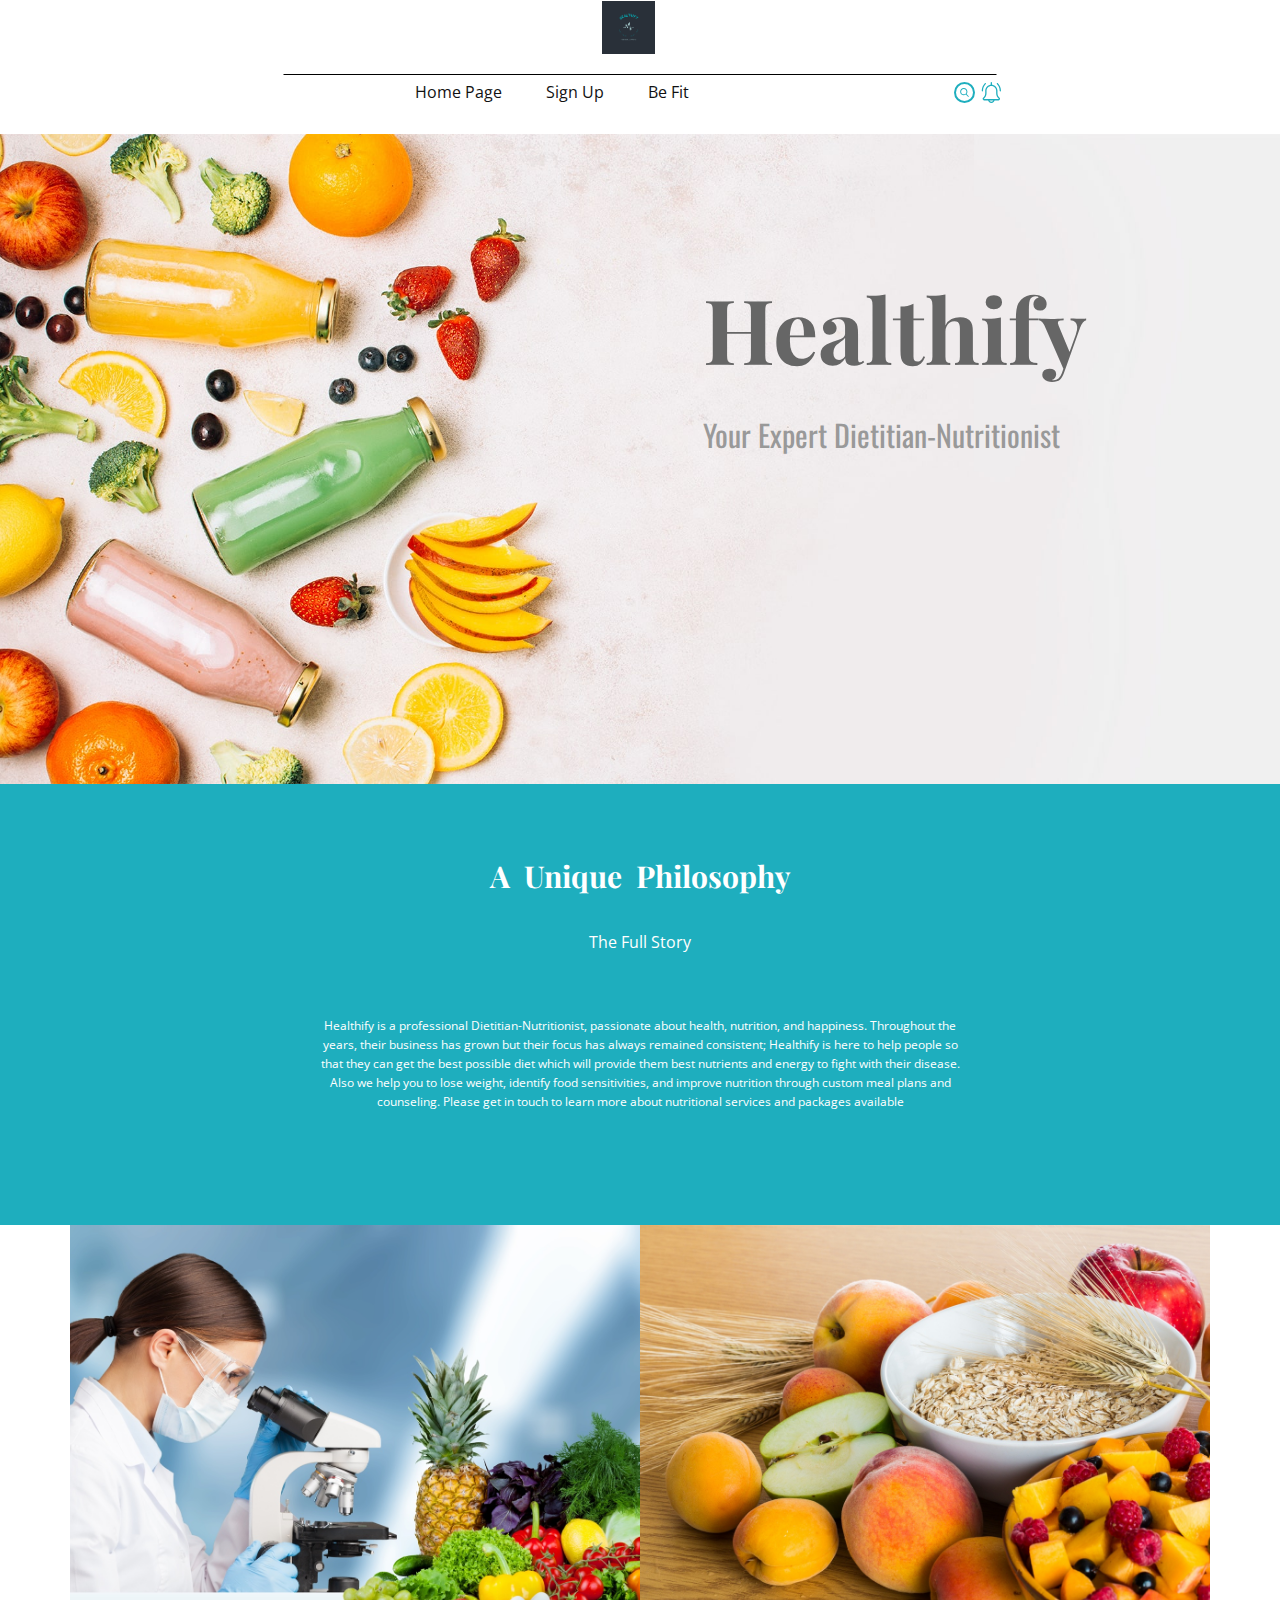
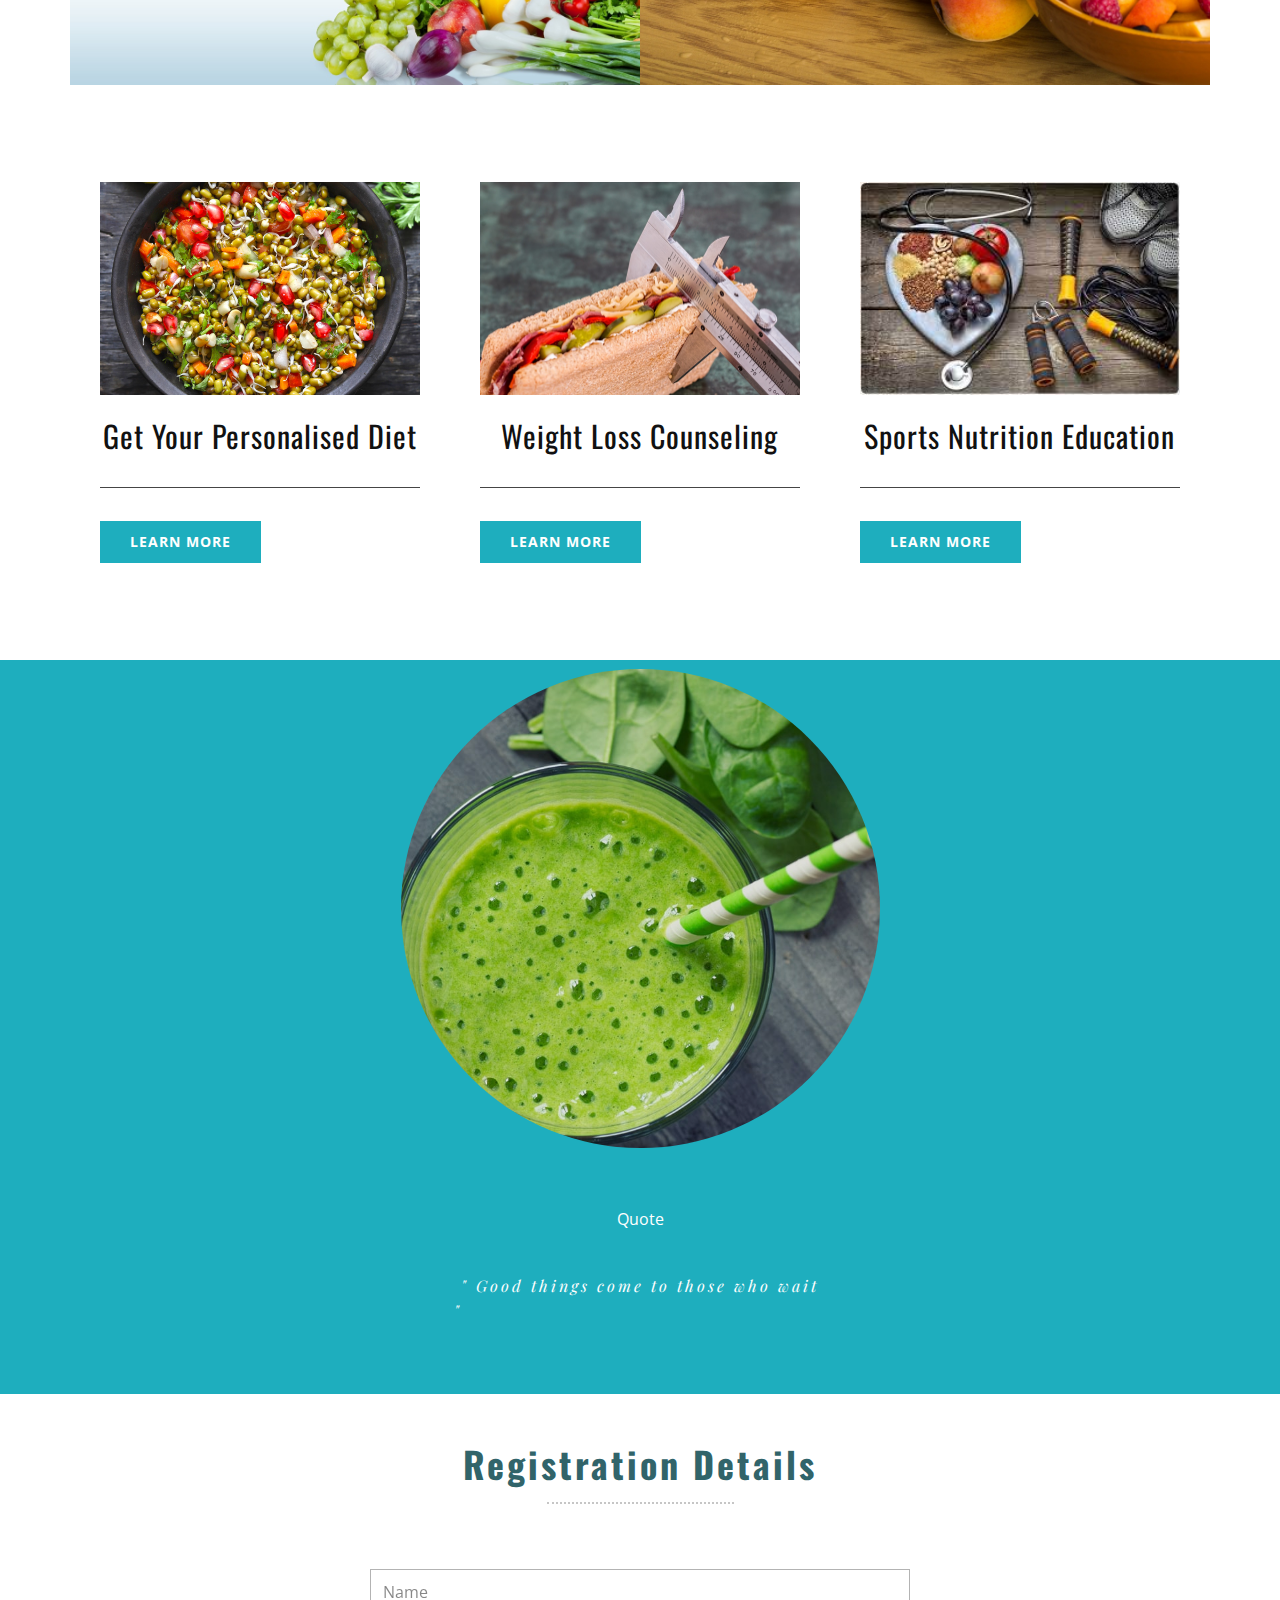
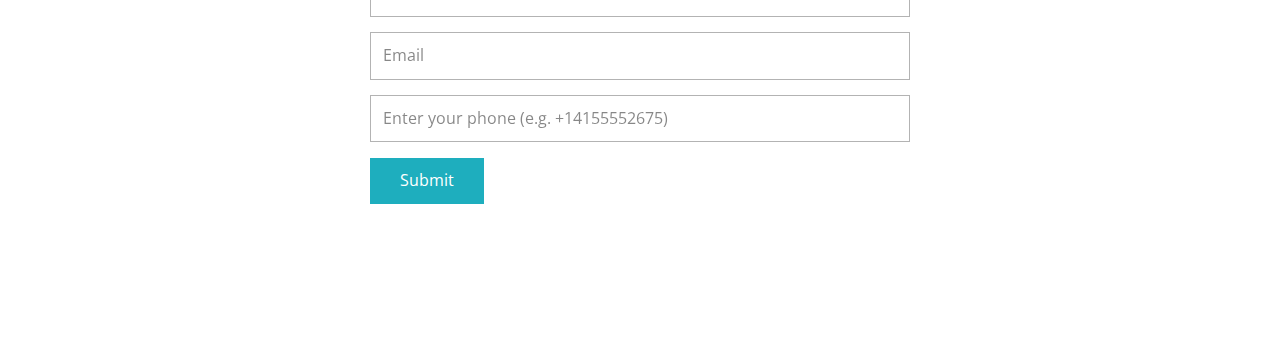
<file: Personalised-Diet.html>
<!DOCTYPE html>
<html style="font-size: 16px;">
  <head>
    <meta name="viewport" content="width=device-width, initial-scale=1.0">
    <meta charset="utf-8">
    <meta name="keywords" content="">
    <meta name="description" content="">
    <meta name="page_type" content="np-template-header-footer-from-plugin">
    <title>Personalised Diet</title>
    <link rel="stylesheet" href="nicepage.css" media="screen">
<link rel="stylesheet" href="Personalised-Diet.css" media="screen">
    <script class="u-script" type="text/javascript" src="jquery.js" defer=""></script>
    <script class="u-script" type="text/javascript" src="nicepage.js" defer=""></script>
    <meta name="generator" content="Nicepage 3.13.1, nicepage.com">
    <link id="u-theme-google-font" rel="stylesheet" href="https://fonts.googleapis.com/css?family=Oswald:200,300,400,500,600,700|Open+Sans:300,300i,400,400i,600,600i,700,700i,800,800i">
    <link id="u-page-google-font" rel="stylesheet" href="https://fonts.googleapis.com/css?family=Playfair+Display:400,400i,500,500i,600,600i,700,700i,800,800i,900,900i">
    
    
    
    
    
    
    
    <script type="application/ld+json">{
		"@context": "http://schema.org",
		"@type": "Organization",
		"name": "Site2",
		"url": "index.html",
		"logo": "images/LOGO.png"
}</script>
    <meta property="og:title" content="Personalised Diet">
    <meta property="og:type" content="website">
    <meta name="theme-color" content="#1eaebe">
    <link rel="canonical" href="index.html">
    <meta property="og:url" content="index.html">
  </head>
  <body class="u-body"><header class="u-align-right u-clearfix u-header u-white u-header" id="sec-cc8f"><div class="u-clearfix u-sheet u-sheet-1">
        <div class="u-absolute-hcenter u-border-1 u-border-black u-line u-line-horizontal u-line-1"></div>
        <a href="https://nicepage.com" class="u-image u-image-round u-logo u-image-1" data-image-width="500" data-image-height="500">
          <img src="images/LOGO.png" class="u-logo-image u-logo-image-1" data-image-width="71.785">
        </a>
        <nav class="u-menu u-menu-dropdown u-offcanvas u-menu-1">
          <div class="menu-collapse" style="font-size: 1rem; letter-spacing: 0px;">
            <a class="u-button-style u-custom-left-right-menu-spacing u-custom-padding-bottom u-custom-text-active-color u-custom-top-bottom-menu-spacing u-nav-link u-text-active-palette-1-base u-text-hover-palette-2-base" href="#" style="padding: 4px 8px; font-size: calc(1em + 8px);">
              <svg><use xmlns:xlink="http://www.w3.org/1999/xlink" xlink:href="#menu-hamburger"></use></svg>
              <svg version="1.1" xmlns="http://www.w3.org/2000/svg" xmlns:xlink="http://www.w3.org/1999/xlink"><defs><symbol id="menu-hamburger" viewBox="0 0 16 16" style="width: 16px; height: 16px;"><rect y="1" width="16" height="2"></rect><rect y="7" width="16" height="2"></rect><rect y="13" width="16" height="2"></rect>
</symbol>
</defs></svg>
            </a>
          </div>
          <div class="u-custom-menu u-nav-container">
            <ul class="u-nav u-unstyled u-nav-1"><li class="u-nav-item"><a class="u-button-style u-nav-link u-text-active-white u-text-hover-palette-2-base" href="Home-Page.html" style="padding: 10px 22px;">Home Page</a>
</li><li class="u-nav-item"><a class="u-button-style u-nav-link u-text-active-white u-text-hover-palette-2-base" href="Sign-Up.html" style="padding: 10px 22px;">Sign Up</a>
</li><li class="u-nav-item"><a class="u-button-style u-nav-link u-text-active-white u-text-hover-palette-2-base" href="Be-Fit.html" style="padding: 10px 22px;">Be Fit</a>
</li><li class="u-nav-item"><a class="u-button-style u-nav-link u-text-active-white u-text-hover-palette-2-base" href="Personalised-Diet.html" style="padding: 10px 22px;">Personalized Diet</a>
</li></ul>
          </div>
          <div class="u-custom-menu u-nav-container-collapse">
            <div class="u-black u-container-style u-inner-container-layout u-opacity u-opacity-95 u-sidenav">
              <div class="u-sidenav-overflow">
                <div class="u-menu-close"></div>
                <ul class="u-align-center u-nav u-popupmenu-items u-unstyled u-nav-2"><li class="u-nav-item"><a class="u-button-style u-nav-link" href="Home-Page.html" style="padding: 10px 20px;">Home Page</a>
</li><li class="u-nav-item"><a class="u-button-style u-nav-link" href="Sign-Up.html" style="padding: 10px 20px;">Sign Up</a>
</li><li class="u-nav-item"><a class="u-button-style u-nav-link" href="Be-Fit.html" style="padding: 10px 20px;">Be Fit</a>
</li><li class="u-nav-item"><a class="u-button-style u-nav-link" href="Personalised-Diet.html" style="padding: 10px 20px;">Personalized Diet</a>
</li></ul>
              </div>
            </div>
            <div class="u-black u-menu-overlay u-opacity u-opacity-70"></div>
          </div>
        </nav><span class="u-border-2 u-border-palette-1-base u-icon u-icon-circle u-spacing-4 u-text-palette-1-base u-icon-1"><svg class="u-svg-link" preserveAspectRatio="xMidYMin slice" viewBox="0 0 56.966 56.966" style=""><use xmlns:xlink="http://www.w3.org/1999/xlink" xlink:href="#svg-1384"></use></svg><svg class="u-svg-content" viewBox="0 0 56.966 56.966" x="0px" y="0px" id="svg-1384" style="enable-background:new 0 0 56.966 56.966;"><path d="M55.146,51.887L41.588,37.786c3.486-4.144,5.396-9.358,5.396-14.786c0-12.682-10.318-23-23-23s-23,10.318-23,23
	s10.318,23,23,23c4.761,0,9.298-1.436,13.177-4.162l13.661,14.208c0.571,0.593,1.339,0.92,2.162,0.92
	c0.779,0,1.518-0.297,2.079-0.837C56.255,54.982,56.293,53.08,55.146,51.887z M23.984,6c9.374,0,17,7.626,17,17s-7.626,17-17,17
	s-17-7.626-17-17S14.61,6,23.984,6z"></path></svg></span><span class="u-icon u-icon-circle u-text-palette-1-base u-icon-2"><svg class="u-svg-link" preserveAspectRatio="xMidYMin slice" viewBox="-21 0 512 512" style=""><use xmlns:xlink="http://www.w3.org/1999/xlink" xlink:href="#svg-1e41"></use></svg><svg class="u-svg-content" viewBox="-21 0 512 512" id="svg-1e41"><path d="m453.332031 229.332031c-8.832031 0-16-7.167969-16-16 0-61.269531-23.847656-118.847656-67.15625-162.175781-6.25-6.25-6.25-16.382812 0-22.632812s16.382813-6.25 22.636719 0c49.34375 49.363281 76.519531 115.007812 76.519531 184.808593 0 8.832031-7.167969 16-16 16zm0 0"></path><path d="m16 229.332031c-8.832031 0-16-7.167969-16-16 0-69.800781 27.179688-135.445312 76.542969-184.789062 6.25-6.25 16.386719-6.25 22.636719 0s6.25 16.386719 0 22.636719c-43.328126 43.304687-67.179688 100.882812-67.179688 162.152343 0 8.832031-7.167969 16-16 16zm0 0"></path><path d="m234.667969 512c-44.117188 0-80-35.882812-80-80 0-8.832031 7.167969-16 16-16s16 7.167969 16 16c0 26.476562 21.523437 48 48 48 26.472656 0 48-21.523438 48-48 0-8.832031 7.167969-16 16-16s16 7.167969 16 16c0 44.117188-35.882813 80-80 80zm0 0"></path><path d="m410.667969 448h-352c-20.589844 0-37.335938-16.746094-37.335938-37.332031 0-10.925781 4.757813-21.269531 13.058594-28.375 32.445313-27.414063 50.941406-67.261719 50.941406-109.480469v-59.480469c0-82.34375 66.988281-149.332031 149.335938-149.332031 82.34375 0 149.332031 66.988281 149.332031 149.332031v59.480469c0 42.21875 18.496094 82.066406 50.730469 109.332031 8.511719 7.253907 13.269531 17.597657 13.269531 28.523438 0 20.585937-16.746094 37.332031-37.332031 37.332031zm-176-352c-64.707031 0-117.335938 52.628906-117.335938 117.332031v59.480469c0 51.644531-22.632812 100.414062-62.078125 133.757812-.746094.640626-1.921875 1.964844-1.921875 4.097657 0 2.898437 2.433594 5.332031 5.335938 5.332031h352c2.898437 0 5.332031-2.433594 5.332031-5.332031 0-2.132813-1.171875-3.457031-1.878906-4.054688-39.488282-33.386719-62.121094-82.15625-62.121094-133.800781v-59.480469c0-64.703125-52.628906-117.332031-117.332031-117.332031zm0 0"></path><path d="m234.667969 96c-8.832031 0-16-7.167969-16-16v-64c0-8.832031 7.167969-16 16-16s16 7.167969 16 16v64c0 8.832031-7.167969 16-16 16zm0 0"></path></svg></span>
      </div></header>
    <section class="u-clearfix u-image u-section-1" id="carousel_2128">
      <div class="u-clearfix u-sheet u-valign-top-sm u-valign-top-xs u-sheet-1">
        <div class="u-clearfix u-gutter-0 u-layout-wrap u-layout-wrap-1">
          <div class="u-gutter-0 u-layout">
            <div class="u-layout-row">
              <div class="u-container-style u-layout-cell u-right-cell u-size-60 u-layout-cell-1">
                <div class="u-container-layout u-valign-bottom-sm u-valign-bottom-xs u-container-layout-1">
                  <h1 class="u-custom-font u-font-playfair-display u-text u-text-grey-60 u-title u-text-1">Healthif​​y</h1>
                  <h3 class="u-text u-text-grey-40 u-text-2">Your Expert Dietitian-Nutritionist</h3>
                </div>
              </div>
            </div>
          </div>
        </div>
      </div>
    </section>
    <section class="u-align-center u-clearfix u-palette-1-dark-1 u-section-2" id="sec-bb9f">
      <div class="u-clearfix u-sheet u-sheet-1">
        <h3 class="u-custom-font u-font-playfair-display u-text u-text-1">A&nbsp; Unique&nbsp; Philosophy<br>
          <br>
        </h3>
        <p class="u-text u-text-2">The Full Story</p>
        <p class="u-text u-text-3">Healthify is a professional Dietitian-Nutritionist, passionate about health, nutrition, and happiness. Throughout the years, their business has grown but their focus has always remained consistent; Healthify is here to help people so that they can get the best possible diet which will provide them best nutrients and energy to fight with their disease. Also we help you to lose weight, identify food sensitivities, and improve nutrition through custom meal plans and counseling. Please get in touch to learn more about nutritional services and packages available</p>
      </div>
    </section>
    <section class="u-clearfix u-section-3" id="sec-1083">
      <div class="u-clearfix u-sheet u-sheet-1">
        <div class="u-clearfix u-expanded-width u-gutter-0 u-layout-wrap u-layout-wrap-1">
          <div class="u-layout">
            <div class="u-layout-row">
              <div class="u-container-style u-image u-layout-cell u-size-30 u-image-1">
                <div class="u-container-layout u-container-layout-1"></div>
              </div>
              <div class="u-container-style u-image u-layout-cell u-size-30 u-image-2">
                <div class="u-container-layout u-container-layout-2"></div>
              </div>
            </div>
          </div>
        </div>
      </div>
    </section>
    <section class="u-clearfix u-section-4" id="sec-4660">
      <div class="u-clearfix u-sheet u-valign-middle u-sheet-1">
        <div class="u-list u-list-1">
          <div class="u-repeater u-repeater-1">
            <div class="u-align-center u-container-style u-list-item u-repeater-item">
              <div class="u-container-layout u-similar-container u-valign-bottom u-container-layout-1">
                <img alt="" class="u-expanded-width u-image u-image-default u-image-1" data-image-width="1200" data-image-height="1200" src="images/Sprout-Salad-Thumbnail.jpg">
                <h3 class="u-text u-text-1">Get Your Personalised Diet</h3>
                <div class="u-border-1 u-border-grey-dark-1 u-expanded-width u-line u-line-horizontal u-line-1"></div>
                <a href="" class="u-btn u-button-style u-hover-palette-1-dark-1 u-palette-1-base u-btn-1">learn more</a>
              </div>
            </div>
            <div class="u-align-center u-container-style u-list-item u-repeater-item">
              <div class="u-container-layout u-similar-container u-valign-bottom u-container-layout-2">
                <img alt="" class="u-expanded-width u-image u-image-default u-image-2" data-image-width="1280" data-image-height="853" src="images/10e49e1a58d28b89aac71c43cc7c163168ec1500c94492a8df399def234f8bddd1c8237b5e41c315f00199e29b301abf2deb769f5f3ae788dfb518_1280.jpg">
                <h3 class="u-text u-text-2">Weight Loss Counseling</h3>
                <div class="u-border-1 u-border-grey-dark-1 u-expanded-width u-line u-line-horizontal u-line-2"></div>
                <a href="" class="u-btn u-button-style u-hover-palette-1-dark-1 u-palette-1-base u-btn-2">learn more</a>
              </div>
            </div>
            <div class="u-align-center u-container-style u-list-item u-repeater-item">
              <div class="u-container-layout u-similar-container u-valign-bottom u-container-layout-3">
                <img alt="" class="u-expanded-width u-image u-image-default u-image-3" data-image-width="275" data-image-height="183" src="images/images.jfif">
                <h3 class="u-text u-text-3">Sports Nutrition Education</h3>
                <div class="u-border-1 u-border-grey-dark-1 u-expanded-width u-line u-line-horizontal u-line-3"></div>
                <a href="Be-Fit.html" data-page-id="743414389" class="u-btn u-button-style u-hover-palette-1-dark-1 u-palette-1-base u-btn-3">learn more</a>
              </div>
            </div>
          </div>
        </div>
      </div>
    </section>
    <section class="u-clearfix u-palette-1-dark-1 u-section-5" id="sec-7598">
      <div class="u-clearfix u-sheet u-sheet-1">
        <div alt="" class="u-align-center u-image u-image-circle u-image-1" data-image-width="946" data-image-height="720"></div>
        <p class="u-align-center u-text u-text-1">Quote</p>
        <blockquote class="u-custom-font u-font-playfair-display u-text u-text-2">&nbsp;" Good things come to those who wait "</blockquote>
      </div>
    </section>
    <section class="u-align-center u-clearfix u-section-6" id="sec-75ef">
      <div class="u-clearfix u-sheet u-sheet-1">
        <h2 class="u-text u-text-palette-2-dark-2 u-text-1">Registration Details</h2>
        <div class="u-align-center u-border-2 u-border-grey-dark-1 u-line u-line-horizontal u-opacity u-opacity-30 u-line-1"></div>
        <div class="u-form u-form-1">
          <form action="#" method="POST" class="u-clearfix u-form-spacing-15 u-form-vertical u-inner-form" style="padding: 15px;" source="custom" name="form">
            <div class="u-form-group u-form-name u-form-group-1">
              <label for="name-6797" class="u-form-control-hidden u-label">Name</label>
              <input type="text" placeholder="Name" id="name-6797" name="name" class="u-border-1 u-border-grey-30 u-input u-input-rectangle" required="">
            </div>
            <div class="u-form-email u-form-group u-form-group-2">
              <label for="email-6797" class="u-form-control-hidden u-label">Email</label>
              <input type="email" placeholder="Email" id="email-6797" name="email" class="u-border-1 u-border-grey-30 u-input u-input-rectangle" required="">
            </div>
            <div class="u-form-group u-form-phone u-form-group-3">
              <label for="phone-482e" class="u-form-control-hidden u-label">Phone</label>
              <input type="tel" pattern="\+?\d{0,3}[\s\(\-]?([0-9]{2,3})[\s\)\-]?([\s\-]?)([0-9]{3})[\s\-]?([0-9]{2})[\s\-]?([0-9]{2})" placeholder="Enter your phone (e.g. +14155552675)" id="phone-482e" name="phone" class="u-border-1 u-border-grey-30 u-input u-input-rectangle" required="">
            </div>
            <div class="u-align-left u-form-group u-form-submit u-form-group-4">
              <a href="#" class="u-btn u-btn-submit u-button-style">Submit</a>
              <input type="submit" value="submit" class="u-form-control-hidden">
            </div>
            <div class="u-form-send-message u-form-send-success">Thank you! Your message has been sent.</div>
            <div class="u-form-send-error u-form-send-message">Unable to send your message. Please fix errors then try again.</div>
            <input type="hidden" value="" name="recaptchaResponse">
          </form>
        </div>
      </div>
    </section>
    
    
    
  </body>
</html>
</file>
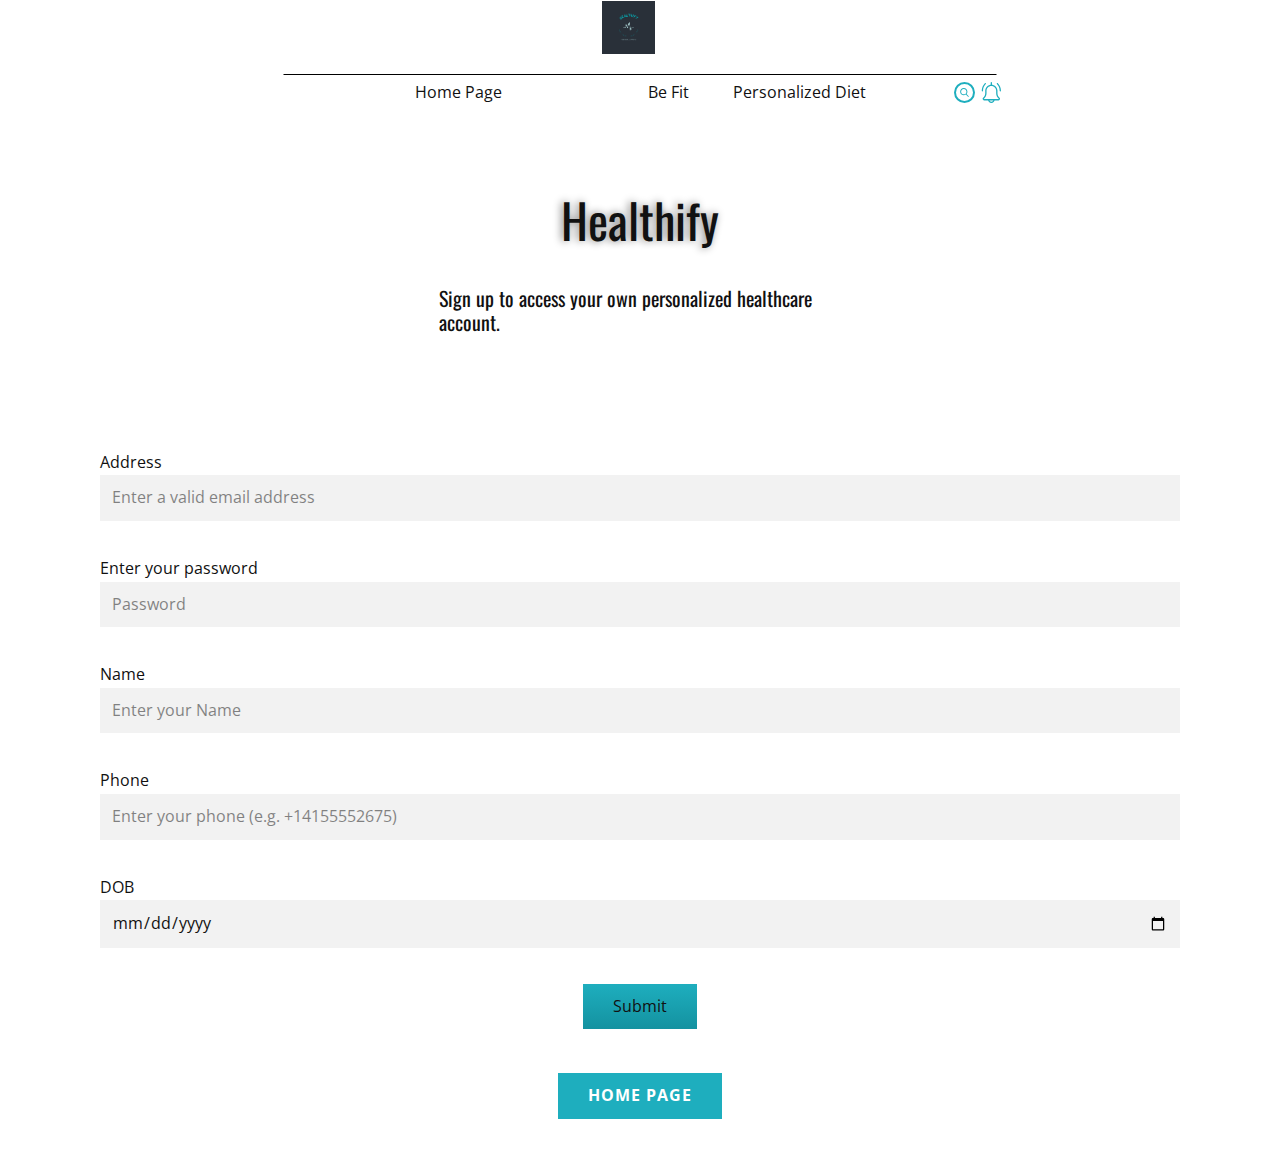
<file: Sign-Up.html>
<!DOCTYPE html>
<html style="font-size: 16px;">
  <head>
    <meta name="viewport" content="width=device-width, initial-scale=1.0">
    <meta charset="utf-8">
    <meta name="keywords" content="">
    <meta name="description" content="">
    <meta name="page_type" content="np-template-header-footer-from-plugin">
    <title>Sign Up</title>
    <link rel="stylesheet" href="nicepage.css" media="screen">
<link rel="stylesheet" href="Sign-Up.css" media="screen">
    <script class="u-script" type="text/javascript" src="jquery.js" defer=""></script>
    <script class="u-script" type="text/javascript" src="nicepage.js" defer=""></script>
    <meta name="generator" content="Nicepage 3.13.1, nicepage.com">
    <link id="u-theme-google-font" rel="stylesheet" href="https://fonts.googleapis.com/css?family=Oswald:200,300,400,500,600,700|Open+Sans:300,300i,400,400i,600,600i,700,700i,800,800i">
    
    
    <script type="application/ld+json">{
		"@context": "http://schema.org",
		"@type": "Organization",
		"name": "Site2",
		"url": "index.html",
		"logo": "images/LOGO.png"
}</script>
    <meta property="og:title" content="Sign Up">
    <meta property="og:type" content="website">
    <meta name="theme-color" content="#1eaebe">
    <link rel="canonical" href="index.html">
    <meta property="og:url" content="index.html">
  </head>
  <body class="u-body"><header class="u-align-right u-clearfix u-header u-white u-header" id="sec-cc8f"><div class="u-clearfix u-sheet u-sheet-1">
        <div class="u-absolute-hcenter u-border-1 u-border-black u-line u-line-horizontal u-line-1"></div>
        <a href="https://nicepage.com" class="u-image u-image-round u-logo u-image-1" data-image-width="500" data-image-height="500">
          <img src="images/LOGO.png" class="u-logo-image u-logo-image-1" data-image-width="71.785">
        </a>
        <nav class="u-menu u-menu-dropdown u-offcanvas u-menu-1">
          <div class="menu-collapse" style="font-size: 1rem; letter-spacing: 0px;">
            <a class="u-button-style u-custom-left-right-menu-spacing u-custom-padding-bottom u-custom-text-active-color u-custom-top-bottom-menu-spacing u-nav-link u-text-active-palette-1-base u-text-hover-palette-2-base" href="#" style="padding: 4px 8px; font-size: calc(1em + 8px);">
              <svg><use xmlns:xlink="http://www.w3.org/1999/xlink" xlink:href="#menu-hamburger"></use></svg>
              <svg version="1.1" xmlns="http://www.w3.org/2000/svg" xmlns:xlink="http://www.w3.org/1999/xlink"><defs><symbol id="menu-hamburger" viewBox="0 0 16 16" style="width: 16px; height: 16px;"><rect y="1" width="16" height="2"></rect><rect y="7" width="16" height="2"></rect><rect y="13" width="16" height="2"></rect>
</symbol>
</defs></svg>
            </a>
          </div>
          <div class="u-custom-menu u-nav-container">
            <ul class="u-nav u-unstyled u-nav-1"><li class="u-nav-item"><a class="u-button-style u-nav-link u-text-active-white u-text-hover-palette-2-base" href="Home-Page.html" style="padding: 10px 22px;">Home Page</a>
</li><li class="u-nav-item"><a class="u-button-style u-nav-link u-text-active-white u-text-hover-palette-2-base" href="Sign-Up.html" style="padding: 10px 22px;">Sign Up</a>
</li><li class="u-nav-item"><a class="u-button-style u-nav-link u-text-active-white u-text-hover-palette-2-base" href="Be-Fit.html" style="padding: 10px 22px;">Be Fit</a>
</li><li class="u-nav-item"><a class="u-button-style u-nav-link u-text-active-white u-text-hover-palette-2-base" href="Personalised-Diet.html" style="padding: 10px 22px;">Personalized Diet</a>
</li></ul>
          </div>
          <div class="u-custom-menu u-nav-container-collapse">
            <div class="u-black u-container-style u-inner-container-layout u-opacity u-opacity-95 u-sidenav">
              <div class="u-sidenav-overflow">
                <div class="u-menu-close"></div>
                <ul class="u-align-center u-nav u-popupmenu-items u-unstyled u-nav-2"><li class="u-nav-item"><a class="u-button-style u-nav-link" href="Home-Page.html" style="padding: 10px 20px;">Home Page</a>
</li><li class="u-nav-item"><a class="u-button-style u-nav-link" href="Sign-Up.html" style="padding: 10px 20px;">Sign Up</a>
</li><li class="u-nav-item"><a class="u-button-style u-nav-link" href="Be-Fit.html" style="padding: 10px 20px;">Be Fit</a>
</li><li class="u-nav-item"><a class="u-button-style u-nav-link" href="Personalised-Diet.html" style="padding: 10px 20px;">Personalized Diet</a>
</li></ul>
              </div>
            </div>
            <div class="u-black u-menu-overlay u-opacity u-opacity-70"></div>
          </div>
        </nav><span class="u-border-2 u-border-palette-1-base u-icon u-icon-circle u-spacing-4 u-text-palette-1-base u-icon-1"><svg class="u-svg-link" preserveAspectRatio="xMidYMin slice" viewBox="0 0 56.966 56.966" style=""><use xmlns:xlink="http://www.w3.org/1999/xlink" xlink:href="#svg-1384"></use></svg><svg class="u-svg-content" viewBox="0 0 56.966 56.966" x="0px" y="0px" id="svg-1384" style="enable-background:new 0 0 56.966 56.966;"><path d="M55.146,51.887L41.588,37.786c3.486-4.144,5.396-9.358,5.396-14.786c0-12.682-10.318-23-23-23s-23,10.318-23,23
	s10.318,23,23,23c4.761,0,9.298-1.436,13.177-4.162l13.661,14.208c0.571,0.593,1.339,0.92,2.162,0.92
	c0.779,0,1.518-0.297,2.079-0.837C56.255,54.982,56.293,53.08,55.146,51.887z M23.984,6c9.374,0,17,7.626,17,17s-7.626,17-17,17
	s-17-7.626-17-17S14.61,6,23.984,6z"></path></svg></span><span class="u-icon u-icon-circle u-text-palette-1-base u-icon-2"><svg class="u-svg-link" preserveAspectRatio="xMidYMin slice" viewBox="-21 0 512 512" style=""><use xmlns:xlink="http://www.w3.org/1999/xlink" xlink:href="#svg-1e41"></use></svg><svg class="u-svg-content" viewBox="-21 0 512 512" id="svg-1e41"><path d="m453.332031 229.332031c-8.832031 0-16-7.167969-16-16 0-61.269531-23.847656-118.847656-67.15625-162.175781-6.25-6.25-6.25-16.382812 0-22.632812s16.382813-6.25 22.636719 0c49.34375 49.363281 76.519531 115.007812 76.519531 184.808593 0 8.832031-7.167969 16-16 16zm0 0"></path><path d="m16 229.332031c-8.832031 0-16-7.167969-16-16 0-69.800781 27.179688-135.445312 76.542969-184.789062 6.25-6.25 16.386719-6.25 22.636719 0s6.25 16.386719 0 22.636719c-43.328126 43.304687-67.179688 100.882812-67.179688 162.152343 0 8.832031-7.167969 16-16 16zm0 0"></path><path d="m234.667969 512c-44.117188 0-80-35.882812-80-80 0-8.832031 7.167969-16 16-16s16 7.167969 16 16c0 26.476562 21.523437 48 48 48 26.472656 0 48-21.523438 48-48 0-8.832031 7.167969-16 16-16s16 7.167969 16 16c0 44.117188-35.882813 80-80 80zm0 0"></path><path d="m410.667969 448h-352c-20.589844 0-37.335938-16.746094-37.335938-37.332031 0-10.925781 4.757813-21.269531 13.058594-28.375 32.445313-27.414063 50.941406-67.261719 50.941406-109.480469v-59.480469c0-82.34375 66.988281-149.332031 149.335938-149.332031 82.34375 0 149.332031 66.988281 149.332031 149.332031v59.480469c0 42.21875 18.496094 82.066406 50.730469 109.332031 8.511719 7.253907 13.269531 17.597657 13.269531 28.523438 0 20.585937-16.746094 37.332031-37.332031 37.332031zm-176-352c-64.707031 0-117.335938 52.628906-117.335938 117.332031v59.480469c0 51.644531-22.632812 100.414062-62.078125 133.757812-.746094.640626-1.921875 1.964844-1.921875 4.097657 0 2.898437 2.433594 5.332031 5.335938 5.332031h352c2.898437 0 5.332031-2.433594 5.332031-5.332031 0-2.132813-1.171875-3.457031-1.878906-4.054688-39.488282-33.386719-62.121094-82.15625-62.121094-133.800781v-59.480469c0-64.703125-52.628906-117.332031-117.332031-117.332031zm0 0"></path><path d="m234.667969 96c-8.832031 0-16-7.167969-16-16v-64c0-8.832031 7.167969-16 16-16s16 7.167969 16 16v64c0 8.832031-7.167969 16-16 16zm0 0"></path></svg></span>
      </div></header>
    <section class="u-align-left u-clearfix u-section-1" id="carousel_3a9f">
      <div class="u-clearfix u-sheet u-sheet-1">
        <h1 class="u-align-center u-text u-text-1">Healthify</h1>
        <h5 class="u-align-left u-text u-text-2">Sign up to access your own personalized healthcare account.</h5>
        <div class="u-form u-form-1">
          <form action="#" method="POST" class="u-clearfix u-form-spacing-35 u-form-vertical u-inner-form" style="padding: 0;" source="custom" name="form">
            <div class="u-form-email u-form-group u-form-group-1">
              <label for="email-f18c" class="u-label">Address</label>
              <input type="email" placeholder="Enter a valid email address" id="email-f18c" name="email" class="u-grey-5 u-input u-input-rectangle" required="required">
            </div>
            <div class="u-form-group u-form-group-2">
              <label for="text-1557" class="u-label">Enter your password</label>
              <input type="text" placeholder="Password" id="text-1557" name="text" class="u-grey-5 u-input u-input-rectangle">
            </div>
            <div class="u-form-group u-form-name u-form-group-3">
              <label for="name-f18c" class="u-label">Name</label>
              <input type="text" placeholder="Enter your Name" id="name-f18c" name="name" class="u-grey-5 u-input u-input-rectangle" required="">
            </div>
            <div class="u-form-group u-form-phone u-form-group-4">
              <label for="phone-e90c" class="u-label">Phone</label>
              <input type="tel" pattern="\+?\d{0,2}[\s\(\-]?([0-9]{3})[\s\)\-]?([\s\-]?)([0-9]{3})[\s\-]?([0-9]{2})[\s\-]?([0-9]{2})" placeholder="Enter your phone (e.g. +14155552675)" id="phone-e90c" name="phone" class="u-grey-5 u-input u-input-rectangle" required="">
            </div>
            <div class="u-form-date u-form-group u-form-group-5">
              <label for="date-33f9" class="u-label">DOB</label>
              <input type="date" placeholder="MM/DD/YYYY" id="date-33f9" name="date" class="u-grey-5 u-input u-input-rectangle" required="">
            </div>
            <div class="u-align-center u-form-group u-form-submit u-form-group-6">
              <a href="#" class="u-border-0 u-btn u-btn-submit u-button-style u-gradient u-none u-btn-1">Submit</a>
              <input type="submit" value="submit" class="u-form-control-hidden">
            </div>
            <div class="u-form-send-message u-form-send-success"> Thank you! Your message has been sent. </div>
            <div class="u-form-send-error u-form-send-message"> Unable to send your message. Please fix errors then try again. </div>
            <input type="hidden" value="" name="recaptchaResponse">
          </form>
        </div>
        <a href="Home-Page.html" data-page-id="38333279" class="u-btn u-button-style u-hover-palette-1-dark-1 u-palette-1-base u-btn-2">HOME PAGE</a>
      </div>
    </section>
    
    
    
  </body>
</html>
</file>
